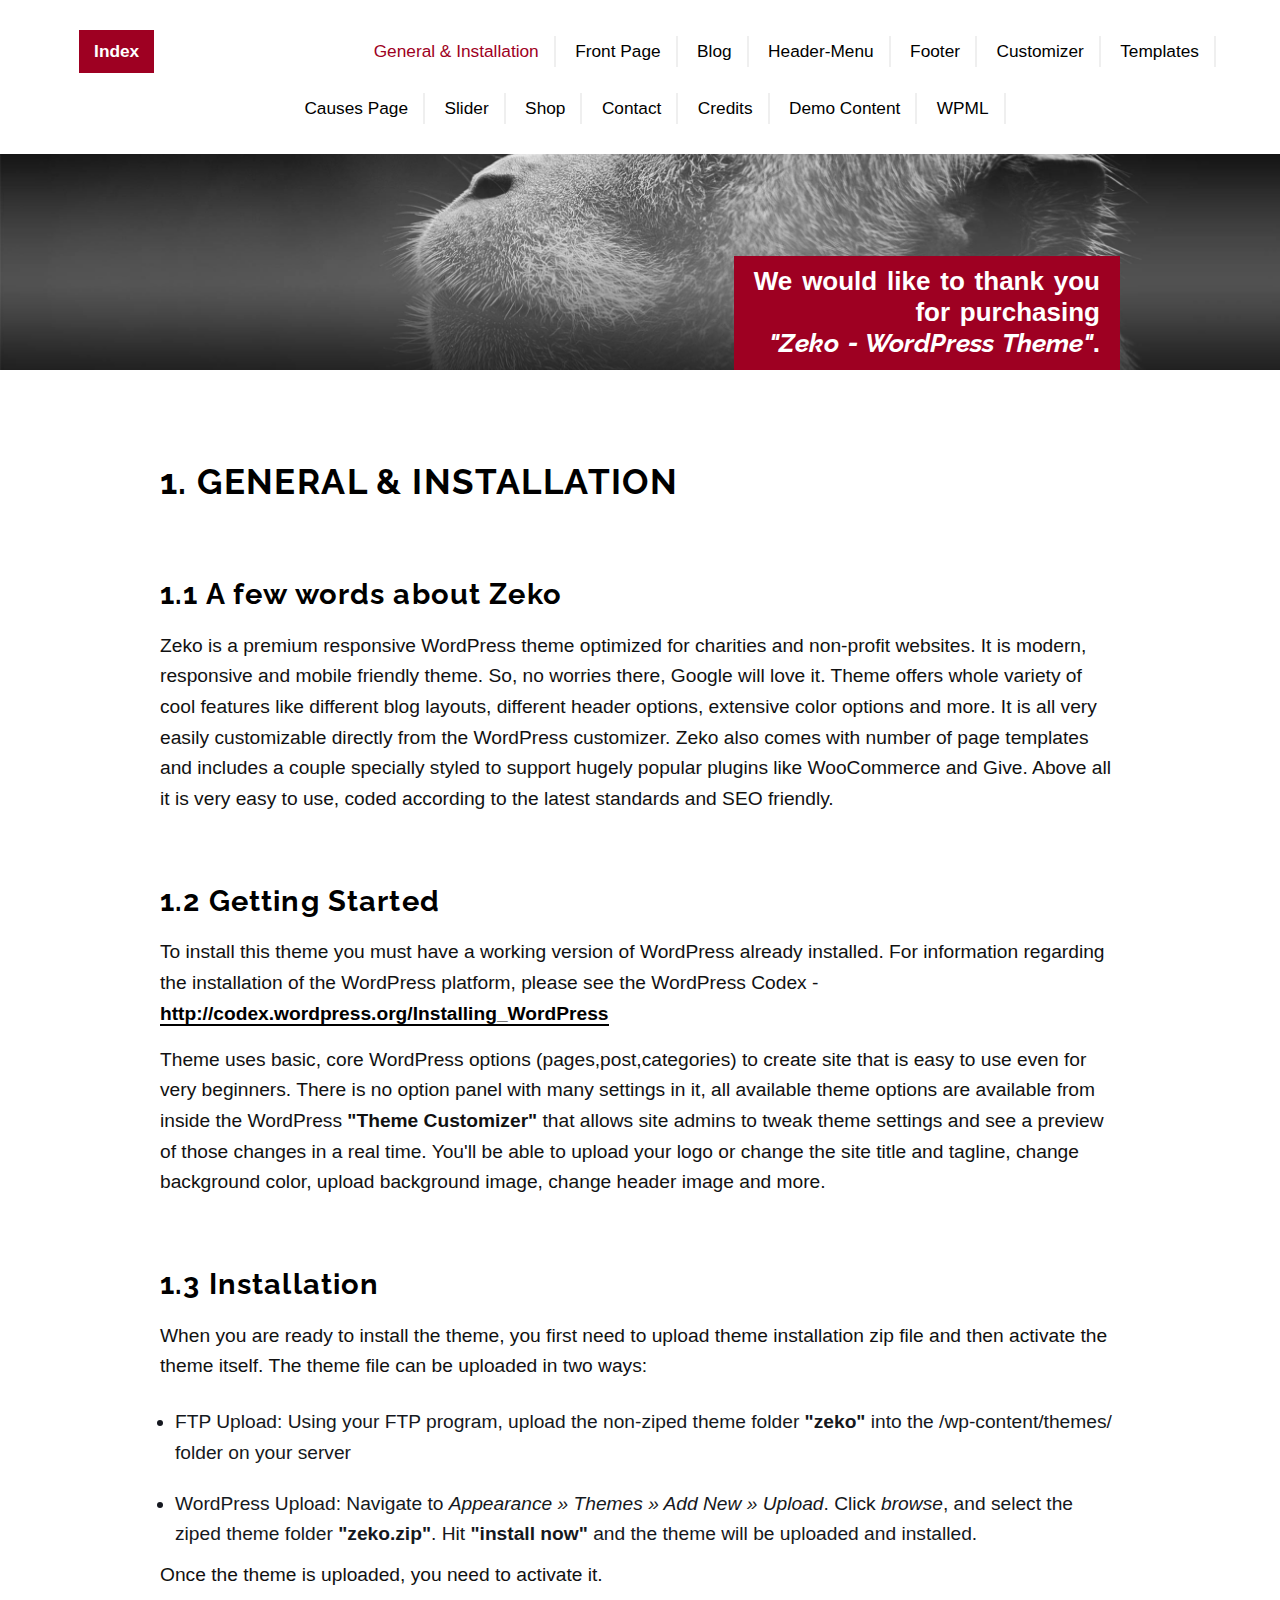
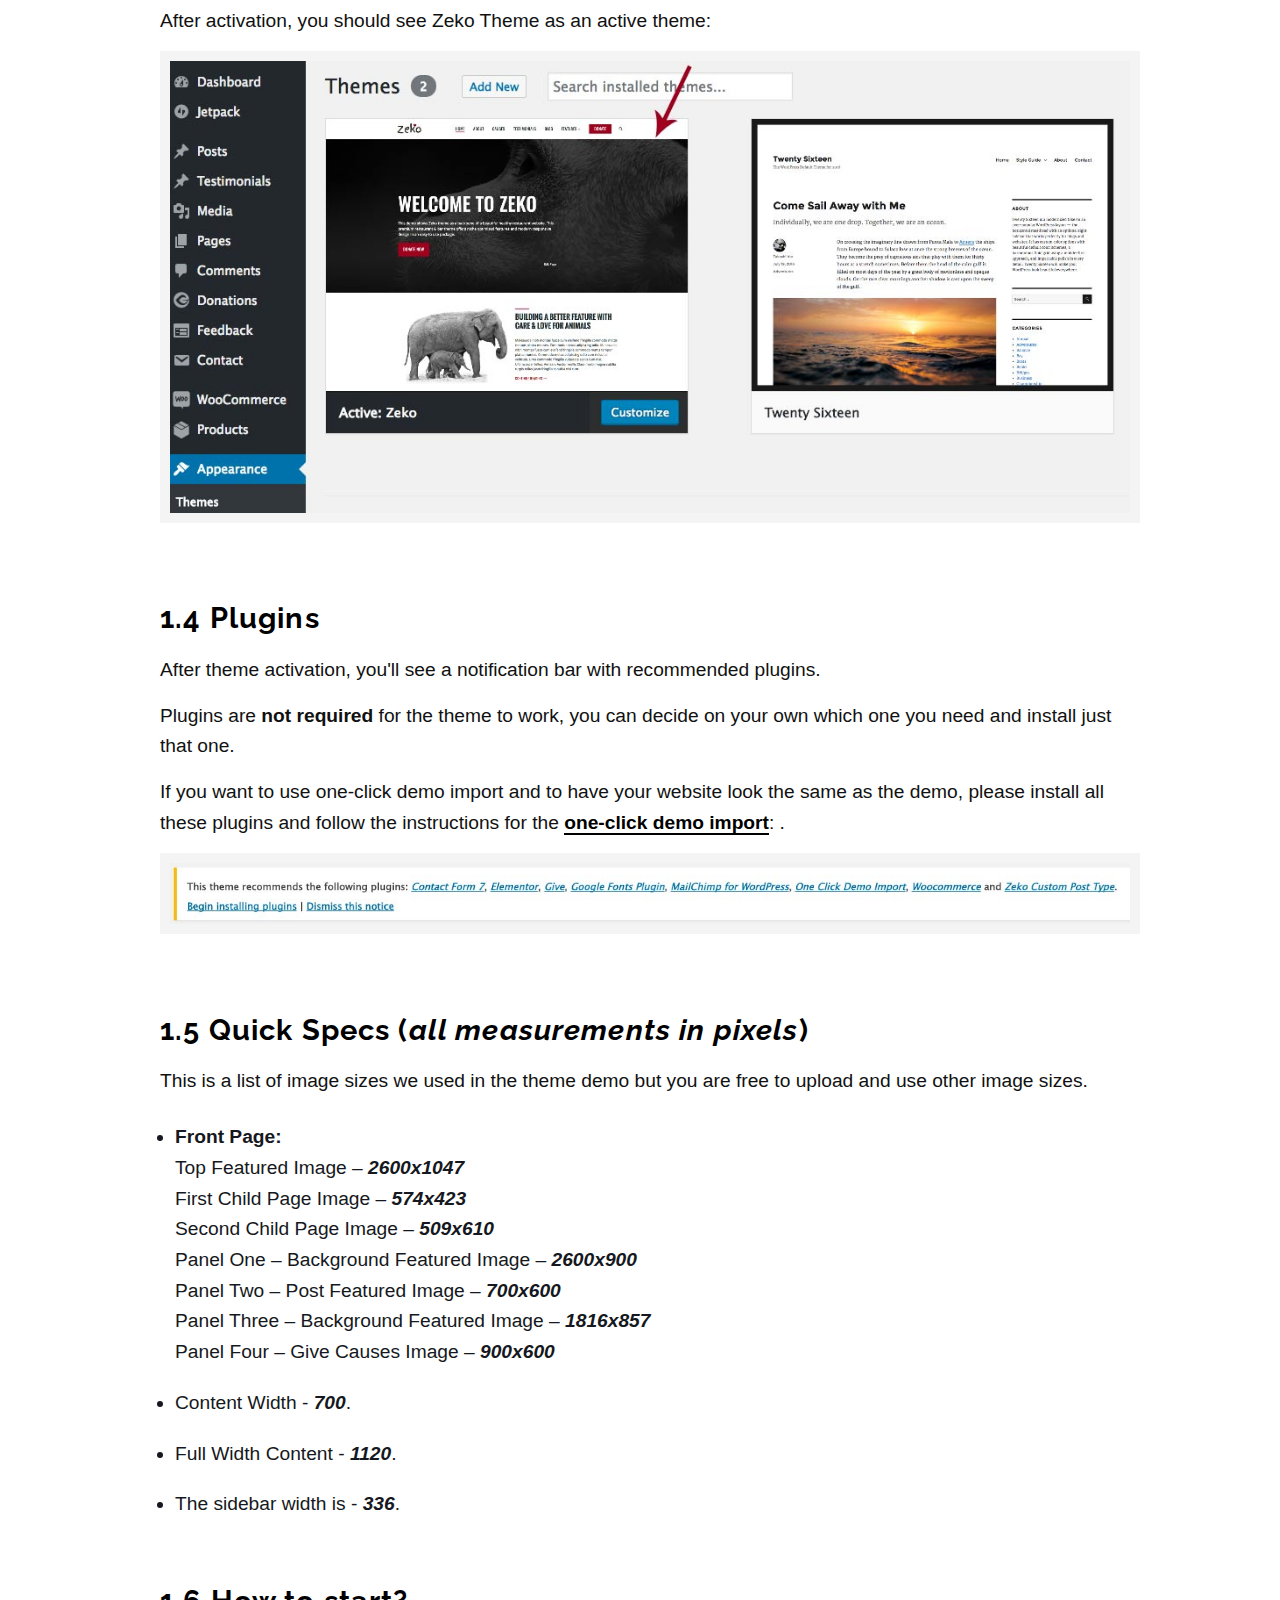
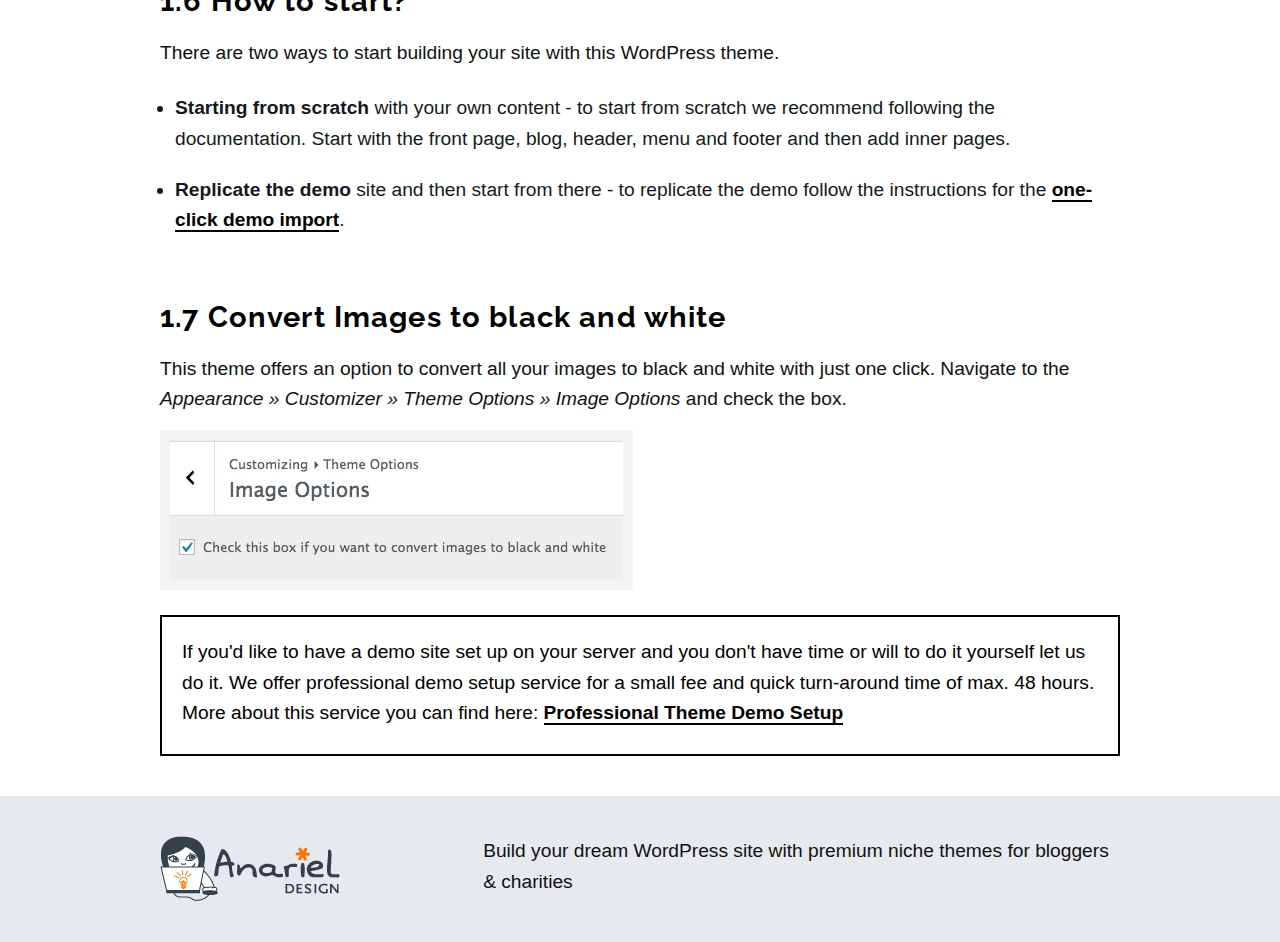
<file: documentation/index.html>
<!DOCTYPE html>
<!--[if lt IE 7 ]><html class="ie ie6" lang="en"> <![endif]-->
<!--[if IE 7 ]><html class="ie ie7" lang="en"> <![endif]-->
<!--[if IE 8 ]><html class="ie ie8" lang="en"> <![endif]-->
<!--[if (gte IE 9)|!(IE)]><!-->
<html lang="en">
<!--<![endif]-->
<head>

<!-- Basic Page Needs ================================================== 
================================================== -->

<meta charset="utf-8">
<title>Zeko - Premium WordPress Theme</title>
<meta name="description" content="Place to put your description text">
<meta name="author" content="">
<!--[if lt IE 9]>
		<script src="http://html5shim.googlecode.com/svn/trunk/html5.js"></script>
	<![endif]-->

<!-- Mobile Specific Metas ================================================== 
================================================== -->

<meta name="viewport" content="width=device-width, initial-scale=1, maximum-scale=1, user-scalable=0">

<!-- CSS ==================================================
================================================== -->
<link rel="stylesheet" href="css/skeleton.css">
<link rel="stylesheet" href="css/style.css">
<script src="js/modernizr.custom.js"></script>

</head>
<body>

<!-- Navigation and Logo ==================================================
================================================== -->
<div id="headertop">
    <ul id="cbp-tm-menu" class="cbp-tm-menu">
      <li class="introbutton"><a href="content.html">Index</a></li>
      <li class="current"><a href="index.html">General & Installation</a></li>
      <li><a href="front.html">Front Page</a></li>
      <li><a href="blog.html">Blog</a></li>
      <li><a href="header.html">Header-Menu</a></li>
      <li><a href="footer.html">Footer</a></li>
      <li><a href="customizer.html">Customizer</a></li>
      <li><a href="templates.html">Templates</a></li>
      <li><a href="causes.html">Causes Page</a></li>
      <li><a href="slider.html">Slider</a></li>
      <li><a href="shop.html">Shop</a></li>
      <li><a href="contact.html">Contact</a></li>
      <li><a href="credits.html">Credits</a></li>
      <li><a href="demo.html">Demo Content</a></li>
      <li><a href="wpml.html">WPML</a></li>
    </ul>
    <!-- Responsive Menu -->
    <div class="responsive">
      <form id="responsive-menu" action="#" method="post">
        <select>
          <option value="">Menu</option>
          <option value="index.html">General & Installation</option>
          <option value="front.html">Front Page</option>
          <option value="blog.html">Blog</option>
          <option value="header.html">Header/Menu</option>
          <option value="footer.html">Footer</option>
          <option value="customizer.html">Customizer</option>
          <option value="templates.html">Templates</option>
          <option value="causes.html">Causes Page</option>
          <option value="slider.html">Slider</option>
          <option value="shop.html">Shop</option>
          <option value="contact.html">Contact</option>
          <option value="credits.html">Credits</option>
          <option value="demo.html">Demo Content</option>
          <option value="wpml.html">WPML</option>
        </select>
      </form>
    </div>
    <!-- /responsive --> 
</div>
<!-- /headertop --> 
<!-- Image Cover ==================================================
================================================== -->
<div class="header-cover">
  <div class="header section">
    <div class="container">
      <div class="header-inner section-inner">
        <div class="blog-info letter">
          <p id="ef-main-description">We would like to thank you<br>
            for purchasing<br>
            <em class="ef-fancy">"Zeko - WordPress Theme"</em>. </p>
        </div>
        <!-- /blog-info --> 
      </div>
      <!-- /header-inner --> 
    </div>
    <!-- /container --> 
  </div>
  <!-- /header-section --> 
</div>
<!-- /header-cover --> 

<div class="offer">
<div class="container">
  <div id="content">
    <h2>1. General &amp; Installation</h2>
    <p>&nbsp; </p>
    <h3>1.1 A few words about Zeko</h3>
    <p>Zeko is a premium responsive WordPress theme optimized for charities and non-profit websites. It is modern, responsive and mobile friendly theme. So, no worries there, Google will love it. Theme offers whole variety of cool features like different blog layouts, different header options, extensive color options and more. It is all very easily customizable directly from the WordPress customizer. Zeko also comes with number of page templates and includes a couple specially styled to support hugely popular plugins like WooCommerce and Give. Above all it is very easy to use, coded according to the latest standards and SEO friendly.</p> 
    <p>&nbsp; </p>
    <h3>1.2 Getting Started</h3>
    <p>To install this theme you must have a working version of WordPress already installed. For information regarding the installation of the WordPress platform, please see the WordPress Codex - <strong><a href="http://codex.wordpress.org/Installing_WordPress">http://codex.wordpress.org/Installing_WordPress</a></strong></p>
    <p>Theme uses basic, core WordPress options (pages,post,categories) to create site that is easy to use even for very beginners. 
      There is no option panel with many settings in it,  all available theme options are available from inside the WordPress <strong>"Theme Customizer"</strong> that allows site admins to tweak theme settings and see a preview of those changes in a real time.
      You'll be able to upload your logo or change the site title and tagline, change background color, upload background image, change header image and more.</p>
    <p>&nbsp;</p>
    <h3>1.3 Installation</h3>
    <p>When you are ready to install the theme, you first need to upload theme installation zip file and then activate the theme itself. The theme file can be uploaded in two ways:</p>
    <ul>
      <li>FTP Upload: Using your FTP program, upload the non-ziped theme folder <strong>"zeko"</strong> into the <span class="colored">/wp-content/themes/</span> folder on your server</li>
      <li>WordPress Upload: Navigate to <em>Appearance » Themes » Add New » Upload</em>. Click <em>browse</em>, and select the ziped theme folder <strong>"zeko.zip"</strong>. Hit <strong>"install now"</strong> and the theme will be uploaded and installed.</li>
    </ul>
    <p>Once the theme is uploaded, you need to activate it.</p>
    <p>After activation, you should see Zeko Theme as an active theme:</p>
    <p><img src="img/1.jpg" alt="image" /></p>
    <p>&nbsp; </p>
    <h3>1.4 Plugins</h3>
    <p>After theme activation, you'll see a notification bar with recommended plugins.</p>
    <p>Plugins are <strong>not required</strong> for the theme to work, you can decide on your own which one you need and install just that one.</p> 
    <p>If you want to use one-click demo import and to have your website look the same as the demo, please install all these plugins and follow the instructions for the <strong><a href="demo.html">one-click demo import</a></strong>: .</p>
    <p><img src="img/2.jpg" alt="image" /></p> 
    <p>&nbsp; </p>
    <h3>1.5 Quick Specs (<em>all measurements in pixels</em>)</h3>
    <p>This is a list of image sizes we used in the theme demo but you are free to upload and use other image sizes.</p>
    <ul>
    <li><strong>Front Page:</strong><br>
    Top Featured Image – <code>2600x1047</code><br>
    First Child Page Image – <code>574x423</code><br>
    Second Child Page Image – <code>509x610</code><br>
    Panel One – Background Featured Image – <code>2600x900</code><br>
    Panel Two – Post Featured Image – <code>700x600</code><br>
    Panel Three – Background Featured Image – <code>1816x857</code><br>
    Panel Four – Give Causes Image – <code>900x600</code></li>
    <li>Content Width - <code>700</code>.</li>
    <li>Full Width Content - <code>1120</code>.</li>
    <li>The sidebar width is - <code>336</code>.</li>
    </ul>
    <p>&nbsp; </p>
    <h3>1.6 How to start?</h3>
    <p>There are two ways to start building your site with this WordPress theme.</p>
    <ul>
    <li> <strong>Starting from scratch</strong> with your own content - to start from scratch we recommend following the documentation. Start with the front page, blog, header, menu and footer and then add inner pages.</li>
    <li> <strong>Replicate the demo</strong> site and then start from there - to replicate the demo follow the instructions for the <strong><a href="demo.html">one-click demo import</a></strong>.</li>
    </ul>
     <p>&nbsp; </p>
    <h3>1.7 Convert Images to black and white</h3>
    <p>This theme offers an option to convert all your images to black and white with just one click. Navigate to the <em>Appearance » Customizer » Theme Options » Image Options</em> and check the box.</p>
    <p><img src="img/18.jpg" alt="" /></p>
    <div class="note_box">
    <p>If you'd like to have a demo site set up on your server and you don't have time or will to do it yourself let us do it. We offer professional demo setup service for a small fee and quick turn-around time of max. 48 hours. More about this service you can find here: <strong><a href="http://www.anarieldesign.com/services/">Professional Theme Demo Setup</a></strong></p>
    </div>
  </div>
  </div>
</div>

<!--Footer ==================================================
================================================== -->
<div id="footerblock">
  <div class="container footer">
  <div class="one_third">
  <a href="http://www.anarieldesign.com/"><img src="img/logo.png" alt="" /></a>
  </div>
  <div class="two_third lastcolumn">
  <p>Build your dream WordPress site with premium niche themes for bloggers & charities</p>
  </div>
    
  </div>
  <!-- /container --> 
</div>
<!-- /footerblock --> 

<!-- Scripts ==================================================
================================================== --> 
<script src="http://code.jquery.com/jquery-1.9.1.min.js"></script> 
<script src="js/screen.js"></script> 
<script src="js/cbpTooltipMenu.min.js"></script>
</body>
</html>
</file>
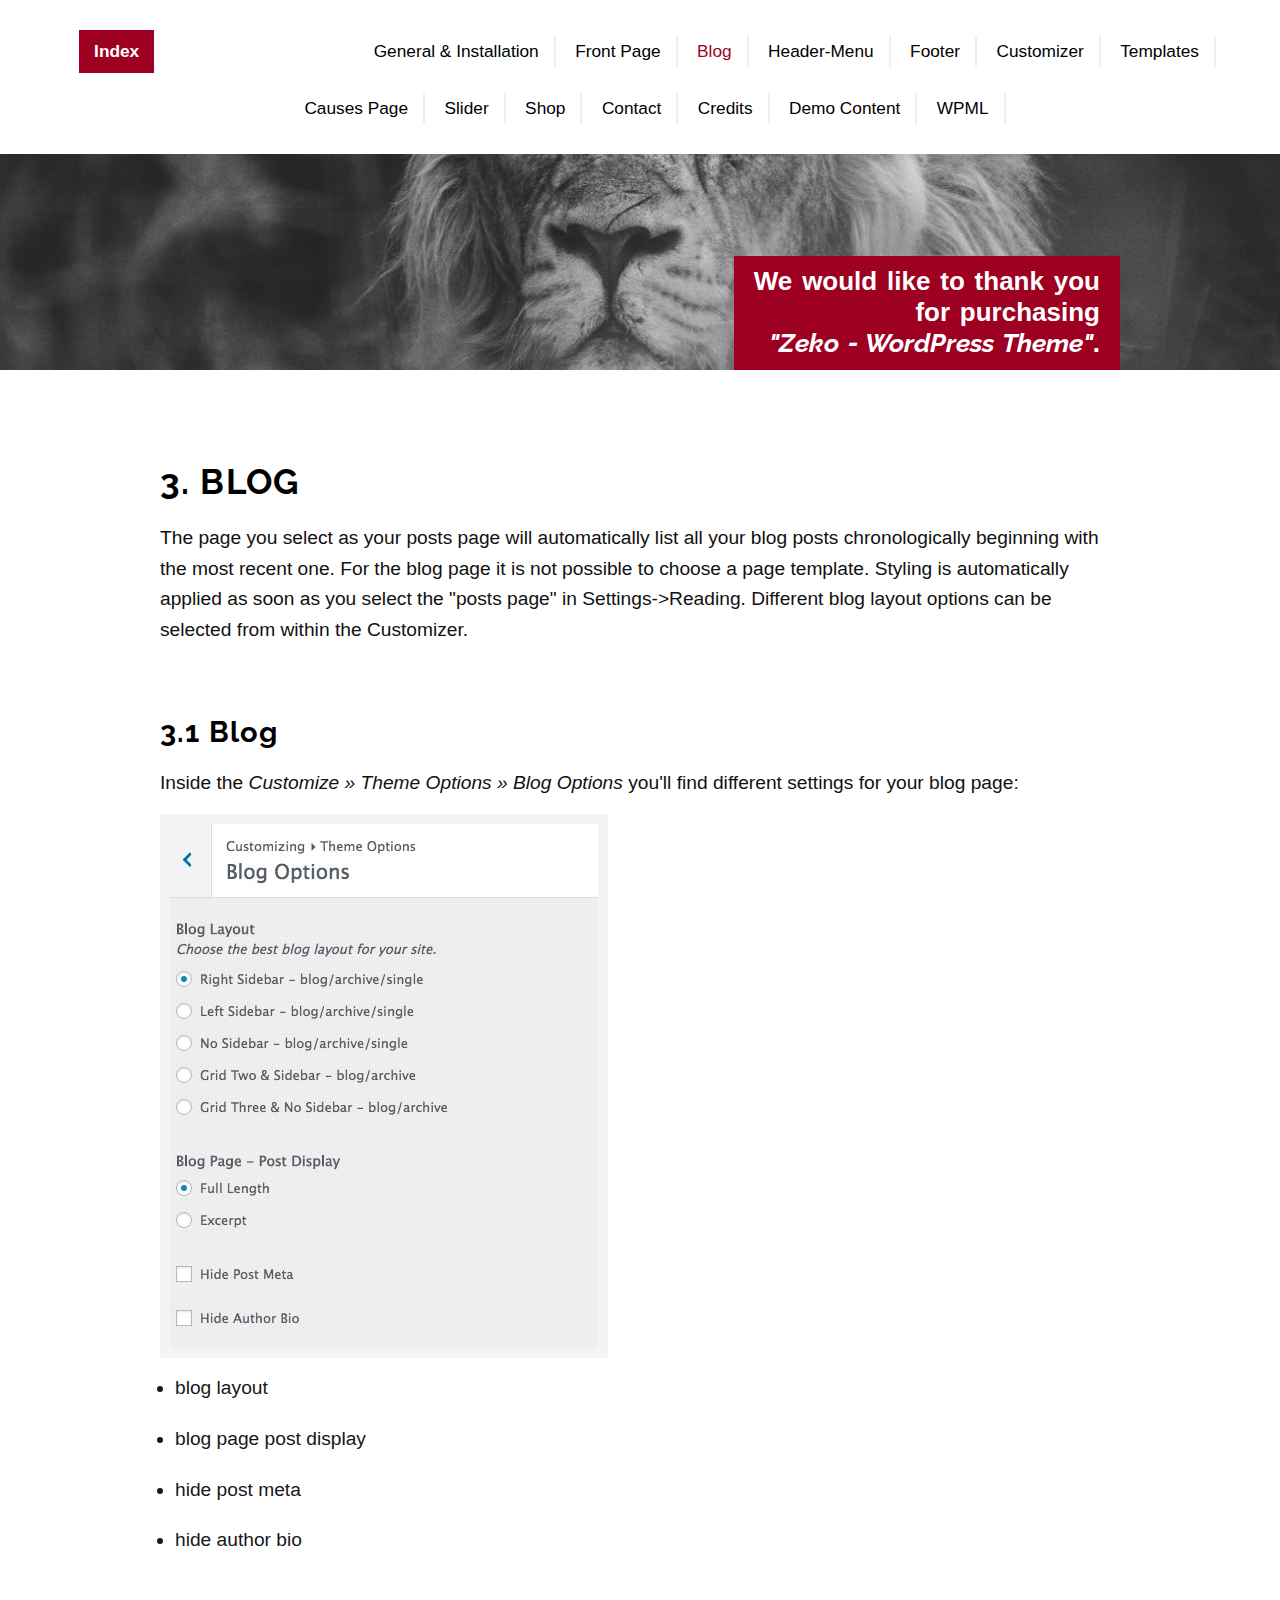
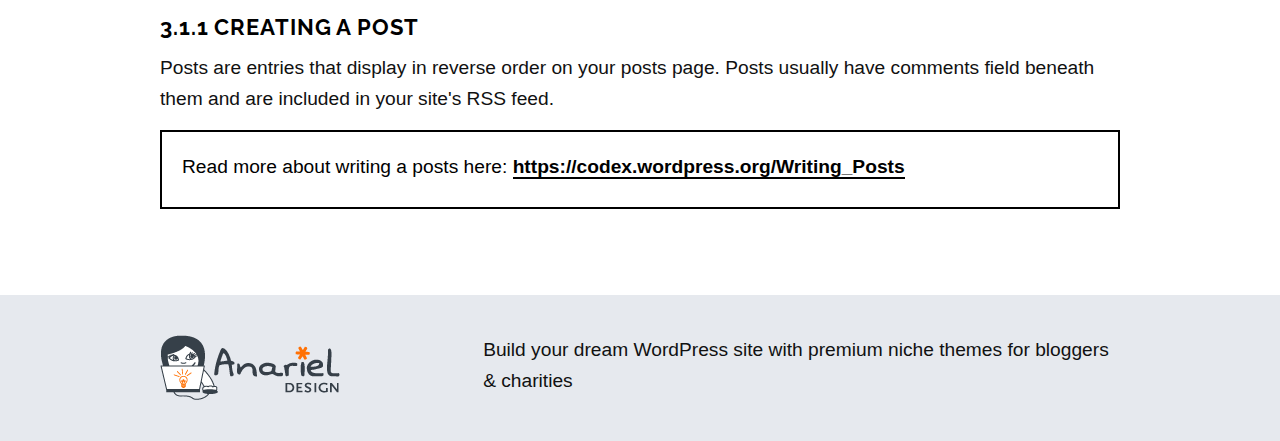
<file: documentation/blog.html>
<!DOCTYPE html>
<!--[if lt IE 7 ]><html class="ie ie6" lang="en"> <![endif]-->
<!--[if IE 7 ]><html class="ie ie7" lang="en"> <![endif]-->
<!--[if IE 8 ]><html class="ie ie8" lang="en"> <![endif]-->
<!--[if (gte IE 9)|!(IE)]><!-->
<html lang="en">
<!--<![endif]-->
<head>

<!-- Basic Page Needs ================================================== 
================================================== -->

<meta charset="utf-8">
<title>Zeko - Premium WordPress Theme</title>
<meta name="description" content="Place to put your description text">
<meta name="author" content="">
<!--[if lt IE 9]>
		<script src="http://html5shim.googlecode.com/svn/trunk/html5.js"></script>
	<![endif]-->

<!-- Mobile Specific Metas ================================================== 
================================================== -->

<meta name="viewport" content="width=device-width, initial-scale=1, maximum-scale=1, user-scalable=0">

<!-- CSS ==================================================
================================================== -->
<link rel="stylesheet" href="css/skeleton.css">
<link rel="stylesheet" href="css/style.css">
<script src="js/modernizr.custom.js"></script>

</head>
<body>

<!-- Navigation and Logo ==================================================
================================================== -->
<div id="headertop">
    <ul id="cbp-tm-menu" class="cbp-tm-menu">
      <li class="introbutton"><a href="content.html">Index</a></li>
      <li><a href="index.html">General & Installation</a></li>
      <li><a href="front.html">Front Page</a></li>
      <li class="current"><a href="blog.html">Blog</a></li>
      <li><a href="header.html">Header-Menu</a></li>
      <li><a href="footer.html">Footer</a></li>
      <li><a href="customizer.html">Customizer</a></li>
      <li><a href="templates.html">Templates</a></li>
      <li><a href="causes.html">Causes Page</a></li>
      <li><a href="slider.html">Slider</a></li>
      <li><a href="shop.html">Shop</a></li>
      <li><a href="contact.html">Contact</a></li>
      <li><a href="credits.html">Credits</a></li>
      <li><a href="demo.html">Demo Content</a></li>
      <li><a href="wpml.html">WPML</a></li>
    </ul>
    <!-- Responsive Menu -->
    <div class="responsive">
      <form id="responsive-menu" action="#" method="post">
        <select>
          <option value="">Menu</option>
          <option value="index.html">General & Installation</option>
          <option value="front.html">Front Page</option>
          <option value="blog.html">Blog</option>
          <option value="header.html">Header/Menu</option>
          <option value="footer.html">Footer</option>
          <option value="customizer.html">Customizer</option>
          <option value="templates.html">Templates</option>
          <option value="causes.html">Causes Page</option>
          <option value="slider.html">Slider</option>
          <option value="shop.html">Shop</option>
          <option value="contact.html">Contact</option>
          <option value="credits.html">Credits</option>
          <option value="demo.html">Demo Content</option>
          <option value="wpml.html">WPML</option>
        </select>
      </form>
    </div>
    <!-- /responsive --> 
</div>
<!-- /headertop --> 
<!-- Image Cover ==================================================
================================================== -->
<div class="header-cover">
  <div class="header templates section">
    <div class="container">
      <div class="header-inner section-inner">
        <div class="blog-info letter">
          <p id="ef-main-description">We would like to thank you<br>
            for purchasing<br>
            <em class="ef-fancy">"Zeko - WordPress Theme"</em>. </p>
        </div>
        <!-- /blog-info --> 
      </div>
      <!-- /header-inner --> 
    </div>
    <!-- /container --> 
  </div>
  <!-- /header-section --> 
</div>
<!-- /header-cover --> 

<div class="offer">
<div class="container">
  <div id="content">
    <h2>3. Blog</h2>
    <p>The page you select as your posts page will automatically list all your blog posts chronologically beginning with the most recent one. For the blog page it is not possible to choose a page template. Styling is automatically applied as soon as you select the "posts page" in Settings->Reading. Different blog layout options can be selected from within the Customizer.</p>
    <p>&nbsp;</p>
    <h3>3.1 Blog</h3>
    <p>Inside the <em>Customize » Theme Options » Blog Options</em> you'll find different settings for your blog page:</p>
    <img src="img/17.jpg" alt="" />
    <ul>
    <li>blog layout</li>
    <li>blog page post display</li>
    <li>hide post meta</li> 
    <li>hide author bio</li>
    </ul> 
    <p>&nbsp;</p>
    <h4>3.1.1 Creating a post</h4>
    <p>Posts are entries that display in reverse order on your posts page. Posts usually have comments field beneath them and are included in your site's RSS feed.</p>
    <div class="note_box">
    <p>Read more about writing a posts here: <strong><a href="https://codex.wordpress.org/Writing_Posts">https://codex.wordpress.org/Writing_Posts</a></strong></p>
    </div>
    <p>&nbsp;</p>
  </div>
  </div>
</div>

<!--Footer ==================================================
================================================== -->
<div id="footerblock">
  <div class="container footer">
  <div class="one_third">
  <a href="http://www.anarieldesign.com/"><img src="img/logo.png" alt="" /></a>
  </div>
  <div class="two_third lastcolumn">
  <p>Build your dream WordPress site with premium niche themes for bloggers & charities</p>
  </div>
    
  </div>
  <!-- /container --> 
</div>
<!-- /footerblock --> 

<!-- Scripts ==================================================
================================================== --> 
<script src="http://code.jquery.com/jquery-1.9.1.min.js"></script> 
<script src="js/screen.js"></script> 
<script src="js/cbpTooltipMenu.min.js"></script>
</body>
</html>
</file>
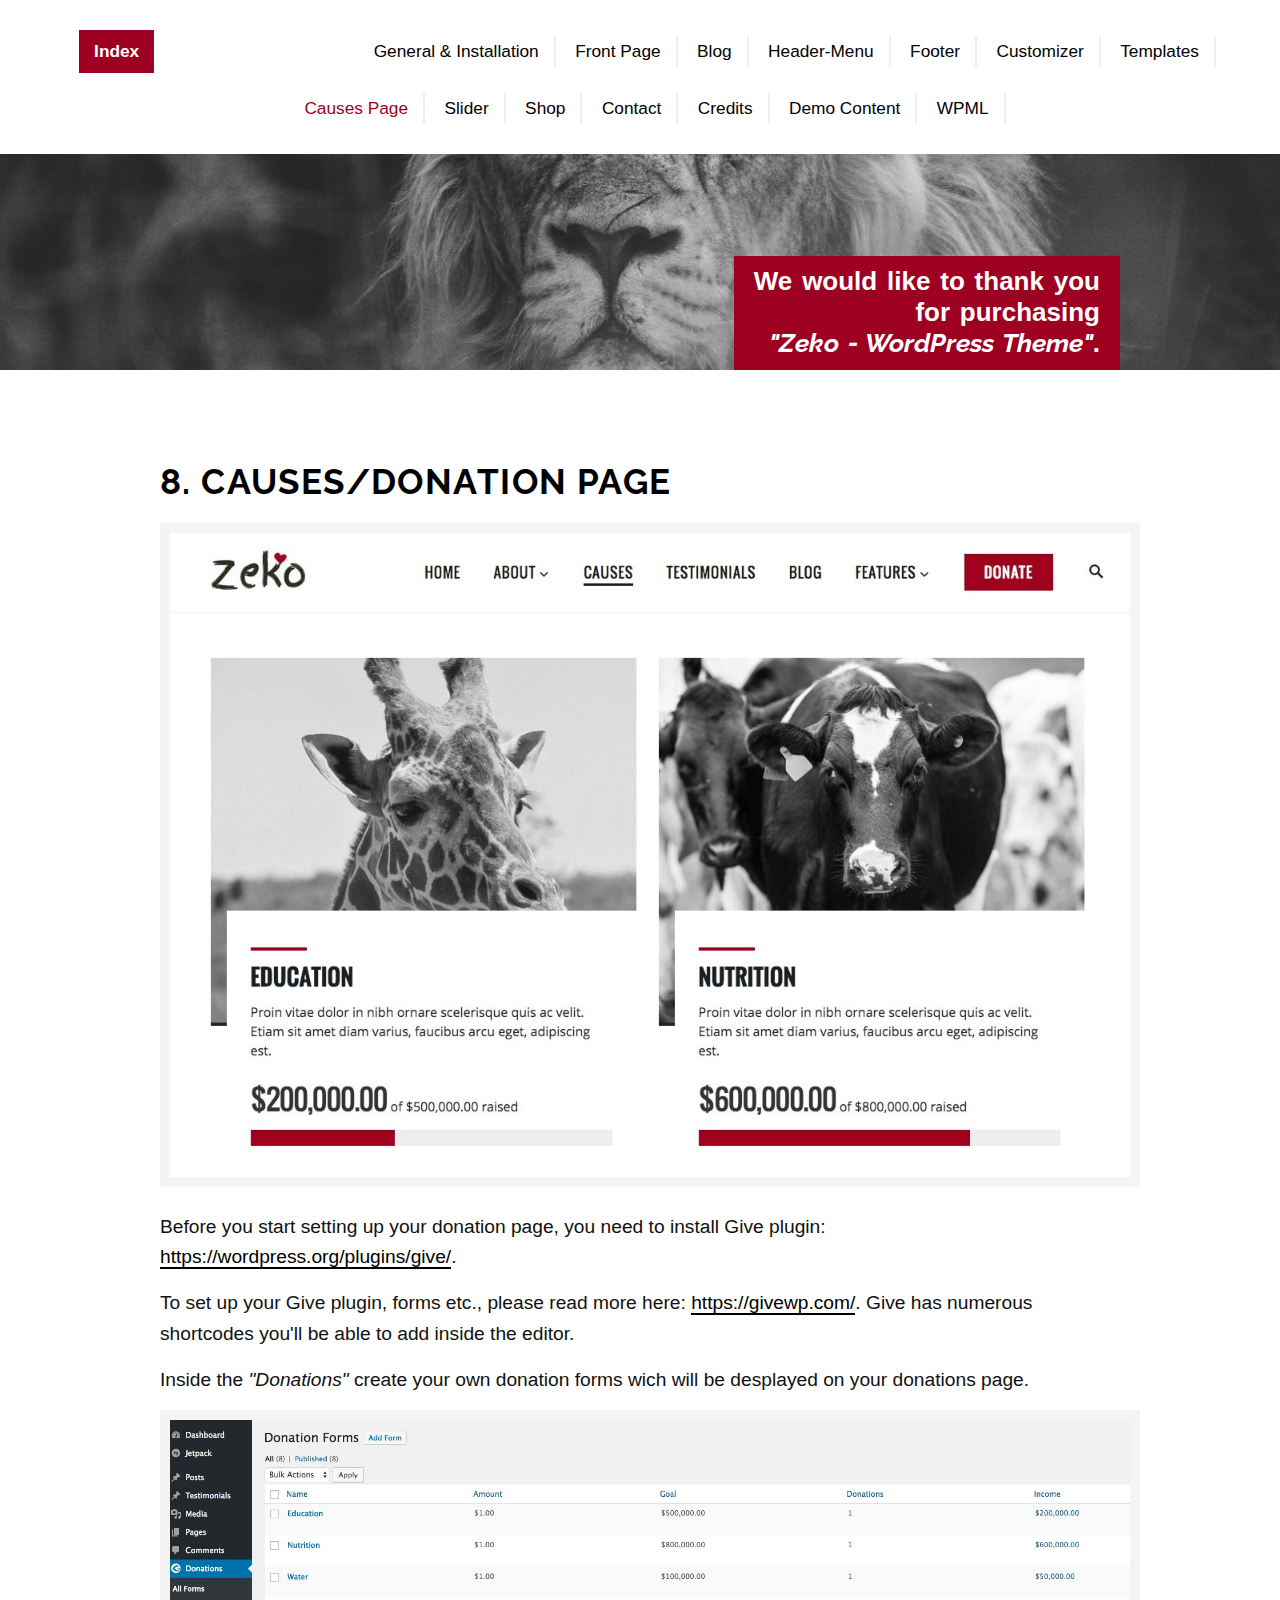
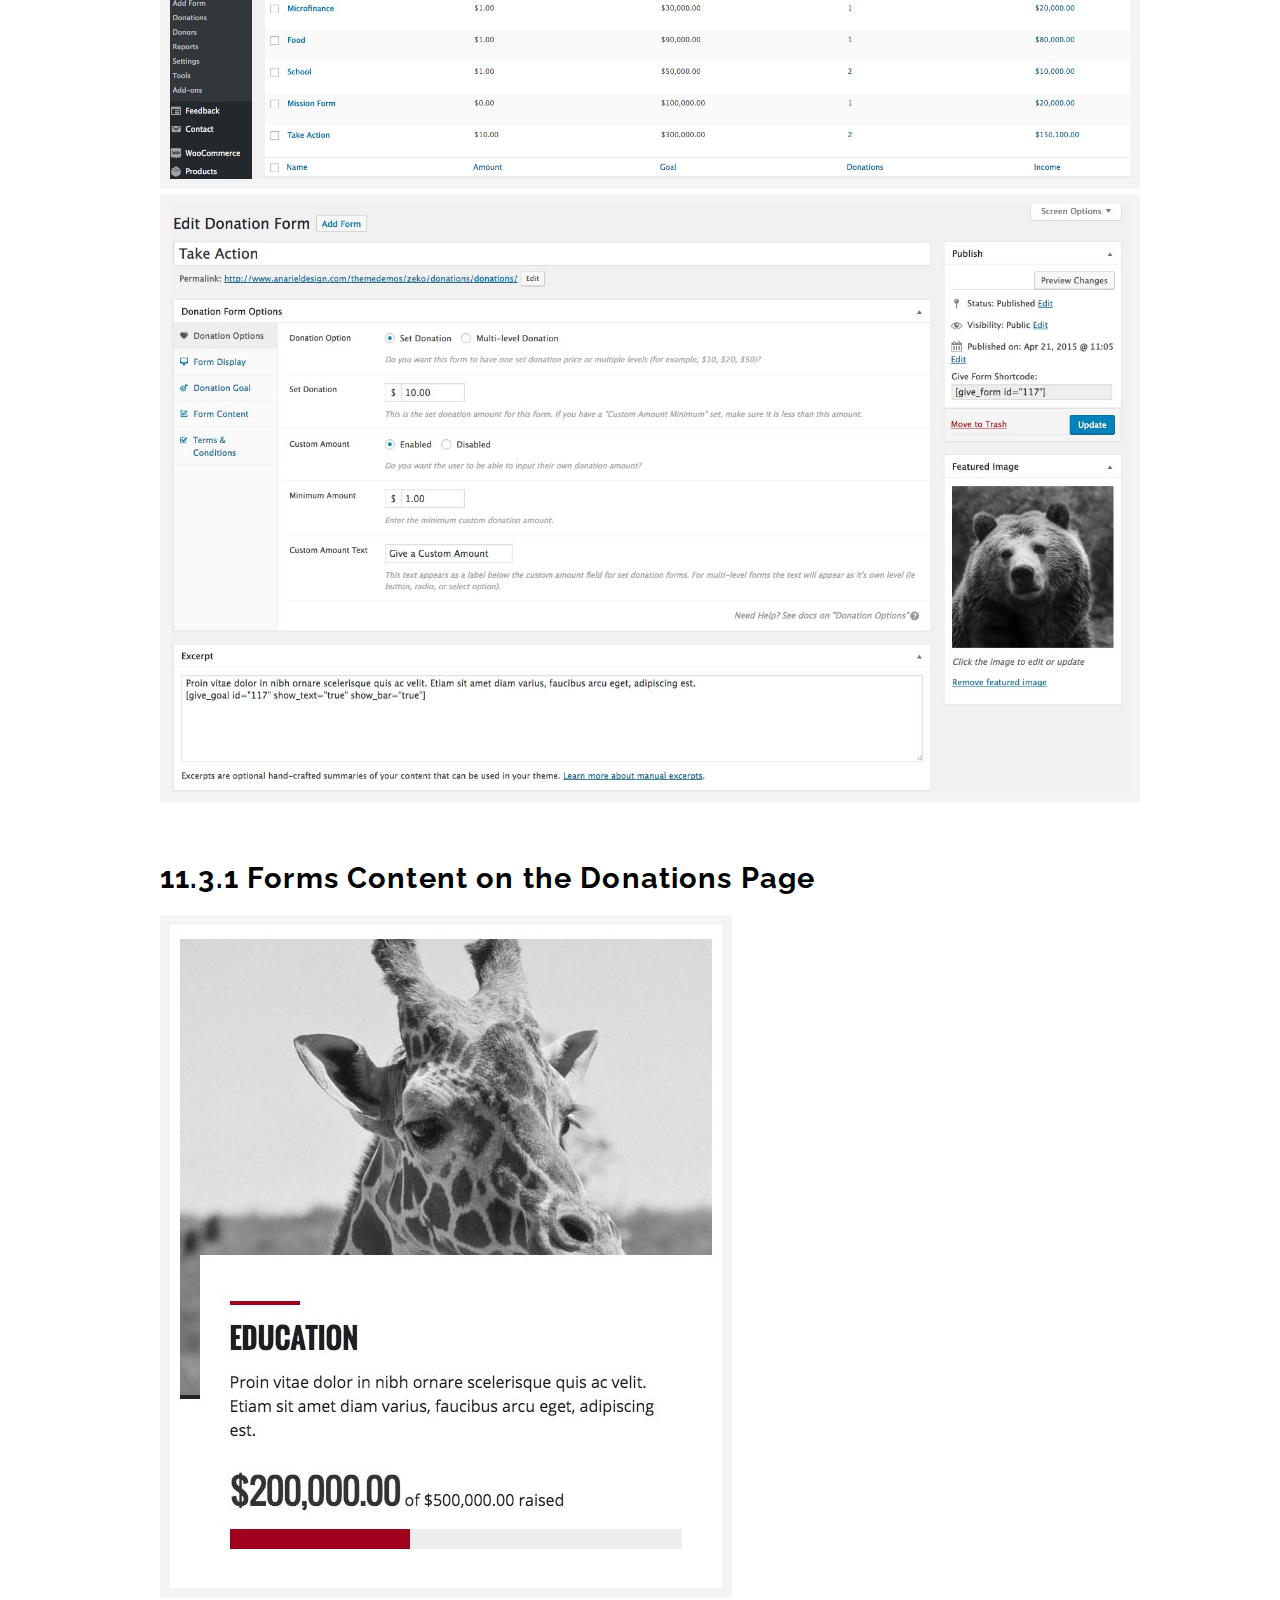
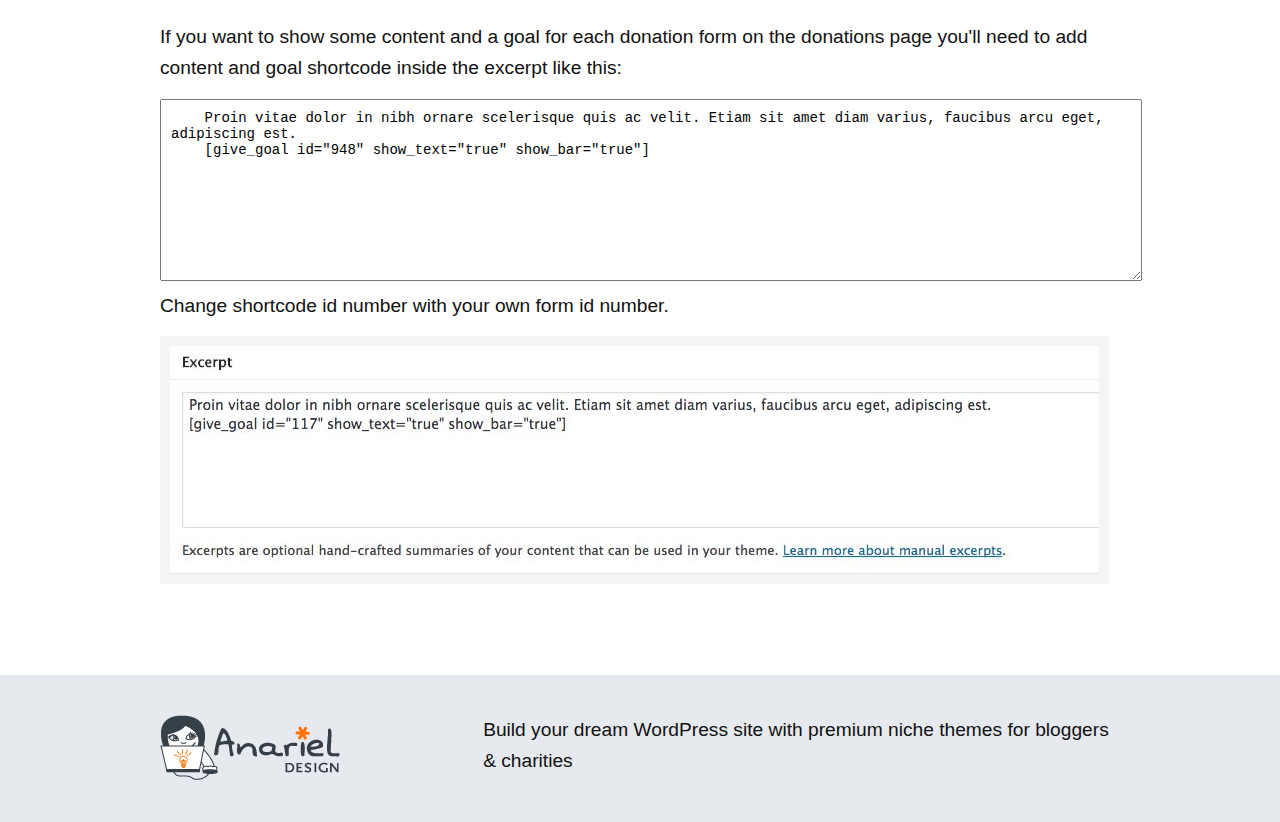
<file: documentation/causes.html>
<!DOCTYPE html>
<!--[if lt IE 7 ]><html class="ie ie6" lang="en"> <![endif]-->
<!--[if IE 7 ]><html class="ie ie7" lang="en"> <![endif]-->
<!--[if IE 8 ]><html class="ie ie8" lang="en"> <![endif]-->
<!--[if (gte IE 9)|!(IE)]><!-->
<html lang="en">
<!--<![endif]-->
<head>

<!-- Basic Page Needs ================================================== 
================================================== -->

<meta charset="utf-8">
<title>Zeko - Premium WordPress Theme</title>
<meta name="description" content="Place to put your description text">
<meta name="author" content="">
<!--[if lt IE 9]>
		<script src="http://html5shim.googlecode.com/svn/trunk/html5.js"></script>
	<![endif]-->

<!-- Mobile Specific Metas ================================================== 
================================================== -->

<meta name="viewport" content="width=device-width, initial-scale=1, maximum-scale=1, user-scalable=0">

<!-- CSS ==================================================
================================================== -->
<link rel="stylesheet" href="css/skeleton.css">
<link rel="stylesheet" href="css/style.css">
<script src="js/modernizr.custom.js"></script>

</head>
<body>

<!-- Navigation and Logo ==================================================
================================================== -->
<div id="headertop">
    <ul id="cbp-tm-menu" class="cbp-tm-menu">
      <li class="introbutton"><a href="content.html">Index</a></li>
      <li><a href="index.html">General & Installation</a></li>
      <li><a href="front.html">Front Page</a></li>
      <li><a href="blog.html">Blog</a></li>
      <li><a href="header.html">Header-Menu</a></li>
      <li><a href="footer.html">Footer</a></li>
      <li><a href="customizer.html">Customizer</a></li>
      <li><a href="templates.html">Templates</a></li>
      <li class="current"><a href="causes.html">Causes Page</a></li>
      <li><a href="slider.html">Slider</a></li>
      <li><a href="shop.html">Shop</a></li>
      <li><a href="contact.html">Contact</a></li>
      <li><a href="credits.html">Credits</a></li>
      <li><a href="demo.html">Demo Content</a></li>
      <li><a href="wpml.html">WPML</a></li>
    </ul>
    <!-- Responsive Menu -->
    <div class="responsive">
      <form id="responsive-menu" action="#" method="post">
        <select>
          <option value="">Menu</option>
          <option value="index.html">General & Installation</option>
          <option value="front.html">Front Page</option>
          <option value="blog.html">Blog</option>
          <option value="header.html">Header/Menu</option>
          <option value="footer.html">Footer</option>
          <option value="customizer.html">Customizer</option>
          <option value="templates.html">Templates</option>
          <option value="causes.html">Causes Page</option>
          <option value="slider.html">Slider</option>
          <option value="shop.html">Shop</option>
          <option value="contact.html">Contact</option>
          <option value="credits.html">Credits</option>
          <option value="demo.html">Demo Content</option>
          <option value="wpml.html">WPML</option>
        </select>
      </form>
    </div>
    <!-- /responsive --> 
</div>
<!-- /headertop --> 
<!-- Image Cover ==================================================
================================================== -->
<div class="header-cover">
  <div class="header templates section">
    <div class="container">
      <div class="header-inner section-inner">
        <div class="blog-info letter">
          <p id="ef-main-description">We would like to thank you<br>
            for purchasing<br>
            <em class="ef-fancy">"Zeko - WordPress Theme"</em>. </p>
        </div>
        <!-- /blog-info --> 
      </div>
      <!-- /header-inner --> 
    </div>
    <!-- /container --> 
  </div>
  <!-- /header-section --> 
</div>
<!-- /header-cover --> 

<div class="offer">
<div class="container">
  <div id="content">
    <h2>8. Causes/Donation Page</h2>
    <p><img src="img/53.jpg" alt="" /></p>
    <p>Before you start  setting up your donation page, you need to install Give plugin: <a href="https://wordpress.org/plugins/give/" target="_blank">https://wordpress.org/plugins/give/</a>.</p>
    <p>To set up your Give plugin, forms etc., please read more here: <a href="https://givewp.com/" target="_blank">https://givewp.com/</a>. Give has numerous shortcodes you'll be able to add inside the editor. </p>
    <p>Inside the <em>"Donations"</em> create your own donation forms wich will be desplayed on your donations page.</p>
    <img src="img/54.jpg" alt="" />
    <img src="img/55.jpg" alt="" />
    <p>&nbsp; </p>
    <h3>11.3.1 Forms Content on the Donations Page</h3>
    <p><img src="img/56.jpg" alt="" /></p>
    <p>If you want to show some content and a goal for each donation form on the donations page you'll need to add content and goal shortcode inside the excerpt like this:</p>
    <textarea cols="300" rows="10">
    Proin vitae dolor in nibh ornare scelerisque quis ac velit. Etiam sit amet diam varius, faucibus arcu eget, adipiscing est. 
    [give_goal id="948" show_text="true" show_bar="true"]
    </textarea>
    <p>Change shortcode id number with your own form id number.</p>
    <img src="img/57.jpg" alt="" />
    <p>&nbsp;</p>
    </div>
    </div>
  </div>
  </div>
</div>

<!--Footer ==================================================
================================================== -->
<div id="footerblock">
  <div class="container footer">
  <div class="one_third">
  <a href="http://www.anarieldesign.com/"><img src="img/logo.png" alt="" /></a>
  </div>
  <div class="two_third lastcolumn">
  <p>Build your dream WordPress site with premium niche themes for bloggers & charities</p>
  </div>
    
  </div>
  <!-- /container --> 
</div>
<!-- /footerblock --> 

<!-- Scripts ==================================================
================================================== --> 
<script src="http://code.jquery.com/jquery-1.9.1.min.js"></script> 
<script src="js/screen.js"></script> 
<script src="js/cbpTooltipMenu.min.js"></script>
</body>
</html>
</file>
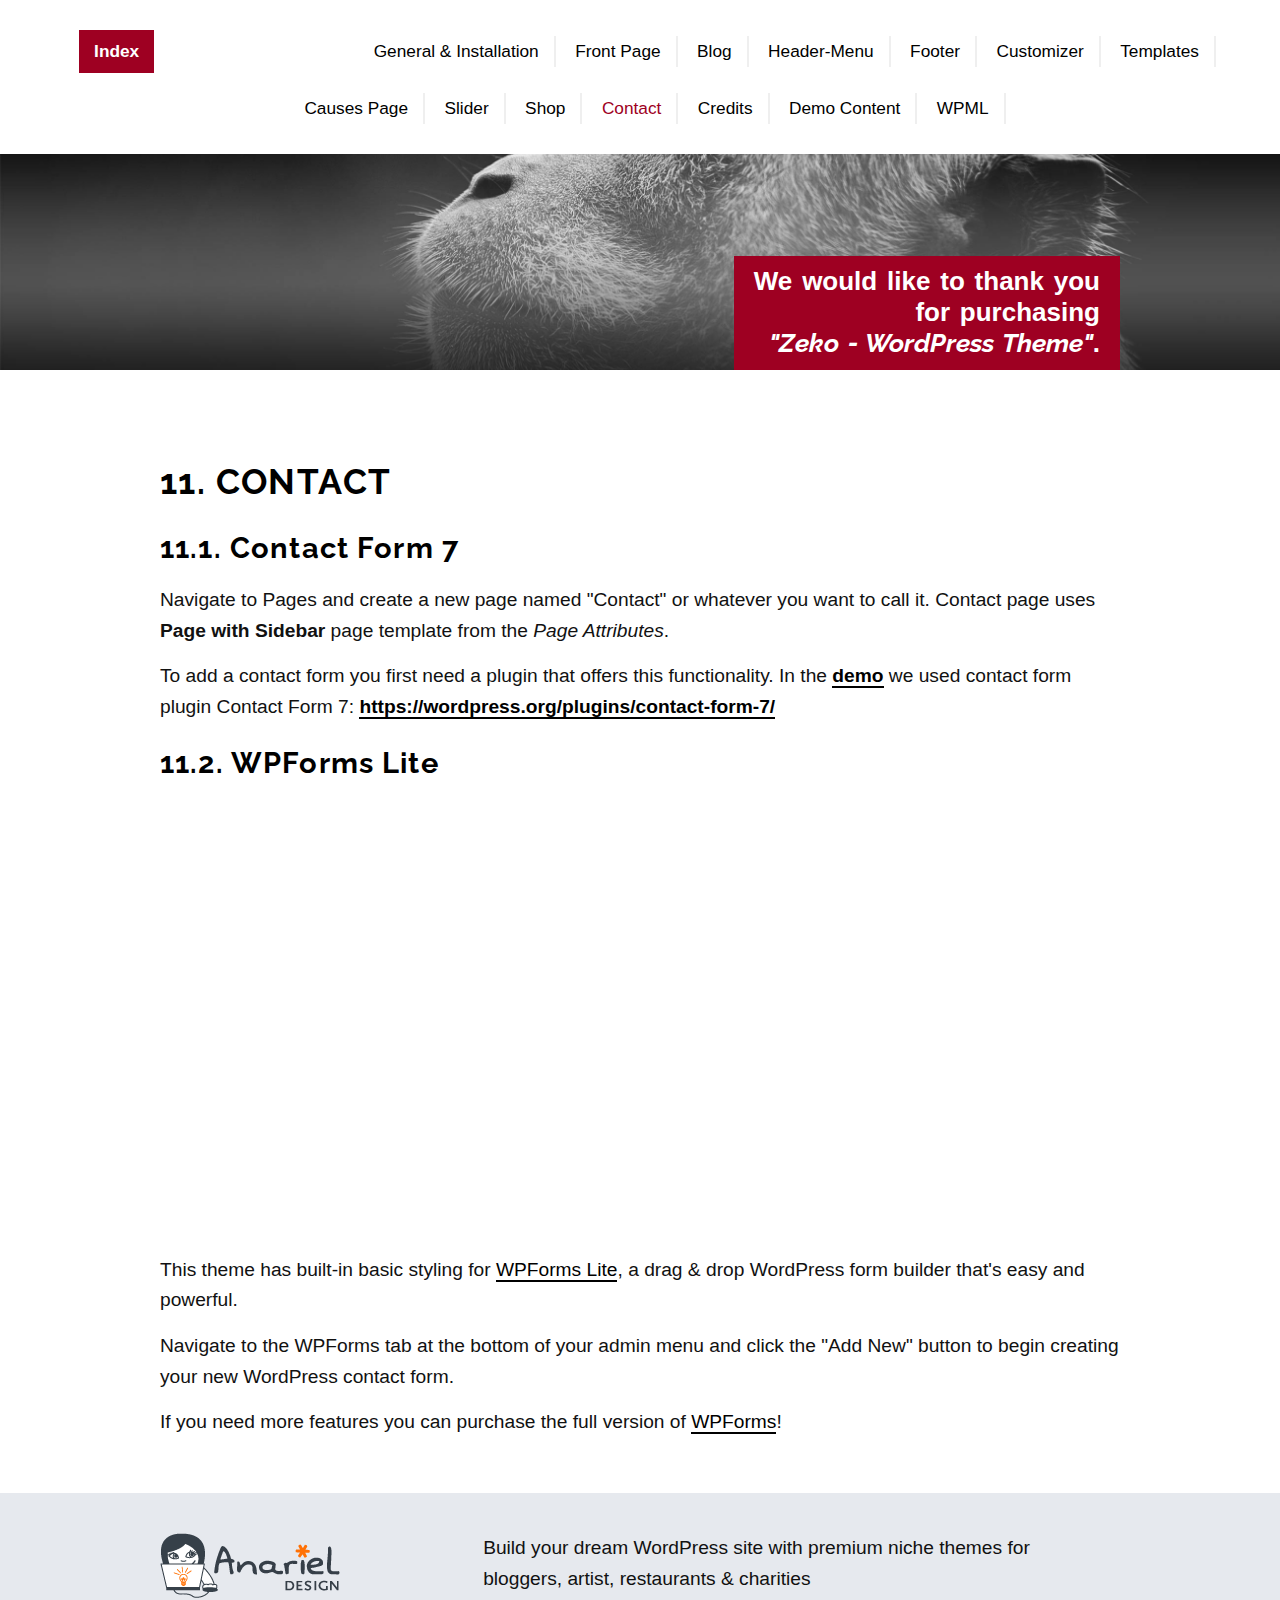
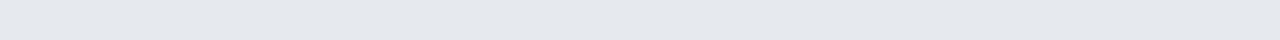
<file: documentation/contact.html>
<!DOCTYPE html>
<!--[if lt IE 7 ]><html class="ie ie6" lang="en"> <![endif]-->
<!--[if IE 7 ]><html class="ie ie7" lang="en"> <![endif]-->
<!--[if IE 8 ]><html class="ie ie8" lang="en"> <![endif]-->
<!--[if (gte IE 9)|!(IE)]><!-->
<html lang="en">
<!--<![endif]-->
<head>

<!-- Basic Page Needs ================================================== 
================================================== -->

<meta charset="utf-8">
<title>Zeko - Premium WordPress Theme</title>
<meta name="description" content="Place to put your description text">
<meta name="author" content="">
<!--[if lt IE 9]>
		<script src="http://html5shim.googlecode.com/svn/trunk/html5.js"></script>
	<![endif]-->

<!-- Mobile Specific Metas ================================================== 
================================================== -->

<meta name="viewport" content="width=device-width, initial-scale=1, maximum-scale=1, user-scalable=0">

<!-- CSS ==================================================
================================================== -->
<link rel="stylesheet" href="css/skeleton.css">
<link rel="stylesheet" href="css/style.css">
<script src="js/modernizr.custom.js"></script>

</head>
<body>

<!-- Navigation and Logo ==================================================
================================================== -->
<div id="headertop">
    <ul id="cbp-tm-menu" class="cbp-tm-menu">
      <li class="introbutton"><a href="content.html">Index</a></li>
      <li><a href="index.html">General & Installation</a></li>
      <li><a href="front.html">Front Page</a></li>
      <li><a href="blog.html">Blog</a></li>
      <li><a href="header.html">Header-Menu</a></li>
      <li><a href="footer.html">Footer</a></li>
      <li><a href="customizer.html">Customizer</a></li>
      <li><a href="templates.html">Templates</a></li>
      <li><a href="causes.html">Causes Page</a></li>
      <li><a href="slider.html">Slider</a></li>
      <li><a href="shop.html">Shop</a></li>
      <li class="current"><a href="contact.html">Contact</a></li>
      <li><a href="credits.html">Credits</a></li>
      <li><a href="demo.html">Demo Content</a></li>
      <li><a href="wpml.html">WPML</a></li>
    </ul>
    <!-- Responsive Menu -->
    <div class="responsive">
      <form id="responsive-menu" action="#" method="post">
        <select>
          <option value="">Menu</option>
          <option value="index.html">General & Installation</option>
          <option value="front.html">Front Page</option>
          <option value="blog.html">Blog</option>
          <option value="header.html">Header/Menu</option>
          <option value="footer.html">Footer</option>
          <option value="customizer.html">Customizer</option>
          <option value="templates.html">Templates</option>
          <option value="causes.html">Causes Page</option>
          <option value="slider.html">Slider</option>
          <option value="shop.html">Shop</option>
          <option value="contact.html">Contact</option>
          <option value="credits.html">Credits</option>
          <option value="demo.html">Demo Content</option>
          <option value="wpml.html">WPML</option><option value="wpml.html">WPML</option>
        </select>
      </form>
    </div>
    <!-- /responsive --> 
</div>
<!-- /headertop --> 
<!-- Image Cover ==================================================
================================================== -->
<div class="header-cover">
  <div class="header contact section">
    <div class="container">
      <div class="header-inner section-inner">
        <div class="blog-info letter">
          <p id="ef-main-description">We would like to thank you<br>
            for purchasing<br>
            <em class="ef-fancy">"Zeko - WordPress Theme"</em>. </p>
        </div>
        <!-- /blog-info --> 
      </div>
      <!-- /header-inner --> 
    </div>
    <!-- /container --> 
  </div>
  <!-- /header-section --> 
</div>
<!-- /header-cover --> 

<div class="offer">
<div class="container">
  <div id="content">
	<h2>11. Contact</h2>
	<h3>11.1. Contact Form 7</h3>
	<p>Navigate to  Pages and create a new page named "Contact" or whatever you want to call it. Contact page uses <strong>Page with Sidebar</strong> page template from the <em>Page Attributes</em>.</p>
	<p>To add a contact form you first need a plugin that offers this functionality. In the <strong><a href="http://www.anarieldesign.com/themedemos/zeko/contact/">demo</a></strong> we used contact form plugin Contact Form 7: <strong><a href="https://wordpress.org/plugins/contact-form-7/">https://wordpress.org/plugins/contact-form-7/</a></strong></p>
	<h3>11.2. WPForms Lite</h3>
	<iframe width="960" height="450" src="https://www.youtube.com/embed/eiQ3viAGung" frameborder="0" allow="autoplay; encrypted-media" allowfullscreen></iframe>

	<p>This theme has built-in basic styling for <a href="https://wordpress.org/plugins/wpforms-lite/">WPForms Lite</a>, a drag & drop WordPress form builder that's easy and powerful.</p>
	<p>Navigate to the WPForms tab at the bottom of your admin menu and click the "Add New" button to begin creating your new WordPress contact form.</p>
	<p>If you need more features you can purchase the full version of <a href="https://shareasale.com/r.cfm?b=837827&u=838005&m=64312&urllink=&afftrack=">WPForms</a>!</p>
</div>
</div>
</div>

<!--Footer ==================================================
================================================== -->
<div id="footerblock">
  <div class="container footer">
  <div class="one_third">
  <a href="http://www.anarieldesign.com/"><img src="img/logo.png" alt="" /></a>
  </div>
  <div class="two_third lastcolumn">
  <p>Build your dream WordPress site with premium niche themes for bloggers, artist, restaurants & charities</p>
  </div>
    
  </div>
  <!-- /container --> 
</div>
<!-- /footerblock --> 

<!-- Scripts ==================================================
================================================== --> 
<script src="http://code.jquery.com/jquery-1.9.1.min.js"></script> 
<script src="js/screen.js"></script> 
<script src="js/cbpTooltipMenu.min.js"></script>
</body>
</html>
</file>
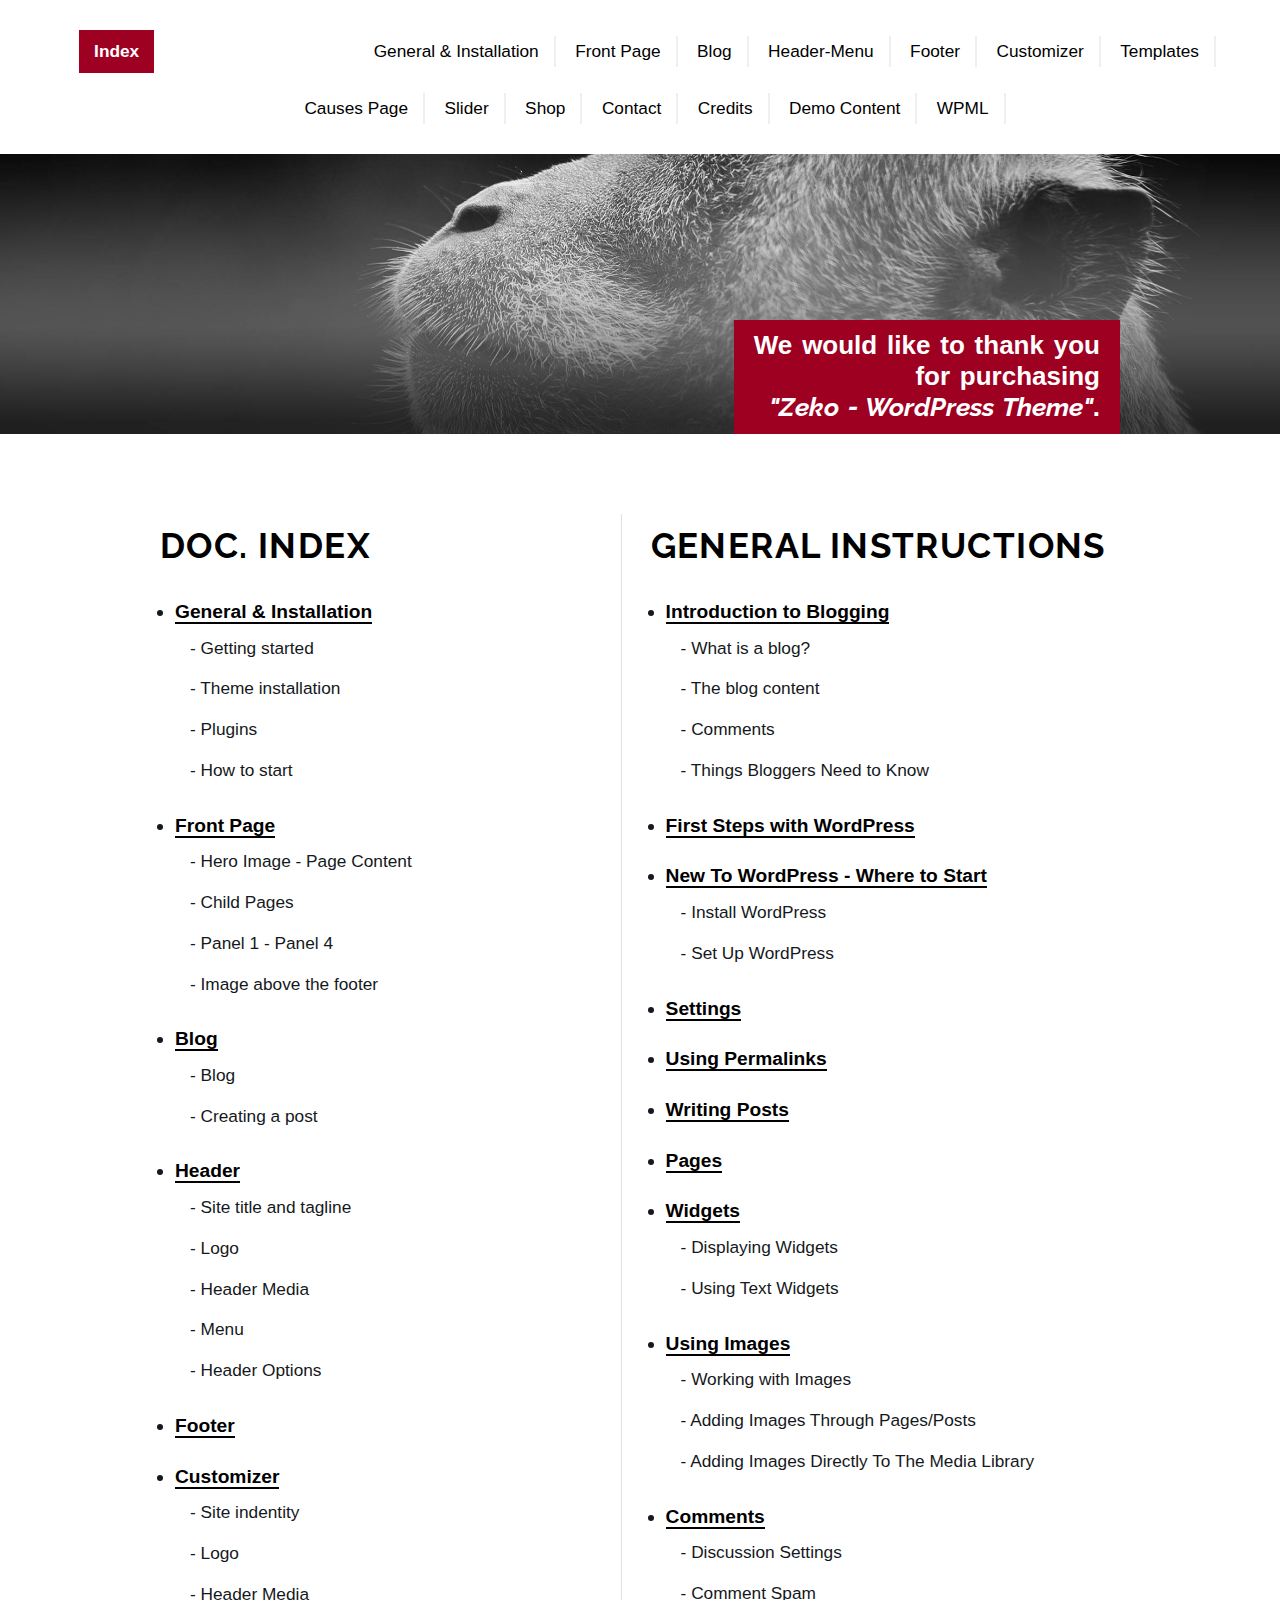
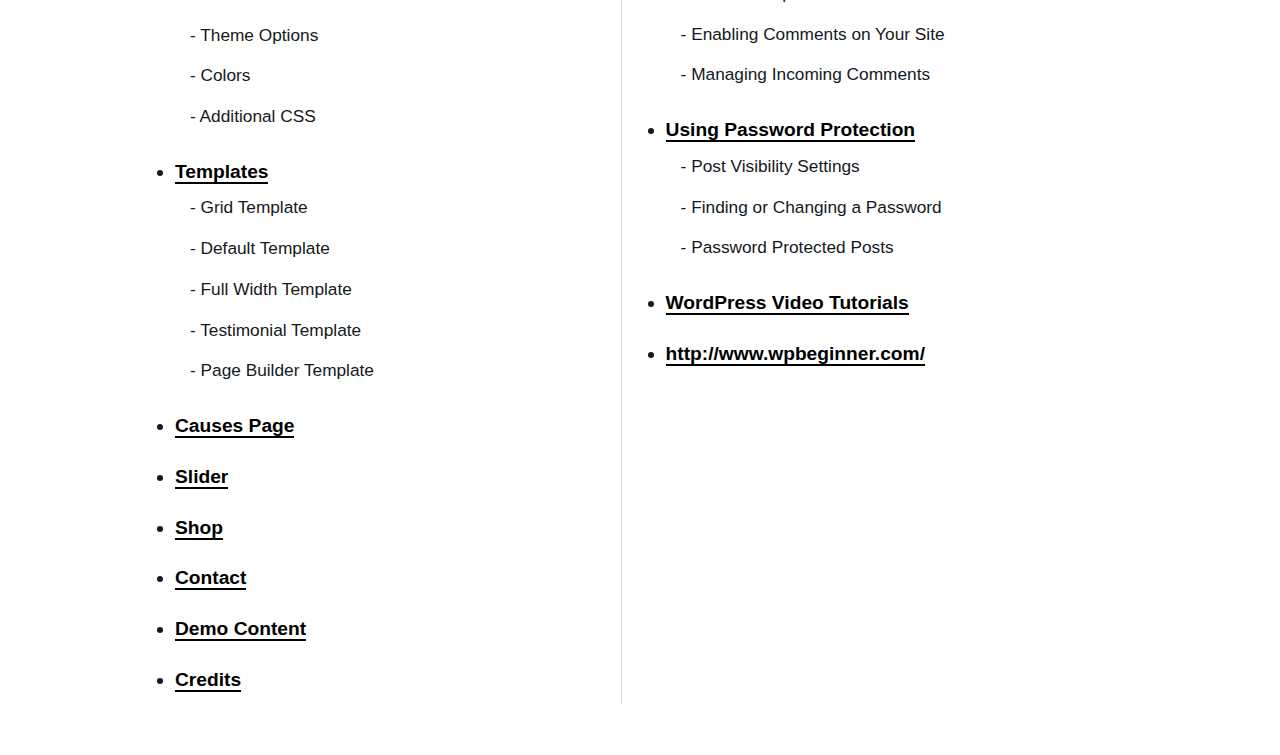
<file: documentation/content.html>
<!DOCTYPE html>
<!--[if lt IE 7 ]><html class="ie ie6" lang="en"> <![endif]-->
<!--[if IE 7 ]><html class="ie ie7" lang="en"> <![endif]-->
<!--[if IE 8 ]><html class="ie ie8" lang="en"> <![endif]-->
<!--[if (gte IE 9)|!(IE)]><!-->
<html lang="en">
<!--<![endif]-->
<head>

<!-- Basic Page Needs ================================================== 
================================================== -->

<meta charset="utf-8">
<title>Zeko - Premium WordPress Theme</title>
<meta name="description" content="Place to put your description text">
<meta name="author" content="">
<!--[if lt IE 9]>
		<script src="http://html5shim.googlecode.com/svn/trunk/html5.js"></script>
	<![endif]-->

<!-- Mobile Specific Metas ================================================== 
================================================== -->

<meta name="viewport" content="width=device-width, initial-scale=1, maximum-scale=1, user-scalable=0">

<!-- CSS ==================================================
================================================== -->
<link rel="stylesheet" href="css/skeleton.css">
<link rel="stylesheet" href="css/style.css">
<script src="js/modernizr.custom.js"></script>

</head>
<body>

<!-- Navigation and Logo ==================================================
================================================== -->
<div id="headertop">
    <ul id="cbp-tm-menu" class="cbp-tm-menu">
      <li class="introbutton"><a href="content.html">Index</a></li>
      <li><a href="index.html">General & Installation</a></li>
      <li><a href="front.html">Front Page</a></li>
      <li><a href="blog.html">Blog</a></li>
      <li><a href="header.html">Header-Menu</a></li>
      <li><a href="footer.html">Footer</a></li>
      <li><a href="customizer.html">Customizer</a></li>
      <li><a href="templates.html">Templates</a></li>
      <li><a href="causes.html">Causes Page</a></li>
      <li><a href="slider.html">Slider</a></li>
      <li><a href="shop.html">Shop</a></li>
      <li><a href="contact.html">Contact</a></li>
      <li><a href="credits.html">Credits</a></li>
      <li><a href="demo.html">Demo Content</a></li>
      <li><a href="wpml.html">WPML</a></li>
    </ul>
    <!-- Responsive Menu -->
    <div class="responsive">
      <form id="responsive-menu" action="#" method="post">
        <select>
          <option value="">Menu</option>
          <option value="index.html">General & Installation</option>
          <option value="front.html">Front Page</option>
          <option value="blog.html">Blog</option>
          <option value="header.html">Header/Menu</option>
          <option value="footer.html">Footer</option>
          <option value="customizer.html">Customizer</option>
          <option value="templates.html">Templates</option>
          <option value="causes.html">Causes Page</option>
          <option value="slider.html">Slider</option>
          <option value="shop.html">Shop</option>
          <option value="contact.html">Contact</option>
          <option value="credits.html">Credits</option>
          <option value="demo.html">Demo Content</option>
          <option value="wpml.html">WPML</option>
        </select>
      </form>
    </div>
    <!-- /responsive --> 
</div>
<!-- /headertop --> 

<!-- Image Cover ==================================================
================================================== -->
<div class="header-cover">
  <div class="header index section">
    <div class="container">
      <div class="header-inner section-inner">
        <div class="blog-info letter">
          <p id="ef-main-description">We would like to thank you<br>
            for purchasing<br>
            <em class="ef-fancy">"Zeko - WordPress Theme"</em>. </p>
        </div>
        <!-- /blog-info --> 
      </div>
      <!-- /header-inner --> 
    </div>
    <!-- /container --> 
  </div>
  <!-- /header-section --> 
</div>
<!-- /header-cover --> 

<div class="offer indexpage">
<div class="container">
  <div id="content">
    <div class="one_half line">
    <h2>Doc. Index</h2>
    <ul>
      <li><strong><a href="index.html">General & Installation</a></strong>
      <ul>
      <li>- Getting started</li>
      <li>- Theme installation</li>
      <li>- Plugins</li>
      <li>- How to start</li>
      </ul>
      </li>
      <li><strong><a href="front.html">Front Page</a></strong>
      <ul>
      <li>- Hero Image - Page Content</li>
      <li>- Child Pages</li>
      <li>- Panel 1 - Panel 4</li>
      <li>- Image above the footer</li>
      </ul>
      </li>
      <li><strong><a href="blog.html">Blog</a></strong>
      <ul>
      <li>- Blog</li>
      <li>- Creating a post</li>
      </ul>
      </li>
      <li><strong><a href="header.html">Header</a></strong> 
      <ul>
      <li>- Site title and tagline</li>
      <li>- Logo</li>
      <li>- Header Media</li>
      <li>- Menu</li>
      <li>- Header Options</li>
      </ul>
      </li>
      <li><strong><a href="footer.html">Footer</a></strong></li>
      <li><strong><a href="customizer.html">Customizer</a></strong>
      <ul>
      <li>- Site indentity</li>
      <li>- Logo</li>
      <li>- Header Media </li>
      <li>- Theme Options</li>
      <li>- Colors</li>
      <li>- Additional CSS</li>
      </ul>
      </li>
      <li><strong><a href="templates.html">Templates</a></strong>
      <ul>
      <li>- Grid Template</li>
      <li>- Default Template</li>
      <li>- Full Width Template</li>
      <li>- Testimonial Template</li>
      <li>- Page Builder Template</li>
      </ul>
      </li>
      <li><strong><a href="causes.html">Causes Page</a></strong></li>
      <li><strong><a href="slider.html">Slider</a></strong></li>
      <li><strong><a href="shop.html">Shop</a></strong></li>
      <li><strong><a href="contact.html">Contact</a></strong></li>
      <li><strong><a href="demo.html">Demo Content</a></strong></li>
      <li class="current"><strong><a href="credits.html">Credits</a></strong></li>
    </ul>
    </div>
    <div class="one_half lastcolumn">
    <h2>General Instructions</h2>
    <ul>
    <li><strong><a href="https://codex.wordpress.org/Introduction_to_Blogging" rel="nofollow">Introduction to Blogging</a></strong>
    <ul>
    <li>- What is a blog?</li>
    <li>- The blog content</li>
    <li>- Comments</li>
    <li>- Things Bloggers Need to Know</li>
    </ul>
    </li>
    <li><strong><a href="https://codex.wordpress.org/First_Steps_With_WordPress" rel="nofollow">First Steps with WordPress</a></strong></li>
    <li><strong><a href="https://codex.wordpress.org/New_To_WordPress_-_Where_to_Start" rel="nofollow">New To WordPress - Where to Start</a></strong>
    <ul>
    <li>- Install WordPress</li>
    <li>- Set Up WordPress</li>
    </ul>
    </li>
    <li><strong><a href="https://codex.wordpress.org/Settings_General_Screen" rel="nofollow">Settings</a></strong></li>
    <li><strong><a href="https://codex.wordpress.org/Using_Permalinks" rel="nofollow">Using Permalinks</a></strong></li>
    <li><strong><a href="https://codex.wordpress.org/Writing_Posts" rel="nofollow">Writing Posts</a></strong></li>
    <li><strong><a href="https://codex.wordpress.org/Pages" rel="nofollow">Pages</a></strong></li>
    <li><strong><a href="https://codex.wordpress.org/WordPress_Widgets" rel="nofollow">Widgets</a></strong>
    <ul>
    <li>- Displaying Widgets</li>
    <li>- Using Text Widgets</li>
    </ul>
    </li>
    <li><strong><a href="https://codex.wordpress.org/Using_Images" rel="nofollow">Using Images</a></strong>
    <ul>
    <li>- Working with Images</li>
    <li>- Adding Images Through Pages/Posts</li>
    <li>- Adding Images Directly To The Media Library</li>
    </ul>
    </li>
    <li><strong><a href="https://codex.wordpress.org/Comments_in_WordPress" rel="nofollow">Comments</a></strong>
    <ul>
    <li>- Discussion Settings</li>
    <li>- Comment Spam</li>
    <li>- Enabling Comments on Your Site</li>
    <li>- Managing Incoming Comments</li>
    </ul>
    </li>
    <li><strong><a href="https://codex.wordpress.org/Using_Password_Protection" rel="nofollow">Using Password Protection</a></strong>
    <ul>
    <li>- Post Visibility Settings</li>
    <li>- Finding or Changing a Password</li>
    <li>- Password Protected Posts</li>
    </ul>
    </li>
    <li><strong><a href="https://www.wp101.com/courses/wordpress101/" rel="nofollow">WordPress Video Tutorials</a></strong></li>
    <li><strong><a href="http://www.wpbeginner.com/" rel="nofollow">http://www.wpbeginner.com/</a></strong></li>
    </li>
    </ul>
    </div> 
    </div>
  </div>
  </div>
</div>

<!-- Scripts ==================================================
================================================== --> 
<script src="http://code.jquery.com/jquery-1.9.1.min.js"></script> 
<script src="js/screen.js"></script> 
<script src="js/cbpTooltipMenu.min.js"></script>
</body>
</html>
</file>
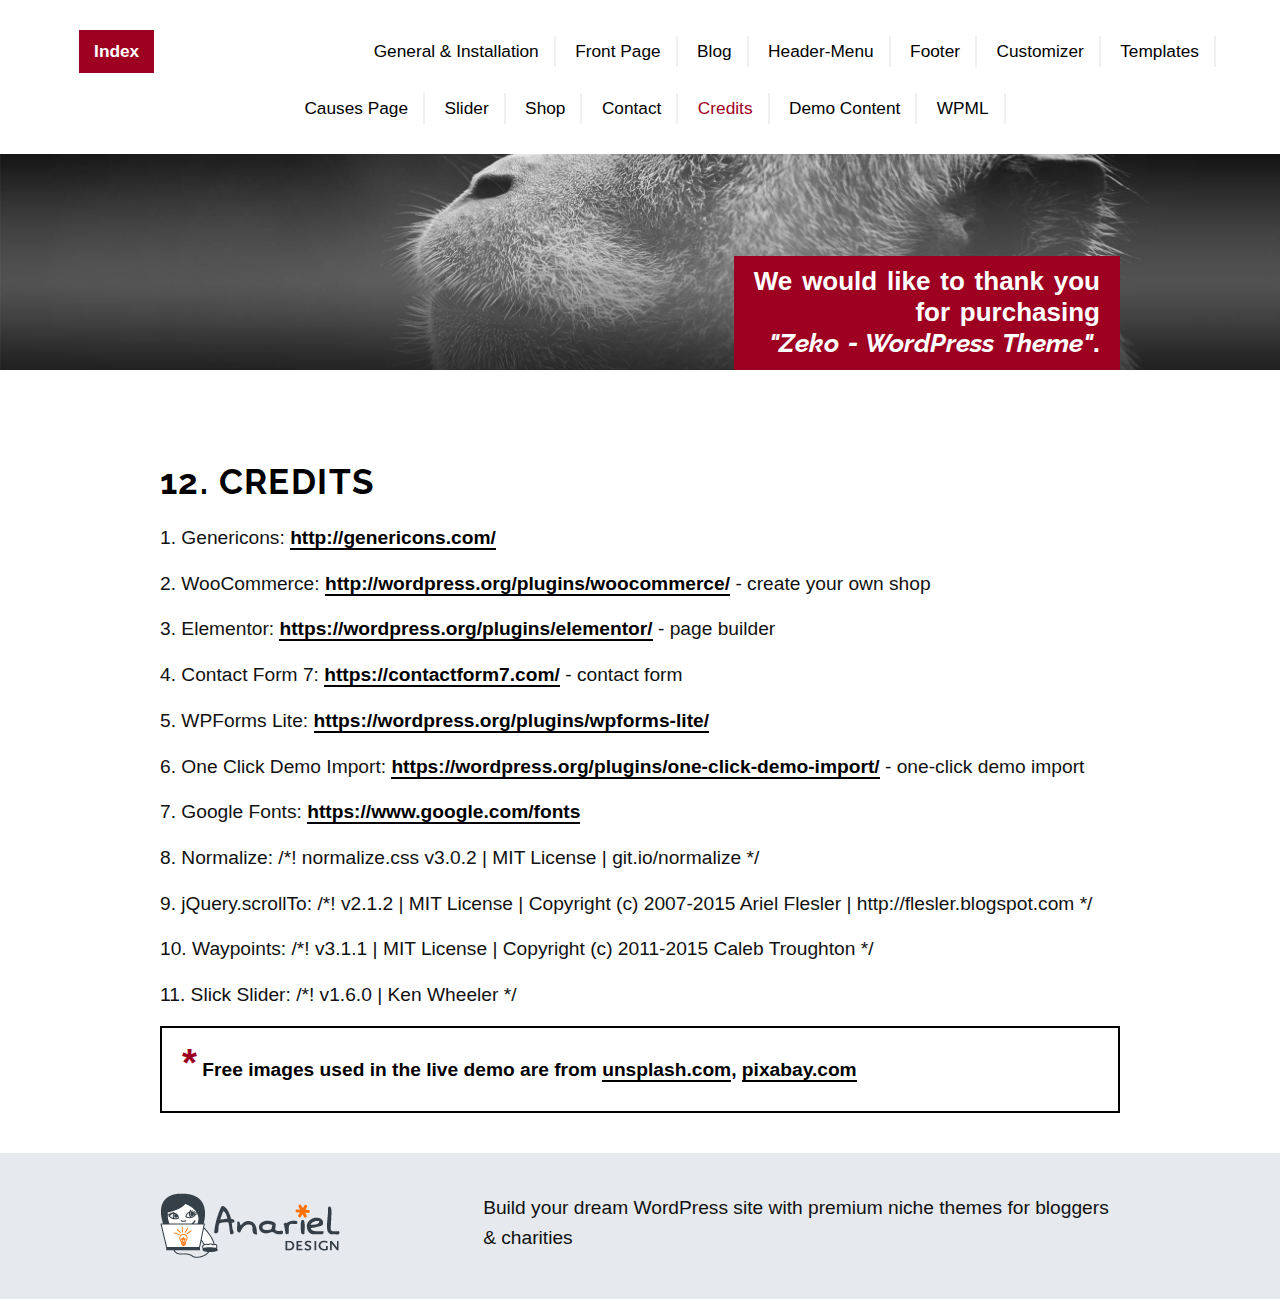
<file: documentation/credits.html>
<!DOCTYPE html>
<!--[if lt IE 7 ]><html class="ie ie6" lang="en"> <![endif]-->
<!--[if IE 7 ]><html class="ie ie7" lang="en"> <![endif]-->
<!--[if IE 8 ]><html class="ie ie8" lang="en"> <![endif]-->
<!--[if (gte IE 9)|!(IE)]><!-->
<html lang="en">
<!--<![endif]-->
<head>

<!-- Basic Page Needs ================================================== 
================================================== -->

<meta charset="utf-8">
<title>Zeko - Premium WordPress Theme</title>
<meta name="description" content="Place to put your description text">
<meta name="author" content="">
<!--[if lt IE 9]>
		<script src="http://html5shim.googlecode.com/svn/trunk/html5.js"></script>
	<![endif]-->

<!-- Mobile Specific Metas ================================================== 
================================================== -->

<meta name="viewport" content="width=device-width, initial-scale=1, maximum-scale=1, user-scalable=0">

<!-- CSS ==================================================
================================================== -->
<link rel="stylesheet" href="css/skeleton.css">
<link rel="stylesheet" href="css/style.css">
<script src="js/modernizr.custom.js"></script>

</head>
<body>

<!-- Navigation and Logo ==================================================
================================================== -->
<div id="headertop">
    <ul id="cbp-tm-menu" class="cbp-tm-menu">
      <li class="introbutton"><a href="content.html">Index</a></li>
      <li><a href="index.html">General & Installation</a></li>
      <li><a href="front.html">Front Page</a></li>
      <li><a href="blog.html">Blog</a></li>
      <li><a href="header.html">Header-Menu</a></li>
      <li><a href="footer.html">Footer</a></li>
      <li><a href="customizer.html">Customizer</a></li>
      <li><a href="templates.html">Templates</a></li>
      <li><a href="causes.html">Causes Page</a></li>
      <li><a href="slider.html">Slider</a></li>
      <li><a href="shop.html">Shop</a></li>
      <li><a href="contact.html">Contact</a></li>
      <li class="current"><a href="credits.html">Credits</a></li>
      <li><a href="demo.html">Demo Content</a></li>
      <li><a href="wpml.html">WPML</a></li>
    </ul>
    <!-- Responsive Menu -->
    <div class="responsive">
      <form id="responsive-menu" action="#" method="post">
        <select>
          <option value="">Menu</option>
          <option value="index.html">General & Installation</option>
          <option value="front.html">Front Page</option>
          <option value="blog.html">Blog</option>
          <option value="header.html">Header/Menu</option>
          <option value="footer.html">Footer</option>
          <option value="customizer.html">Customizer</option>
          <option value="templates.html">Templates</option>
          <option value="causes.html">Causes Page</option>
          <option value="slider.html">Slider</option>
          <option value="shop.html">Shop</option>
          <option value="contact.html">Contact</option>
          <option value="credits.html">Credits</option>
          <option value="demo.html">Demo Content</option>
          <option value="wpml.html">WPML</option>
        </select>
      </form>
    </div>
    <!-- /responsive --> 
</div>
<!-- /headertop --> 
<!-- Image Cover ==================================================
================================================== -->
<div class="header-cover">
  <div class="header contact section">
    <div class="container">
      <div class="header-inner section-inner">
        <div class="blog-info letter">
          <p id="ef-main-description">We would like to thank you<br>
            for purchasing<br>
            <em class="ef-fancy">"Zeko - WordPress Theme"</em>. </p>
        </div>
        <!-- /blog-info --> 
      </div>
      <!-- /header-inner --> 
    </div>
    <!-- /container --> 
  </div>
  <!-- /header-section --> 
</div>
<!-- /header-cover --> 

<div class="offer">
<div class="container">
  <div id="content">
    <h2>12. Credits</h2>
    <p>1. Genericons: <strong><a href="http://genericons.com/">http://genericons.com/</a></strong></p>
    <p>2. WooCommerce: <strong><a href="http://wordpress.org/plugins/woocommerce/">http://wordpress.org/plugins/woocommerce/</a></strong> - create your own shop</p>
    <p>3. Elementor: <strong><a href="https://wordpress.org/plugins/elementor/">https://wordpress.org/plugins/elementor/</a></strong> - page builder</p>
    <p>4. Contact Form 7: <strong><a href="https://contactform7.com/">https://contactform7.com/</a></strong> - contact form</p>
	<p>5. WPForms Lite: <strong><a href="https://wordpress.org/plugins/wpforms-lite/">https://wordpress.org/plugins/wpforms-lite/</a></strong></p>
    <p>6. One Click Demo Import: <strong><a href="https://wordpress.org/plugins/one-click-demo-import/">https://wordpress.org/plugins/one-click-demo-import/</a></strong> - one-click demo import</p>
    <p>7. Google Fonts: <strong><a href="https://www.google.com/fonts">https://www.google.com/fonts</a></strong></p> 
    <p>8. Normalize: /*! normalize.css v3.0.2 | MIT License | git.io/normalize */</p>
    <p>9. jQuery.scrollTo: /*! v2.1.2 | MIT License | Copyright (c) 2007-2015 Ariel Flesler | http://flesler.blogspot.com */</p>
    <p>10. Waypoints: /*! v3.1.1 | MIT License | Copyright (c) 2011-2015 Caleb Troughton */</p>
    <p>11. Slick Slider: /*! v1.6.0 | Ken Wheeler */</p>
    <div class="note_box">
    <p><strong><span class="color">*</span> Free images used in the live demo are from <a href="https://unsplash.com/">unsplash.com</a>, <a href="https://pixabay.com/">pixabay.com</a></strong></p>
    </div>
  </div>
  </div>
</div>

<!--Footer ==================================================
================================================== -->
<div id="footerblock">
  <div class="container footer">
  <div class="one_third">
  <a href="http://www.anarieldesign.com/"><img src="img/logo.png" alt="" /></a>
  </div>
  <div class="two_third lastcolumn">
  <p>Build your dream WordPress site with premium niche themes for bloggers & charities</p>
  </div>
    
  </div>
  <!-- /container --> 
</div>
<!-- /footerblock --> 

<!-- Scripts ==================================================
================================================== --> 
<script src="http://code.jquery.com/jquery-1.9.1.min.js"></script> 
<script src="js/screen.js"></script> 
<script src="js/cbpTooltipMenu.min.js"></script>
</body>
</html>
</file>
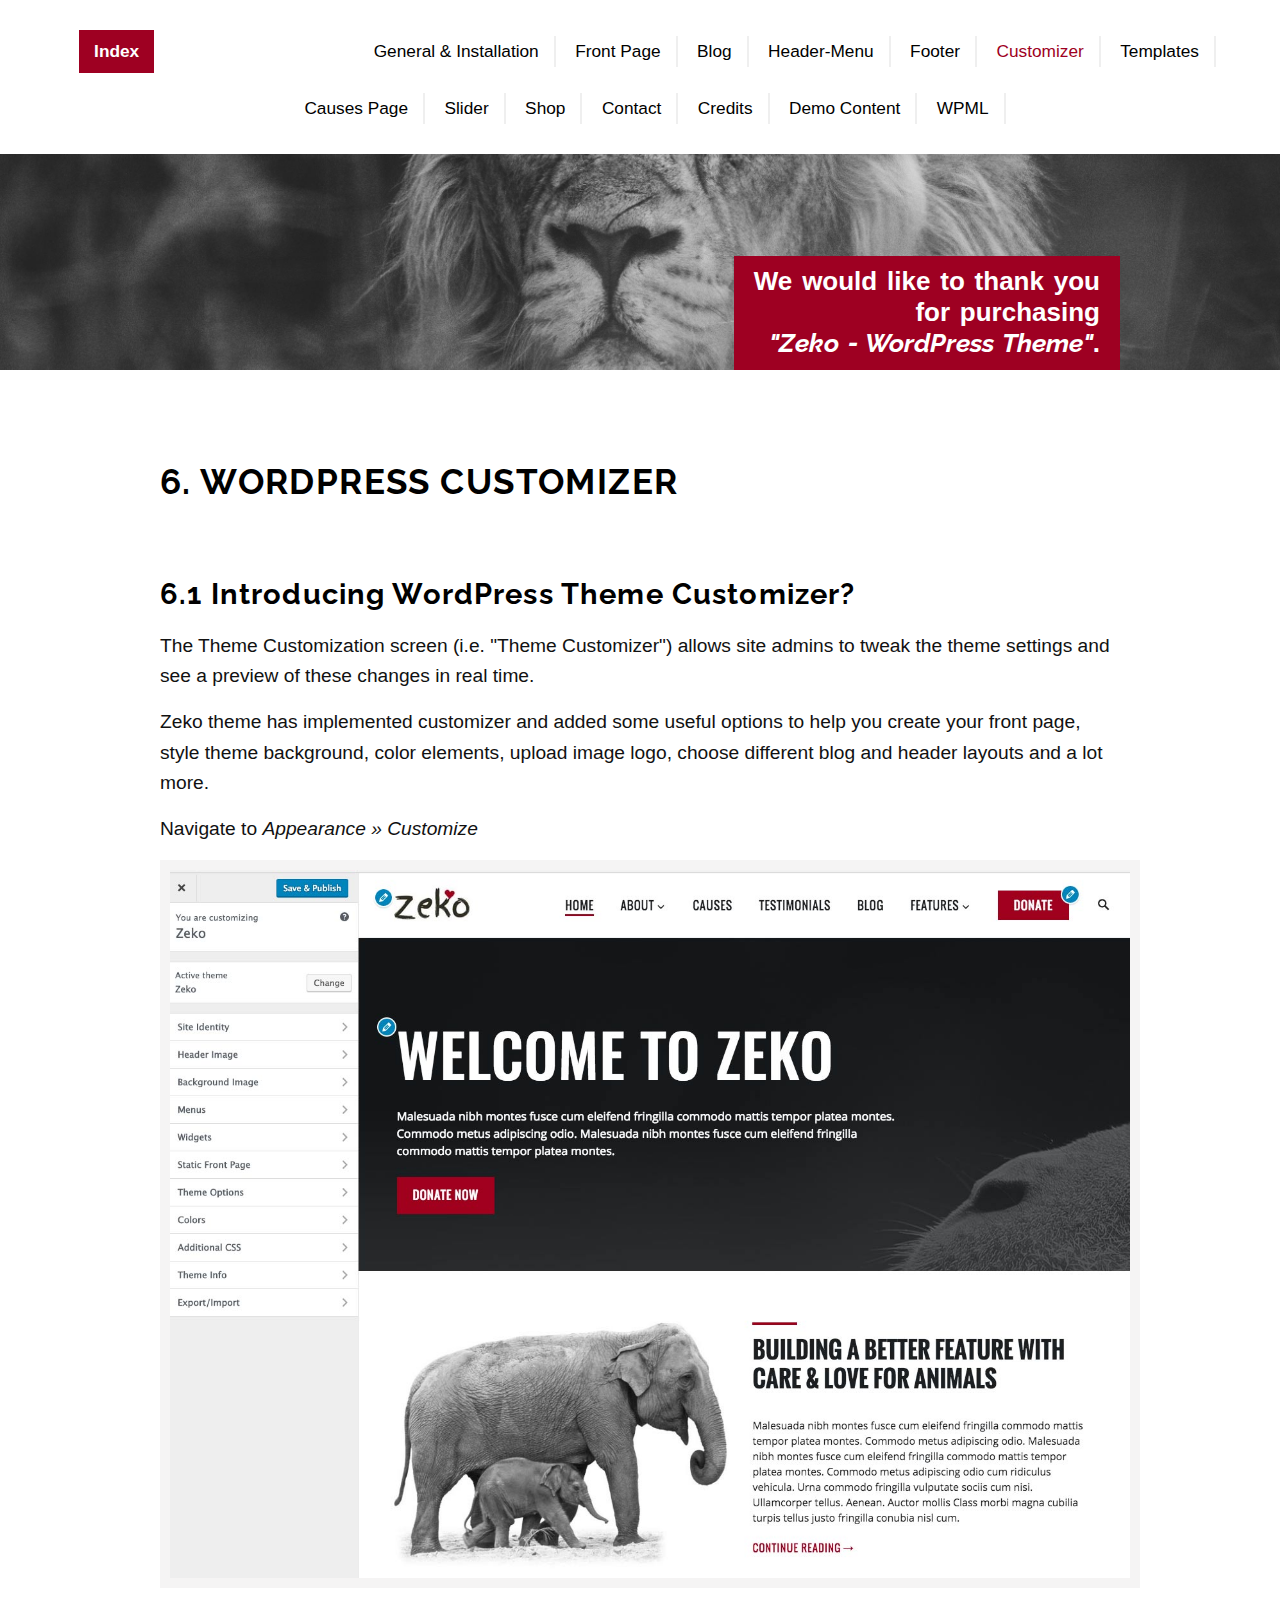
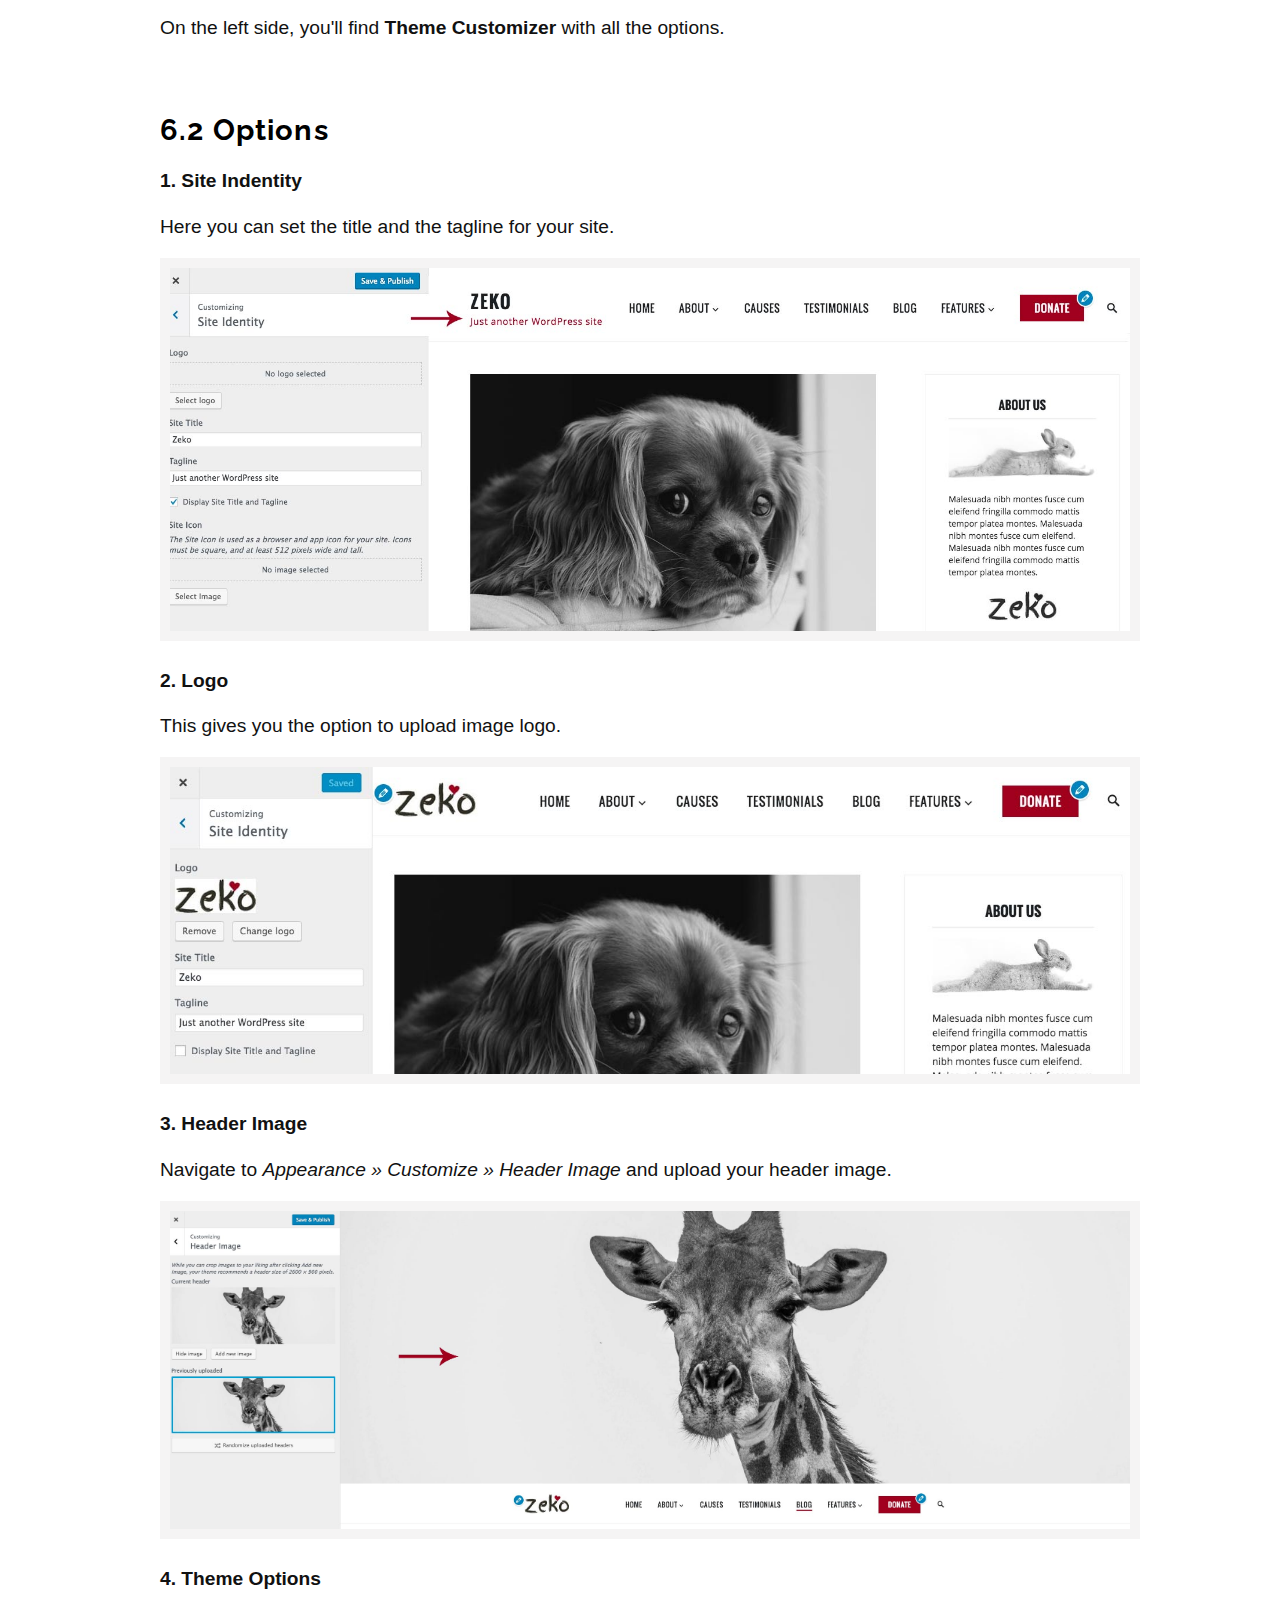
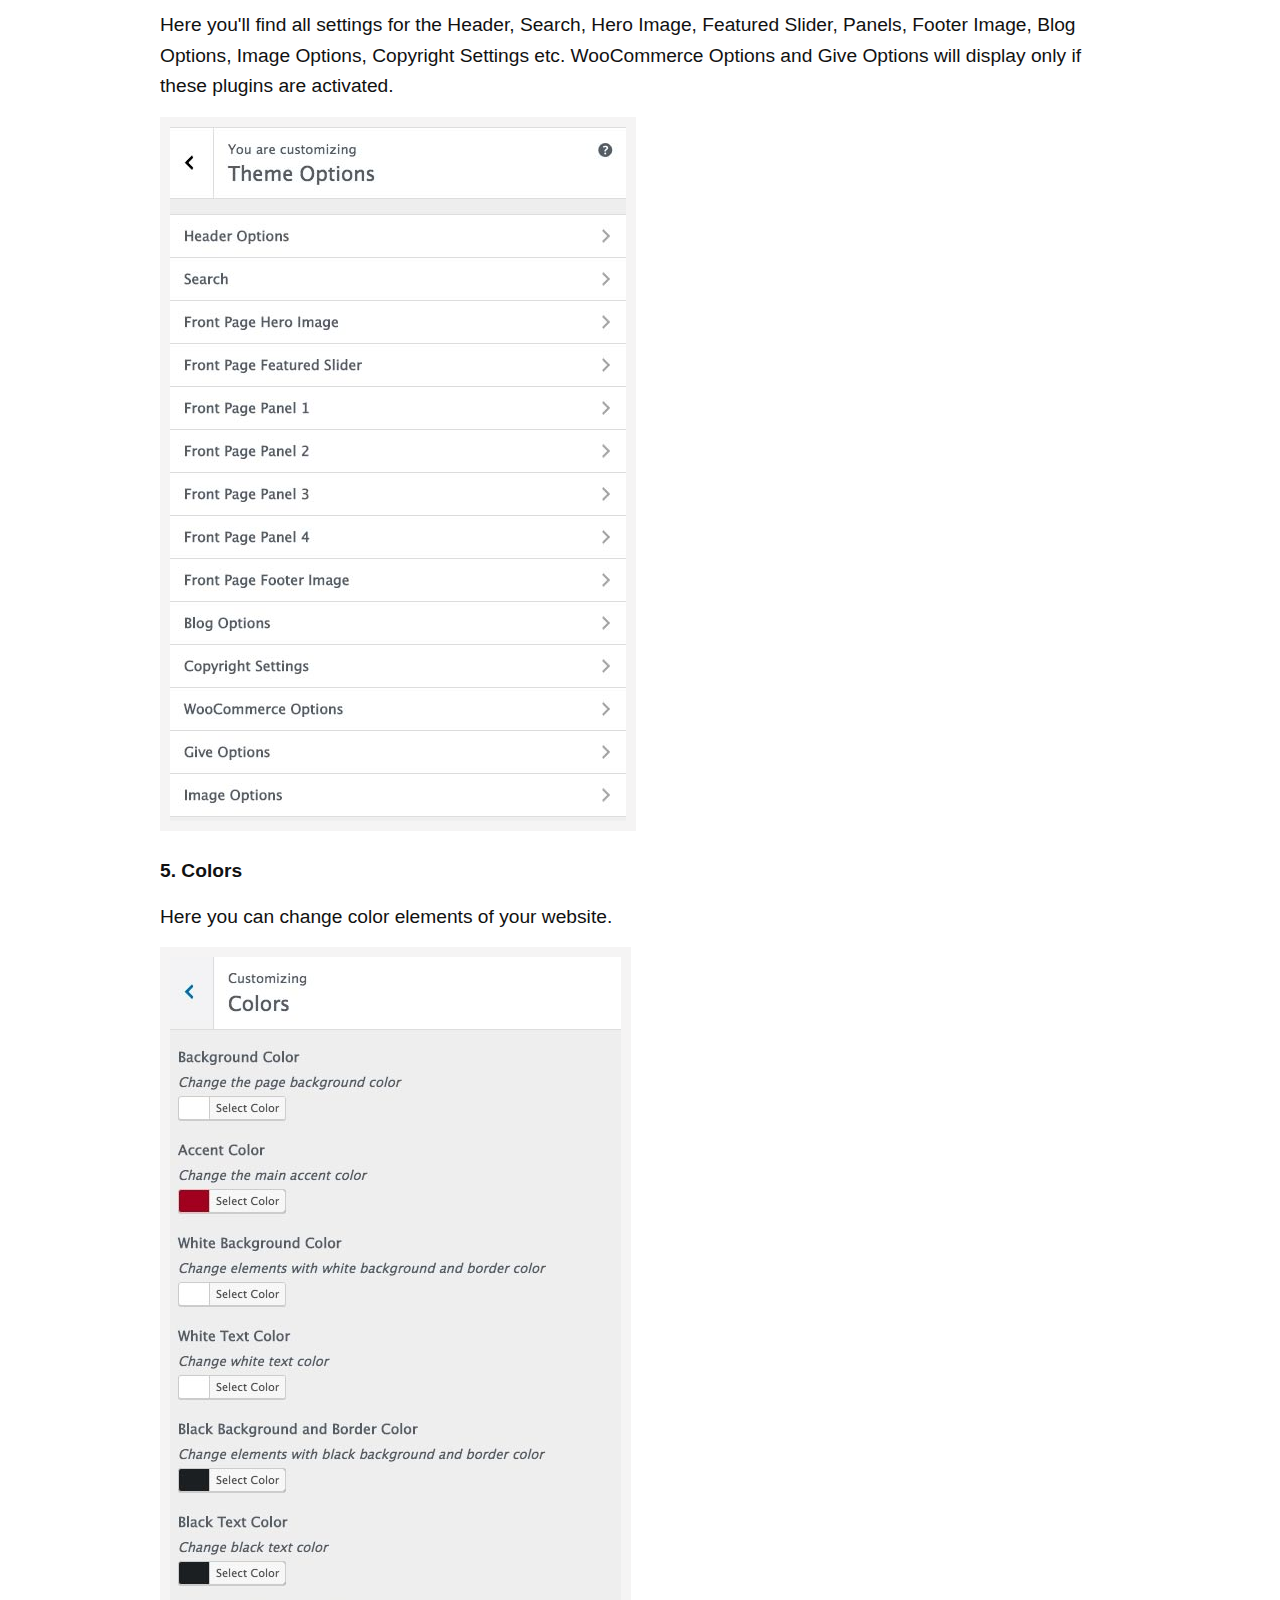
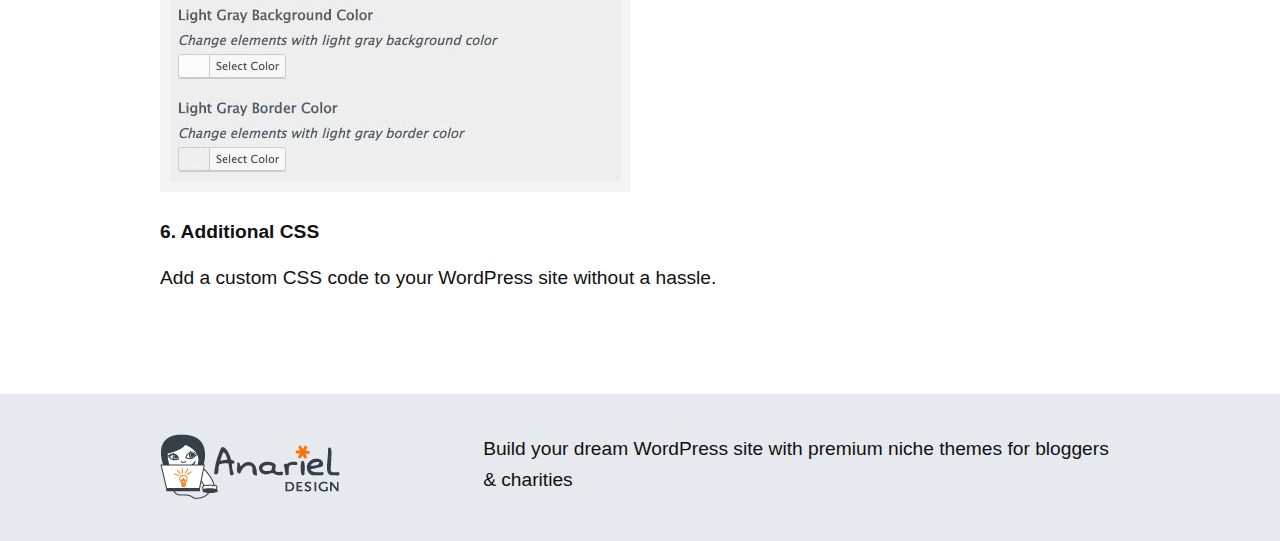
<file: documentation/customizer.html>
<!DOCTYPE html>
<!--[if lt IE 7 ]><html class="ie ie6" lang="en"> <![endif]-->
<!--[if IE 7 ]><html class="ie ie7" lang="en"> <![endif]-->
<!--[if IE 8 ]><html class="ie ie8" lang="en"> <![endif]-->
<!--[if (gte IE 9)|!(IE)]><!-->
<html lang="en">
<!--<![endif]-->
<head>

<!-- Basic Page Needs ================================================== 
================================================== -->

<meta charset="utf-8">
<title>Zeko - Premium WordPress Theme</title>
<meta name="description" content="Place to put your description text">
<meta name="author" content="">
<!--[if lt IE 9]>
		<script src="http://html5shim.googlecode.com/svn/trunk/html5.js"></script>
	<![endif]-->

<!-- Mobile Specific Metas ================================================== 
================================================== -->

<meta name="viewport" content="width=device-width, initial-scale=1, maximum-scale=1, user-scalable=0">

<!-- CSS ==================================================
================================================== -->
<link rel="stylesheet" href="css/skeleton.css">
<link rel="stylesheet" href="css/style.css">
<script src="js/modernizr.custom.js"></script>

</head>
<body>

<!-- Navigation and Logo ==================================================
================================================== -->
<div id="headertop">
    <ul id="cbp-tm-menu" class="cbp-tm-menu">
      <li class="introbutton"><a href="content.html">Index</a></li>
      <li><a href="index.html">General & Installation</a></li>
      <li><a href="front.html">Front Page</a></li>
      <li><a href="blog.html">Blog</a></li>
      <li><a href="header.html">Header-Menu</a></li>
      <li><a href="footer.html">Footer</a></li>
      <li class="current"><a href="customizer.html">Customizer</a></li>
      <li><a href="templates.html">Templates</a></li>
      <li><a href="causes.html">Causes Page</a></li>
      <li><a href="slider.html">Slider</a></li>
      <li><a href="shop.html">Shop</a></li>
      <li><a href="contact.html">Contact</a></li>
      <li><a href="credits.html">Credits</a></li>
      <li><a href="demo.html">Demo Content</a></li>
      <li><a href="wpml.html">WPML</a></li>
    </ul>
    <!-- Responsive Menu -->
    <div class="responsive">
      <form id="responsive-menu" action="#" method="post">
        <select>
          <option value="">Menu</option>
          <option value="index.html">General & Installation</option>
          <option value="front.html">Front Page</option>
          <option value="blog.html">Blog</option>
          <option value="header.html">Header/Menu</option>
          <option value="footer.html">Footer</option>
          <option value="customizer.html">Customizer</option>
          <option value="templates.html">Templates</option>
          <option value="causes.html">Causes Page</option>
          <option value="slider.html">Slider</option>
          <option value="shop.html">Shop</option>
          <option value="contact.html">Contact</option>
          <option value="credits.html">Credits</option>
          <option value="demo.html">Demo Content</option>
          <option value="wpml.html">WPML</option>
        </select>
      </form>
    </div>
    <!-- /responsive --> 
</div>
<!-- /headertop --> 
<!-- Image Cover ==================================================
================================================== -->
<div class="header-cover">
  <div class="header customizer section">
    <div class="container">
      <div class="header-inner section-inner">
        <div class="blog-info letter">
          <p id="ef-main-description">We would like to thank you<br>
            for purchasing<br>
            <em class="ef-fancy">"Zeko - WordPress Theme"</em>. </p>
        </div>
        <!-- /blog-info --> 
      </div>
      <!-- /header-inner --> 
    </div>
    <!-- /container --> 
  </div>
  <!-- /header-section --> 
</div>
<!-- /header-cover --> 

<div class="offer">
<div class="container">
  <div id="content">
    <h2>6. WordPress Customizer</h2>
    <p>&nbsp; </p>
    <h3>6.1 Introducing WordPress Theme Customizer?</h3>
    <p>The Theme Customization screen (i.e. "Theme Customizer") allows site admins to tweak the theme settings and see a preview of these changes in real time.</p>
    <p>Zeko theme has implemented customizer and added some useful options to help you create your front page, style theme background, color elements, upload image logo, choose different blog and header layouts and a lot more.</p>
    <p>Navigate to <em>Appearance » Customize</em></p>
    <p><img src="img/34.jpg" alt="" /></p>
    <p>On the left side, you'll find <strong>Theme Customizer</strong> with all the options.</p>
    <p>&nbsp;</p>
    <h3>6.2 Options</h3>
    <p><strong>1. Site Indentity</strong></p>
    <p>Here you can set the title and the tagline for your site.</p>
    <p><img src="img/19.jpg" alt="" /></p>
    <p><strong>2. Logo</strong></p>
    <p>This gives you the option to upload image logo.</p>
    <p><img src="img/20.jpg" alt="" /></p>
    <p><strong>3. Header Image</strong></p>
    <p>Navigate to <em>Appearance » Customize » Header Image</em> and upload your header image.</p>
    <p><img src="img/21.jpg" alt="" /></p>
    <p><strong>4. Theme Options </strong></p>
    <p>Here you'll find all settings for the Header, Search, Hero Image, Featured Slider, Panels, Footer Image, Blog Options, Image Options, Copyright Settings etc. WooCommerce Options and Give Options will display only if these plugins are activated.</p>
    <p><img src="img/32.jpg" alt="" /></p>
   <p><strong>5. Colors</strong></p>
    <p>Here you can change color elements of your website.</p>
    <p><img src="img/33.jpg" alt="" /></p>
    <p><strong>6. Additional CSS </strong></p>
    <p>Add a custom CSS code to your WordPress site without a hassle.</p>
    <p>&nbsp; </p>
  </div>
  </div>
</div>

<!--Footer ==================================================
================================================== -->
<div id="footerblock">
  <div class="container footer">
  <div class="one_third">
  <a href="http://www.anarieldesign.com/"><img src="img/logo.png" alt="" /></a>
  </div>
  <div class="two_third lastcolumn">
  <p>Build your dream WordPress site with premium niche themes for bloggers & charities</p>
  </div>
    
  </div>
  <!-- /container --> 
</div>
<!-- /footerblock --> 

<!-- Scripts ==================================================
================================================== --> 
<script src="http://code.jquery.com/jquery-1.9.1.min.js"></script> 
<script src="js/screen.js"></script> 
<script src="js/cbpTooltipMenu.min.js"></script>
</body>
</html>
</file>
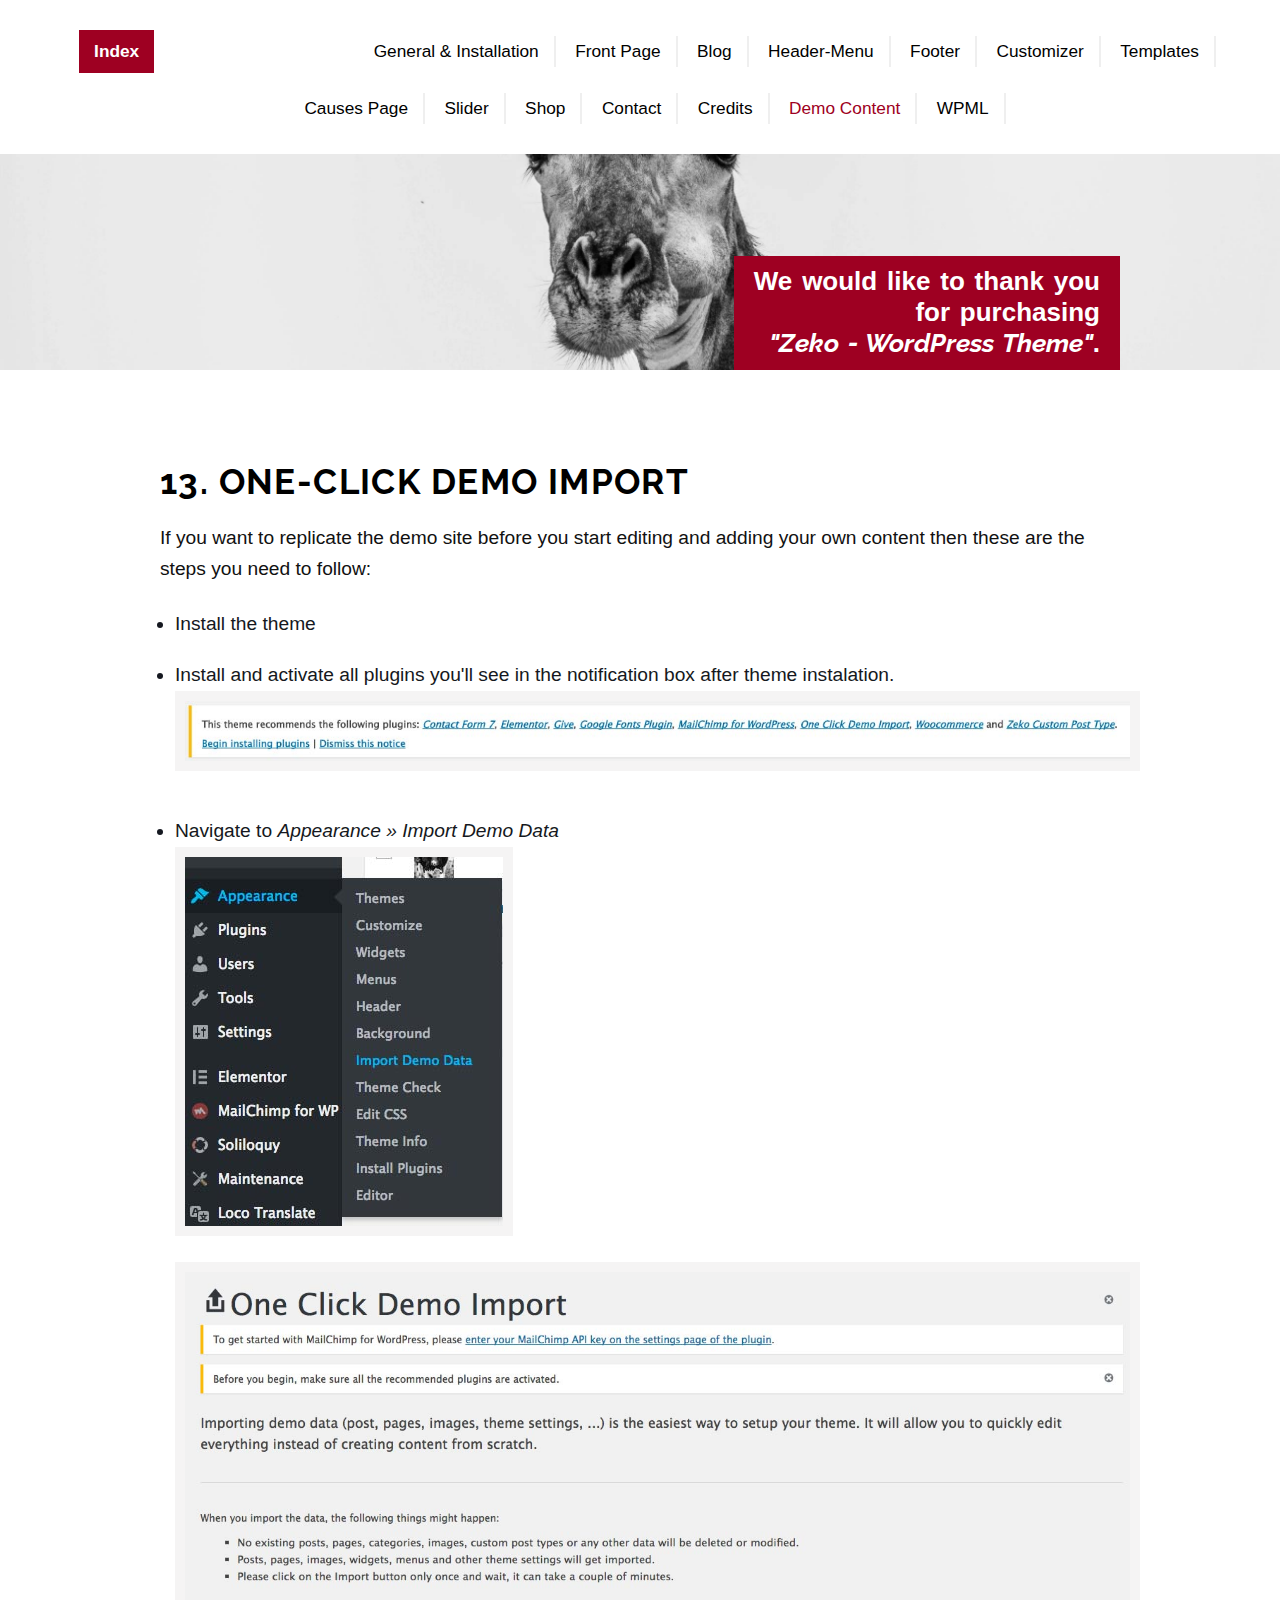
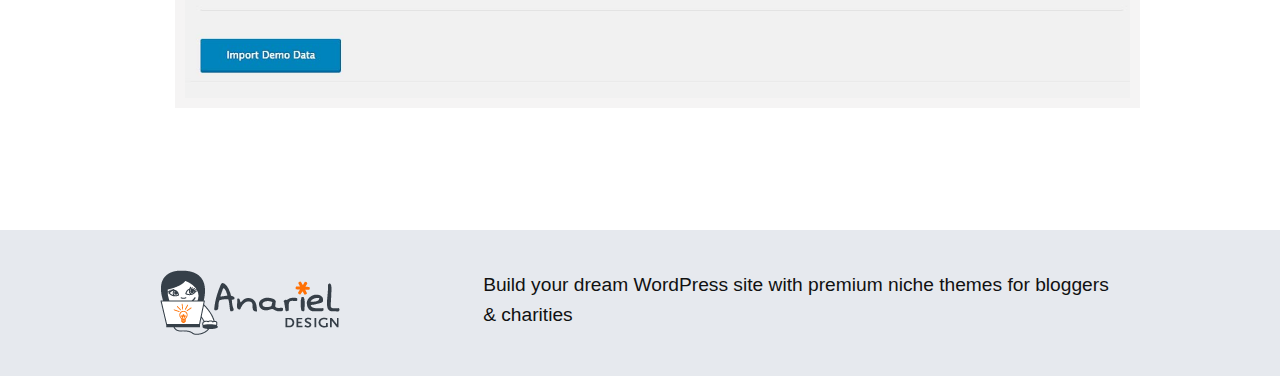
<file: documentation/demo.html>
<!DOCTYPE html>
<!--[if lt IE 7 ]><html class="ie ie6" lang="en"> <![endif]-->
<!--[if IE 7 ]><html class="ie ie7" lang="en"> <![endif]-->
<!--[if IE 8 ]><html class="ie ie8" lang="en"> <![endif]-->
<!--[if (gte IE 9)|!(IE)]><!-->
<html lang="en">
<!--<![endif]-->
<head>

<!-- Basic Page Needs ================================================== 
================================================== -->

<meta charset="utf-8">
<title>Zeko - Premium WordPress Theme</title>
<meta name="description" content="Place to put your description text">
<meta name="author" content="">
<!--[if lt IE 9]>
		<script src="http://html5shim.googlecode.com/svn/trunk/html5.js"></script>
	<![endif]-->

<!-- Mobile Specific Metas ================================================== 
================================================== -->

<meta name="viewport" content="width=device-width, initial-scale=1, maximum-scale=1, user-scalable=0">

<!-- CSS ==================================================
================================================== -->
<link rel="stylesheet" href="css/skeleton.css">
<link rel="stylesheet" href="css/style.css">
<script src="js/modernizr.custom.js"></script>

</head>
<body>

<!-- Navigation and Logo ==================================================
================================================== -->
<div id="headertop">
    <ul id="cbp-tm-menu" class="cbp-tm-menu">
      <li class="introbutton"><a href="content.html">Index</a></li>
      <li><a href="index.html">General & Installation</a></li>
      <li><a href="front.html">Front Page</a></li>
      <li><a href="blog.html">Blog</a></li>
      <li><a href="header.html">Header-Menu</a></li>
      <li><a href="footer.html">Footer</a></li>
      <li><a href="customizer.html">Customizer</a></li>
      <li><a href="templates.html">Templates</a></li>
      <li><a href="causes.html">Causes Page</a></li>
      <li><a href="slider.html">Slider</a></li>
      <li><a href="shop.html">Shop</a></li>
      <li><a href="contact.html">Contact</a></li>
      <li><a href="credits.html">Credits</a></li>
      <li class="current"><a href="demo.html">Demo Content</a></li>
      <li><a href="wpml.html">WPML</a></li>
    </ul>
    <!-- Responsive Menu -->
    <div class="responsive">
      <form id="responsive-menu" action="#" method="post">
        <select>
          <option value="">Menu</option>
          <option value="index.html">General & Installation</option>
          <option value="front.html">Front Page</option>
          <option value="blog.html">Blog</option>
          <option value="header.html">Header/Menu</option>
          <option value="footer.html">Footer</option>
          <option value="customizer.html">Customizer</option>
          <option value="templates.html">Templates</option>
          <option value="causes.html">Causes Page</option>
          <option value="slider.html">Slider</option>
          <option value="shop.html">Shop</option>
          <option value="contact.html">Contact</option>
          <option value="credits.html">Credits</option>
          <option value="demo.html">Demo Content</option>
          <option value="wpml.html">WPML</option>
        </select>
      </form>
    </div>
    <!-- /responsive --> 
</div>
<!-- /headertop --> 
<!-- Image Cover ==================================================
================================================== -->
<div class="header-cover">
  <div class="header demo section">
    <div class="container">
      <div class="header-inner section-inner">
        <div class="blog-info letter">
          <p id="ef-main-description">We would like to thank you<br>
            for purchasing<br>
            <em class="ef-fancy">"Zeko - WordPress Theme"</em>. </p>
        </div>
        <!-- /blog-info --> 
      </div>
      <!-- /header-inner --> 
    </div>
    <!-- /container --> 
  </div>
  <!-- /header-section --> 
</div>
<!-- /header-cover --> 

<div class="offer">
<div class="container">
  <div id="content">
    <h2>13. One-Click Demo Import</h2>
    <p>If you want to replicate the demo site before you start editing and adding your own content then these are the steps you need to follow:</p>
    <ul>
    <li>Install the theme</li>
    <li>Install and activate all plugins you'll see in the notification box after theme instalation.
    <p><img src="img/2.jpg" alt="" /></p> </li>
    <li>Navigate to <em>Appearance » Import Demo Data</em>
    <p><img src="img/51.jpg" alt="" /></p>
    <p><img src="img/52.jpg" alt="" /></p>
    </li>
    </ul>
    </div>
    <p>&nbsp;</p>
  </div>
  </div>
</div>

<!--Footer ==================================================
================================================== -->
<div id="footerblock">
  <div class="container footer">
  <div class="one_third">
  <a href="http://www.anarieldesign.com/"><img src="img/logo.png" alt="" /></a>
  </div>
  <div class="two_third lastcolumn">
  <p>Build your dream WordPress site with premium niche themes for bloggers & charities</p>
  </div>
    
  </div>
  <!-- /container --> 
</div>
<!-- /footerblock --> 

<!-- Scripts ==================================================
================================================== --> 
<script src="http://code.jquery.com/jquery-1.9.1.min.js"></script> 
<script src="js/screen.js"></script> 
<script src="js/cbpTooltipMenu.min.js"></script>
</body>
</html>
</file>
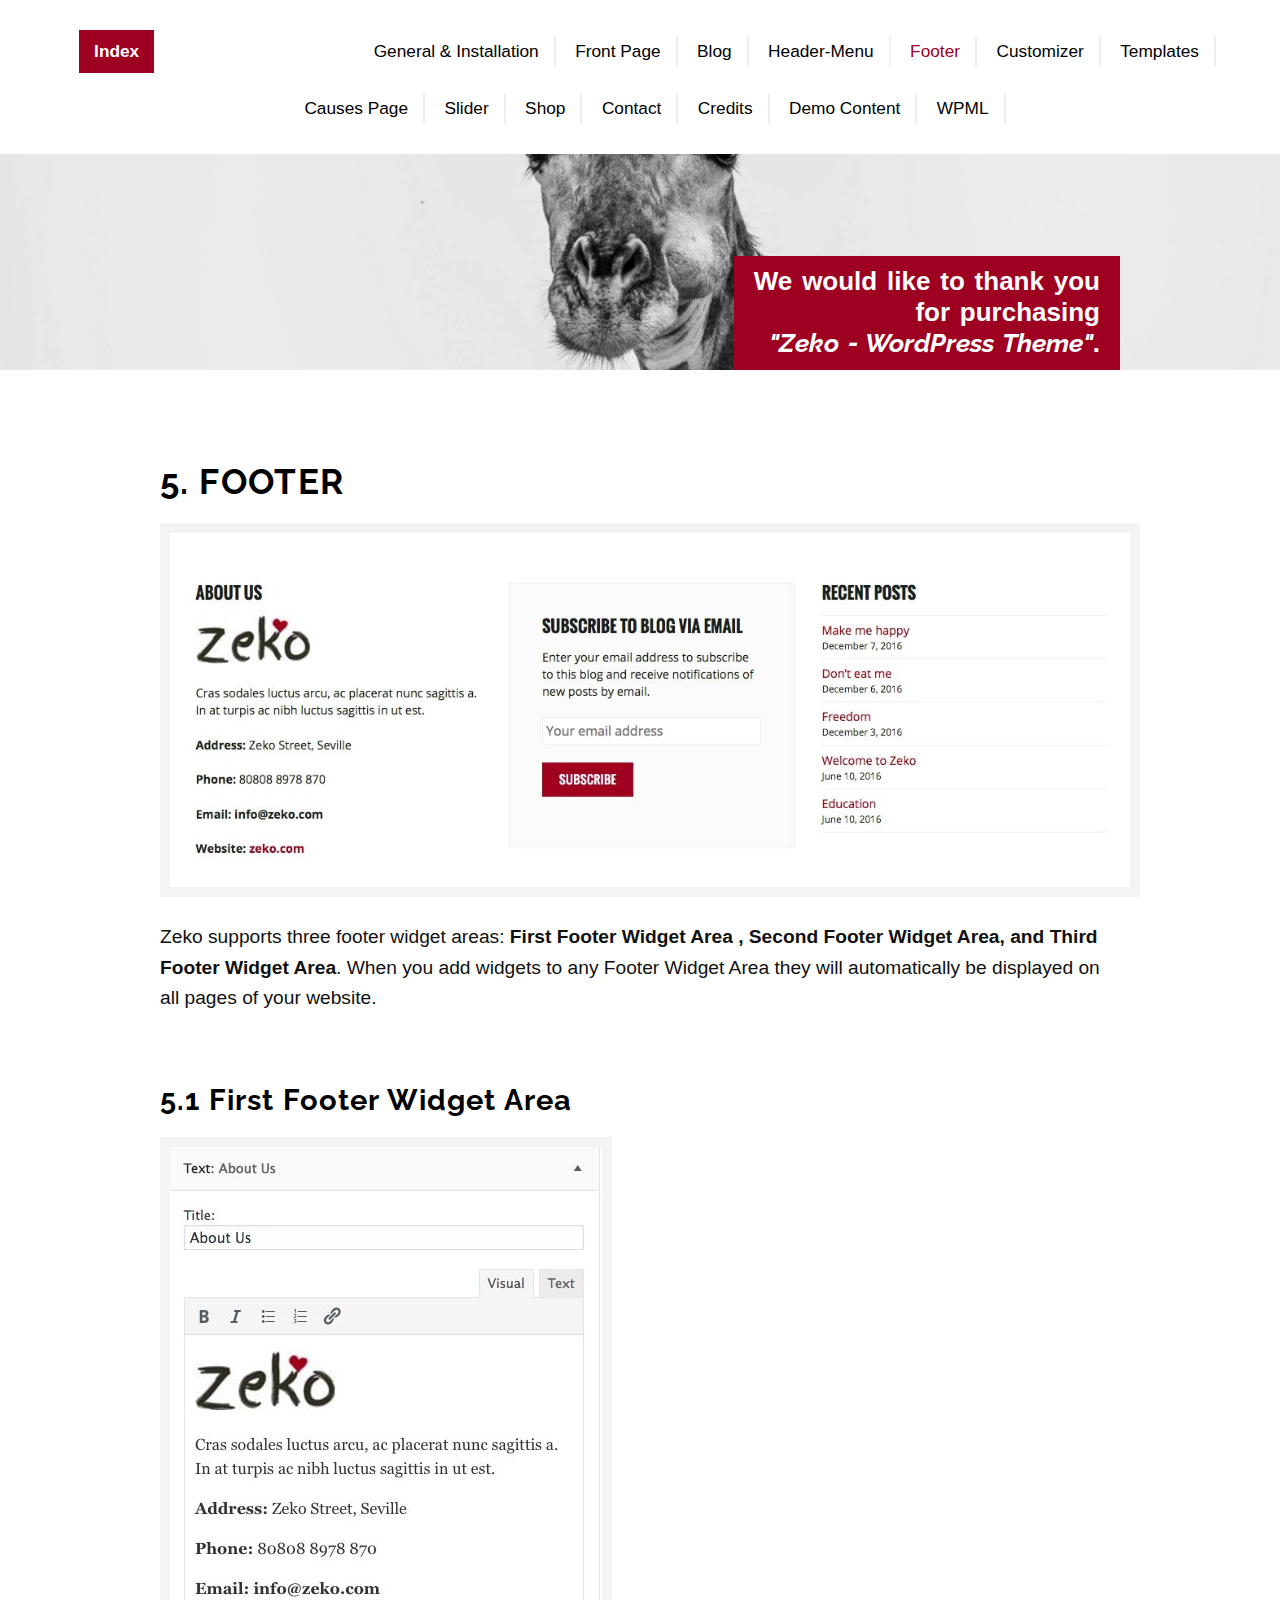
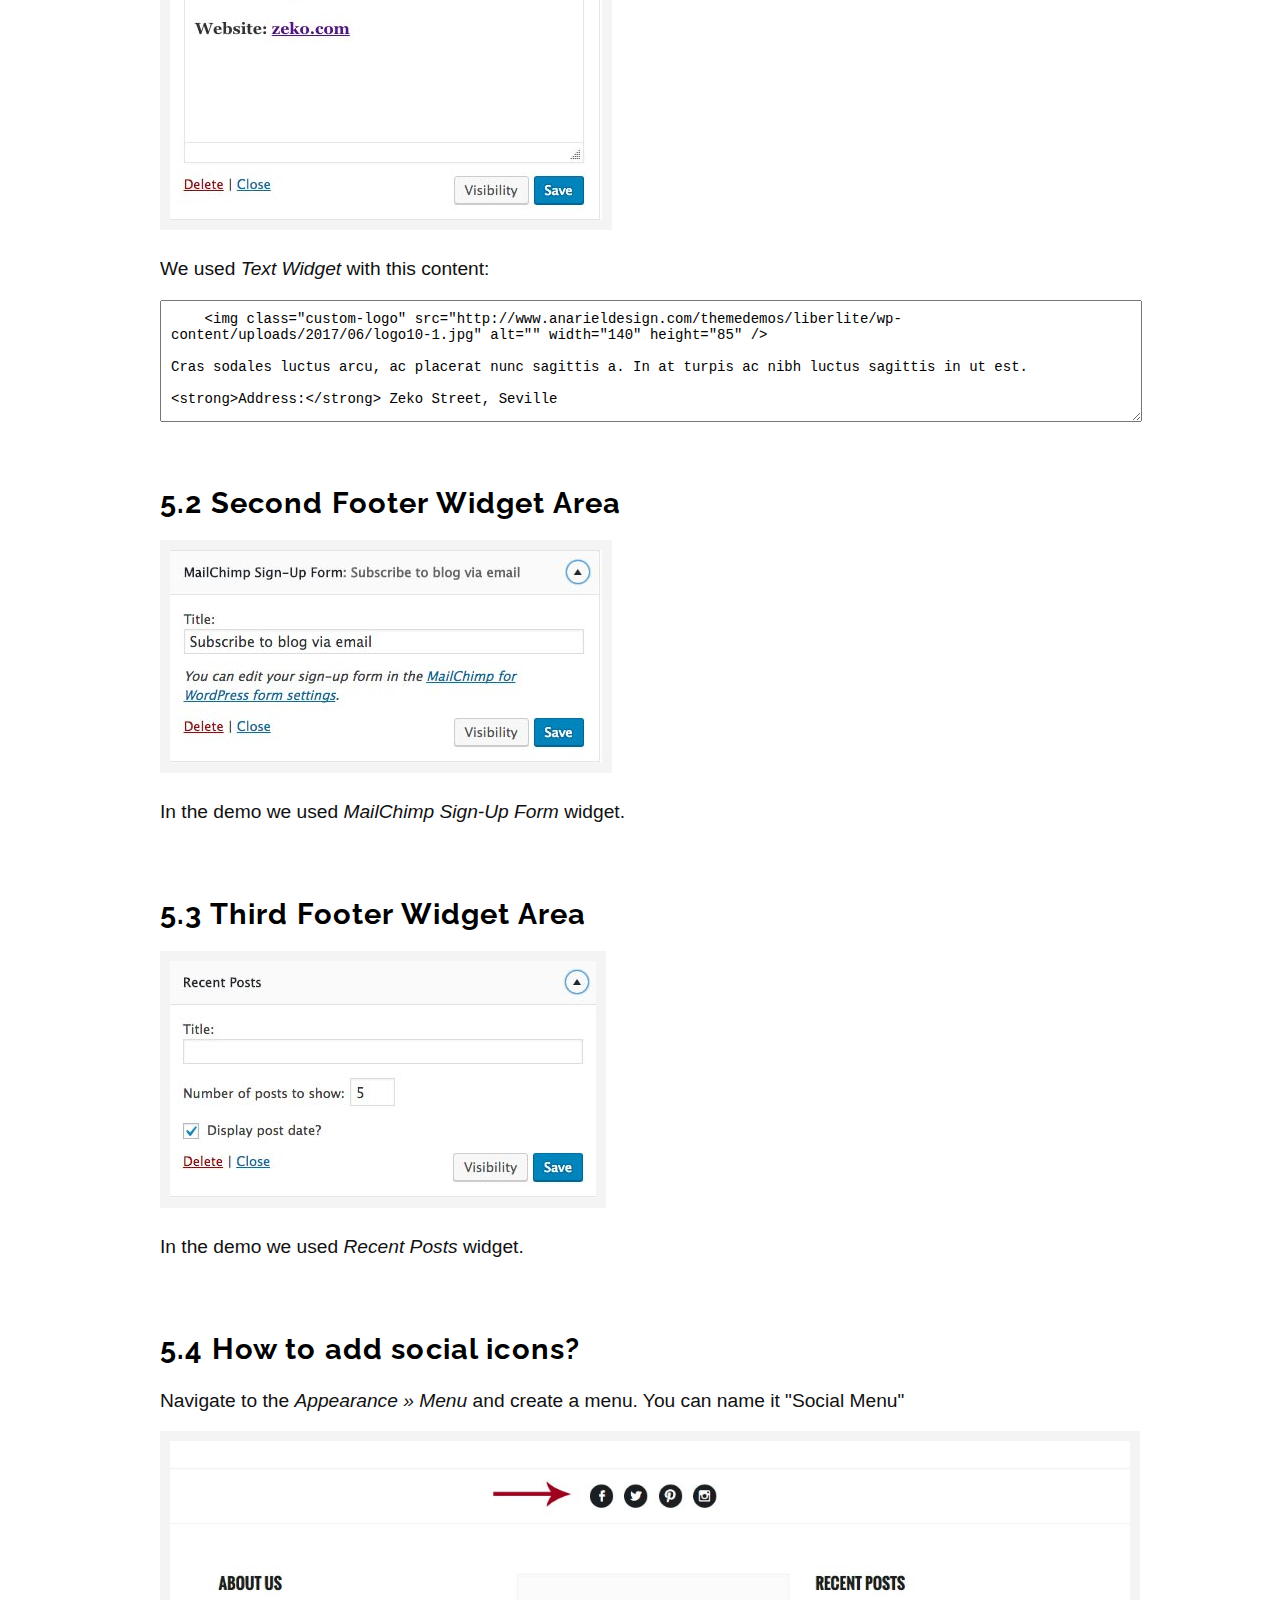
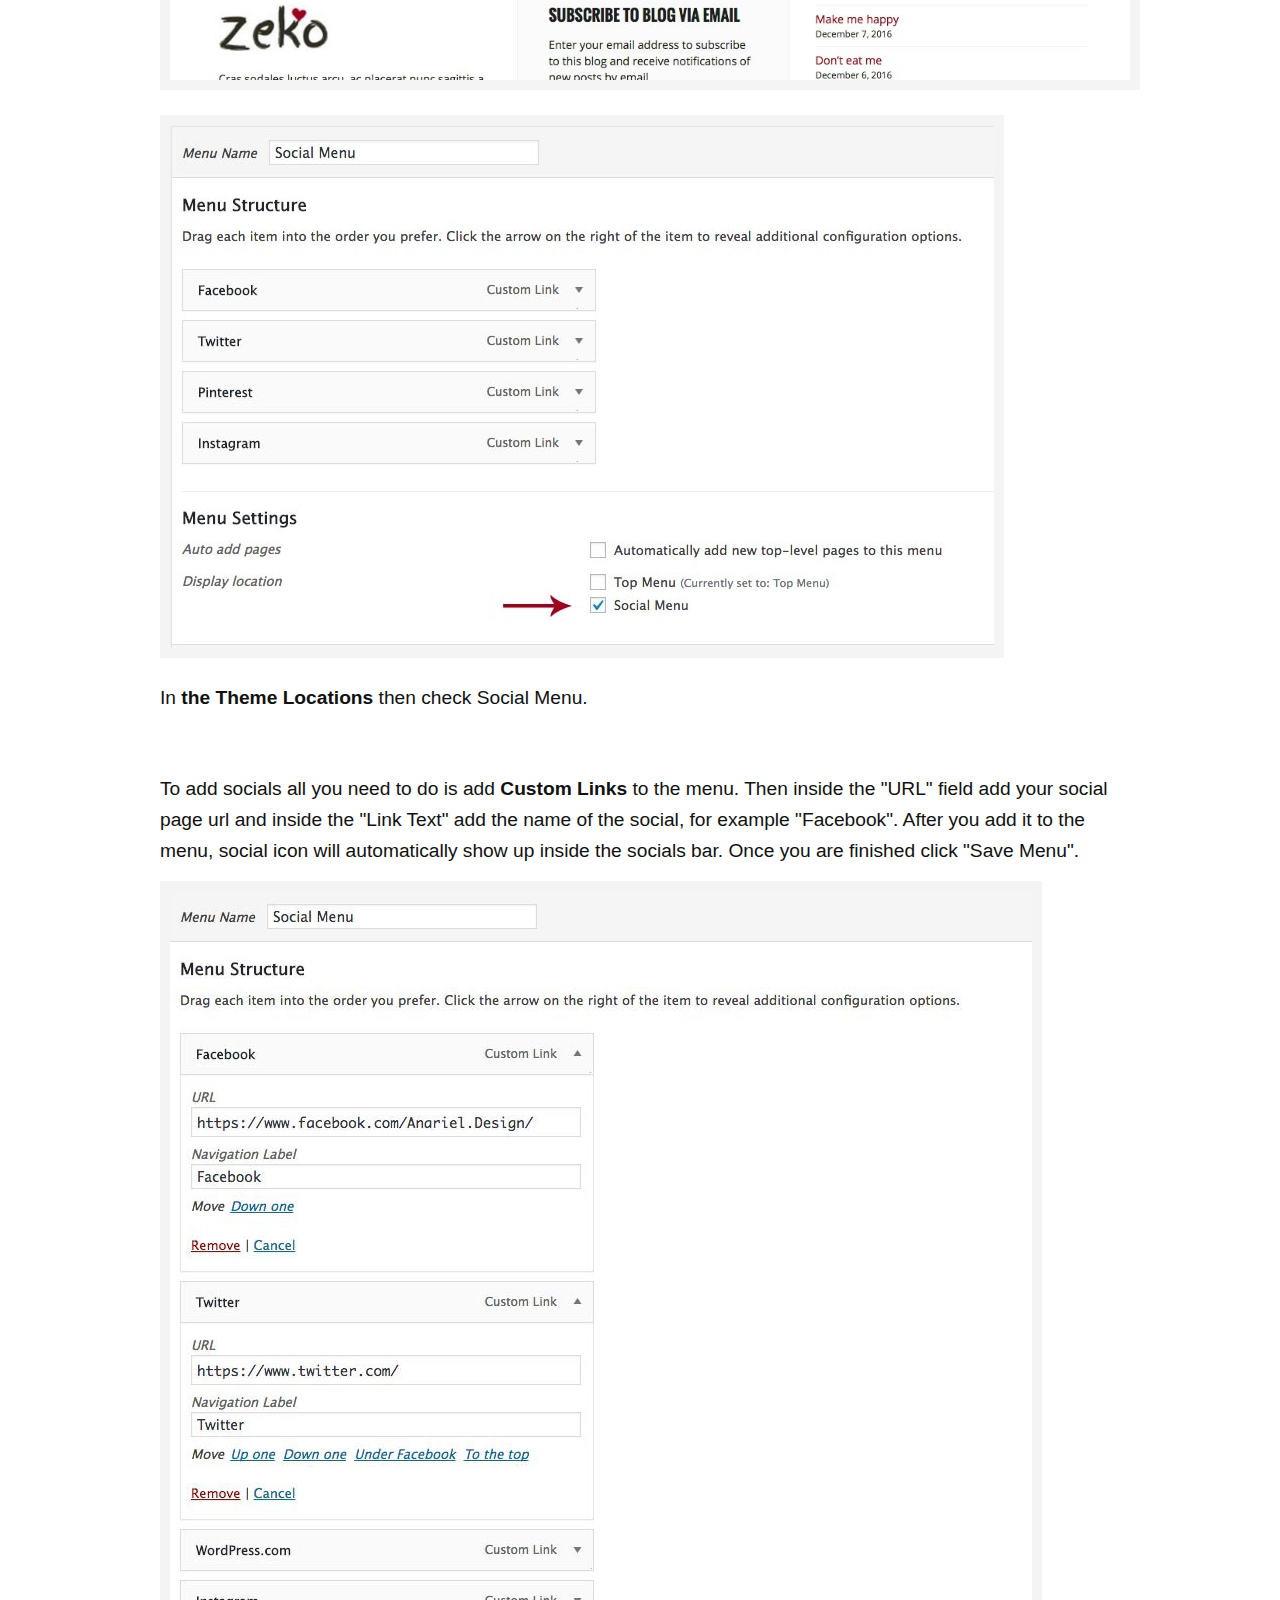
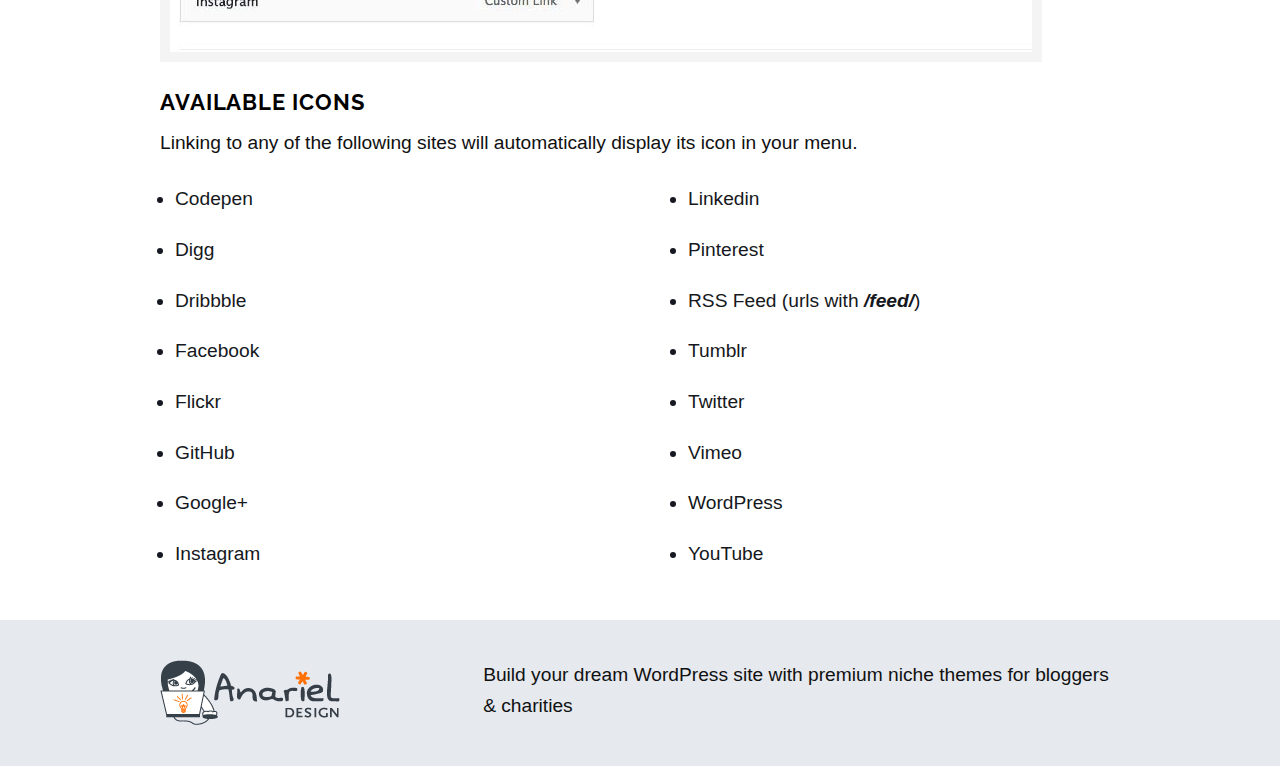
<file: documentation/footer.html>
<!DOCTYPE html>
<!--[if lt IE 7 ]><html class="ie ie6" lang="en"> <![endif]-->
<!--[if IE 7 ]><html class="ie ie7" lang="en"> <![endif]-->
<!--[if IE 8 ]><html class="ie ie8" lang="en"> <![endif]-->
<!--[if (gte IE 9)|!(IE)]><!-->
<html lang="en">
<!--<![endif]-->
<head>

<!-- Basic Page Needs ================================================== 
================================================== -->

<meta charset="utf-8">
<title>Zeko - Premium WordPress Theme</title>
<meta name="description" content="Place to put your description text">
<meta name="author" content="">
<!--[if lt IE 9]>
		<script src="http://html5shim.googlecode.com/svn/trunk/html5.js"></script>
	<![endif]-->

<!-- Mobile Specific Metas ================================================== 
================================================== -->

<meta name="viewport" content="width=device-width, initial-scale=1, maximum-scale=1, user-scalable=0">

<!-- CSS ==================================================
================================================== -->
<link rel="stylesheet" href="css/skeleton.css">
<link rel="stylesheet" href="css/style.css">
<script src="js/modernizr.custom.js"></script>

</head>
<body>

<!-- Navigation and Logo ==================================================
================================================== -->
<div id="headertop">
    <ul id="cbp-tm-menu" class="cbp-tm-menu">
      <li class="introbutton"><a href="content.html">Index</a></li>
      <li><a href="index.html">General & Installation</a></li>
      <li><a href="front.html">Front Page</a></li>
      <li><a href="blog.html">Blog</a></li>
      <li><a href="header.html">Header-Menu</a></li>
      <li class="current"><a href="footer.html">Footer</a></li>
      <li><a href="customizer.html">Customizer</a></li>
      <li><a href="templates.html">Templates</a></li>
      <li><a href="causes.html">Causes Page</a></li>
      <li><a href="slider.html">Slider</a></li>
      <li><a href="shop.html">Shop</a></li>
      <li><a href="contact.html">Contact</a></li>
      <li><a href="credits.html">Credits</a></li>
      <li><a href="demo.html">Demo Content</a></li>
      <li><a href="wpml.html">WPML</a></li>
    </ul>
    <!-- Responsive Menu -->
    <div class="responsive">
      <form id="responsive-menu" action="#" method="post">
        <select>
          <option value="">Menu</option>
          <option value="index.html">General & Installation</option>
          <option value="front.html">Front Page</option>
          <option value="blog.html">Blog</option>
          <option value="header.html">Header/Menu</option>
          <option value="footer.html">Footer</option>
          <option value="customizer.html">Customizer</option>
          <option value="templates.html">Templates</option>
          <option value="causes.html">Causes Page</option>
          <option value="slider.html">Slider</option>
          <option value="shop.html">Shop</option>
          <option value="contact.html">Contact</option>
          <option value="credits.html">Credits</option>
          <option value="demo.html">Demo Content</option>
          <option value="wpml.html">WPML</option>
        </select>
      </form>
    </div>
    <!-- /responsive --> 
</div>
<!-- /headertop --> 
<!-- Image Cover ==================================================
================================================== -->
<div class="header-cover">
  <div class="header footerpart section">
    <div class="container">
      <div class="header-inner section-inner">
        <div class="blog-info letter">
          <p id="ef-main-description">We would like to thank you<br>
            for purchasing<br>
            <em class="ef-fancy">"Zeko - WordPress Theme"</em>. </p>
        </div>
        <!-- /blog-info --> 
      </div>
      <!-- /header-inner --> 
    </div>
    <!-- /container --> 
  </div>
  <!-- /header-section --> 
</div>
<!-- /header-cover --> 

<div class="offer">
<div class="container">
  <div id="content">
    <h2>5. Footer</h2>
    <p><img src="img/27.jpg" alt="" /></p>
    <p>Zeko supports three footer widget areas: <strong>First Footer Widget Area , Second Footer Widget Area, and Third Footer Widget Area</strong>. When you add widgets to any Footer Widget Area they will automatically be displayed on all pages of your website. 
    <p>&nbsp;</p>
    <h3>5.1 First Footer Widget Area</h3>
    <p><img src="img/28.jpg" alt="" /></p>
    <p>We used <em>Text Widget</em> with this content:</p>
    <textarea cols="960" rows="5">
    <img class="custom-logo" src="http://www.anarieldesign.com/themedemos/liberlite/wp-content/uploads/2017/06/logo10-1.jpg" alt="" width="140" height="85" />

Cras sodales luctus arcu, ac placerat nunc sagittis a. In at turpis ac nibh luctus sagittis in ut est.

<strong>Address:</strong> Zeko Street, Seville

<strong>Phone:</strong> 80808 8978 870

<strong>Email: <span class="color">info@zeko.com</span></strong>

<strong>Website: <a href="http://www.anarieldesign.com/">zeko.com</a></strong>
    </textarea>
    <p>&nbsp;</p>
    <h3>5.2 Second Footer Widget Area</h3>
    <p><img src="img/29.jpg" alt="" /></p>
    <p>In the demo we used <em>MailChimp Sign-Up Form</em> widget.</p>
    <p>&nbsp;</p>
    <h3>5.3 Third Footer Widget Area</h3>
    <p><img src="img/30.jpg" alt="" /></p>
    <p>In the demo we used <em>Recent Posts</em> widget.</p>
    <p>&nbsp;</p>
    <h3>5.4 How to add social icons?</h3>
    <p>Navigate to the <em>Appearance » Menu</em> and create a menu. You can name it "Social Menu"</p>
    <p><img src="img/24.jpg" alt="" /></p>
    <p><img src="img/25.jpg" alt="" /></p>
    <p>In <strong>the Theme Locations</strong> then check <span class="colored">Social Menu</span>.</p>
    <p>&nbsp; </p>
    <p>To add socials all you need to do is add <strong>Custom Links</strong> to the menu. Then inside the "URL" field add your social page url and inside the "Link Text" add the name of the social, for example "Facebook". After you add it to the menu, social icon will automatically show up inside the socials bar. Once you are finished click &quot;Save Menu&quot;.</p>
    <p><img src="img/26.jpg" alt="" /></p>
    <h4>Available icons</h4>
    <p>Linking to any of the following sites will automatically display its icon in your menu.</p>
    <div class="clearfix">
    <ul style="width:45%;float:left;">
    <li>Codepen</li>
    <li>Digg</li>
    <li>Dribbble</li>
    <li>Facebook</li>
    <li>Flickr</li>
    <li>GitHub</li>
    <li>Google+</li>
    <li>Instagram</li>
    </ul>
    <ul style="width:45%;float:right;">
    <li>Linkedin</li>
    <li>Pinterest</li>
    <li>RSS Feed (urls with&nbsp;<code>/feed/</code>)</li>
    <li>Tumblr</li>
    <li>Twitter</li>
    <li>Vimeo</li>
    <li>WordPress</li>
    <li>YouTube</li>
    </ul>
    </div>
    </div>
    </div>
  </div>
  </div>
</div>

<!--Footer ==================================================
================================================== -->
<div id="footerblock">
  <div class="container footer">
  <div class="one_third">
  <a href="http://www.anarieldesign.com/"><img src="img/logo.png" alt="" /></a>
  </div>
  <div class="two_third lastcolumn">
  <p>Build your dream WordPress site with premium niche themes for bloggers & charities</p>
  </div>
    
  </div>
  <!-- /container --> 
</div>
<!-- /footerblock --> 

<!-- Scripts ==================================================
================================================== --> 
<script src="http://code.jquery.com/jquery-1.9.1.min.js"></script> 
<script src="js/screen.js"></script> 
<script src="js/cbpTooltipMenu.min.js"></script>
</body>
</html>
</file>
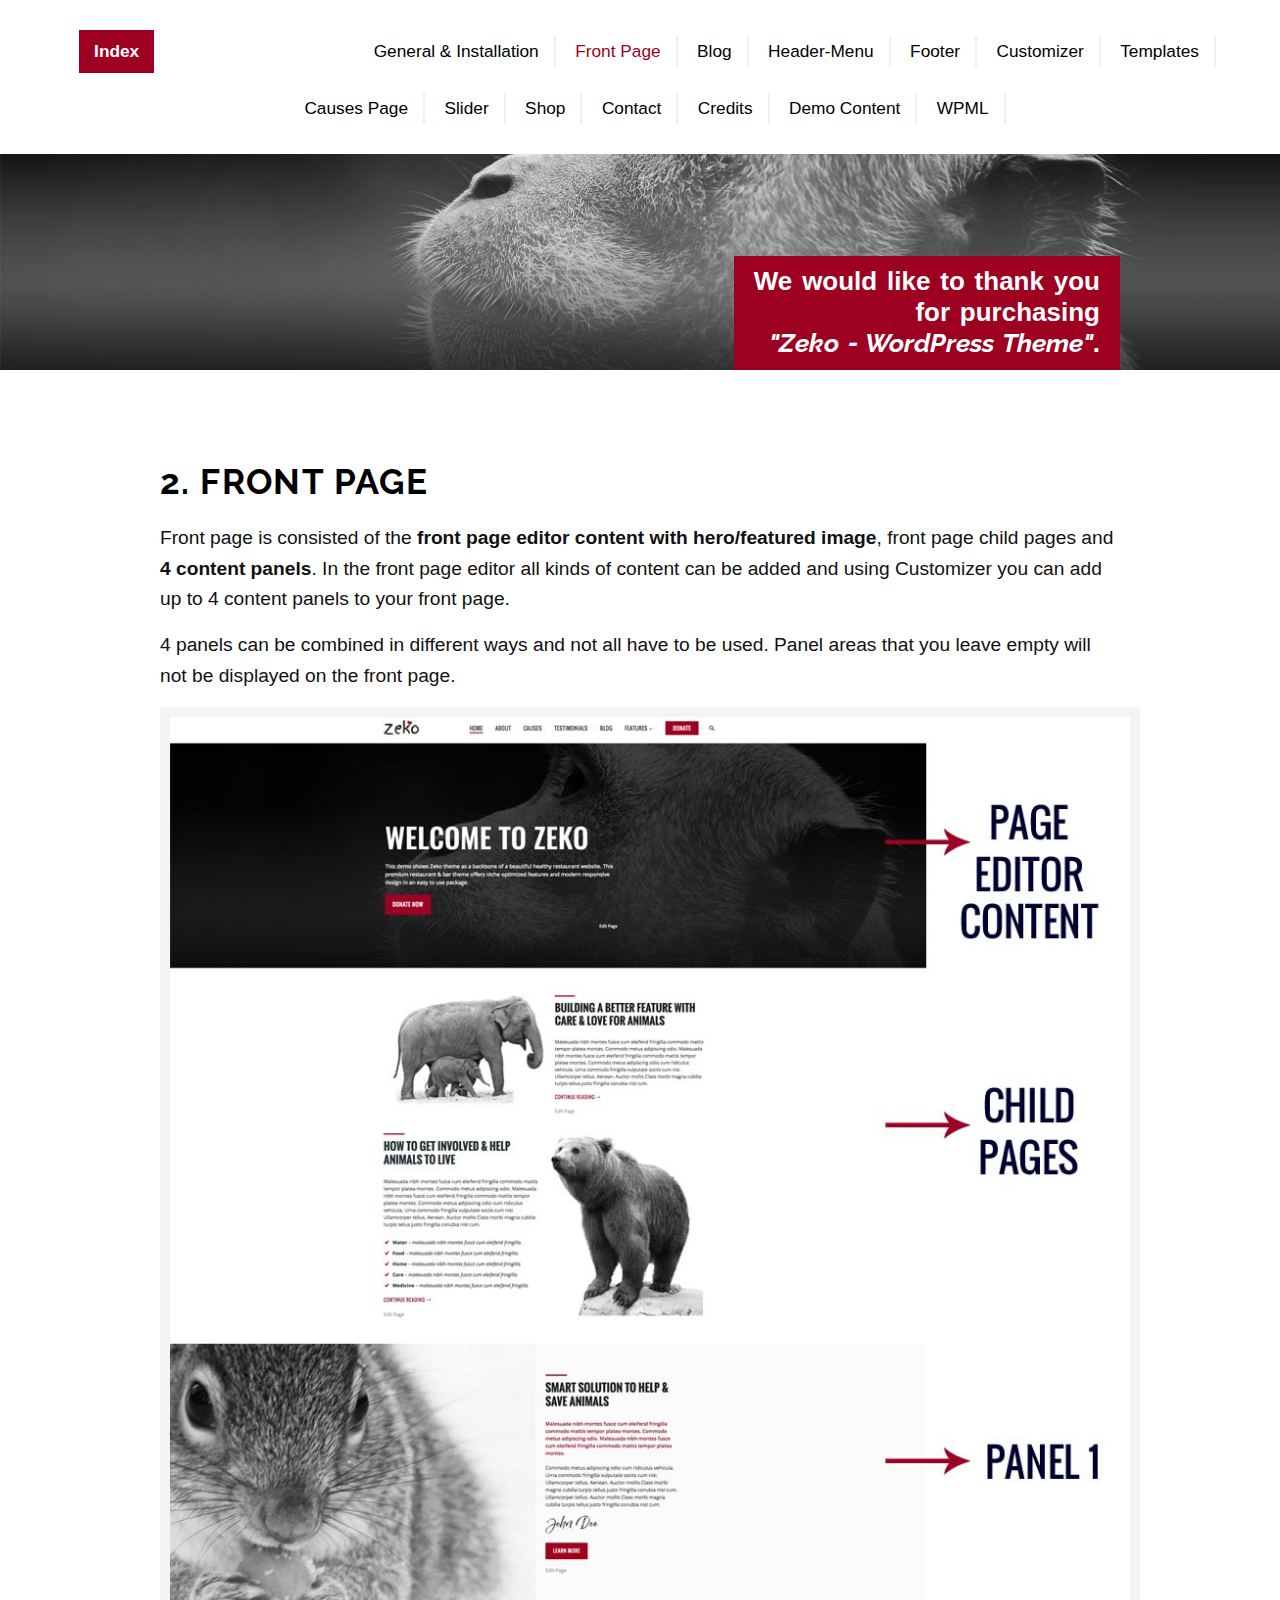
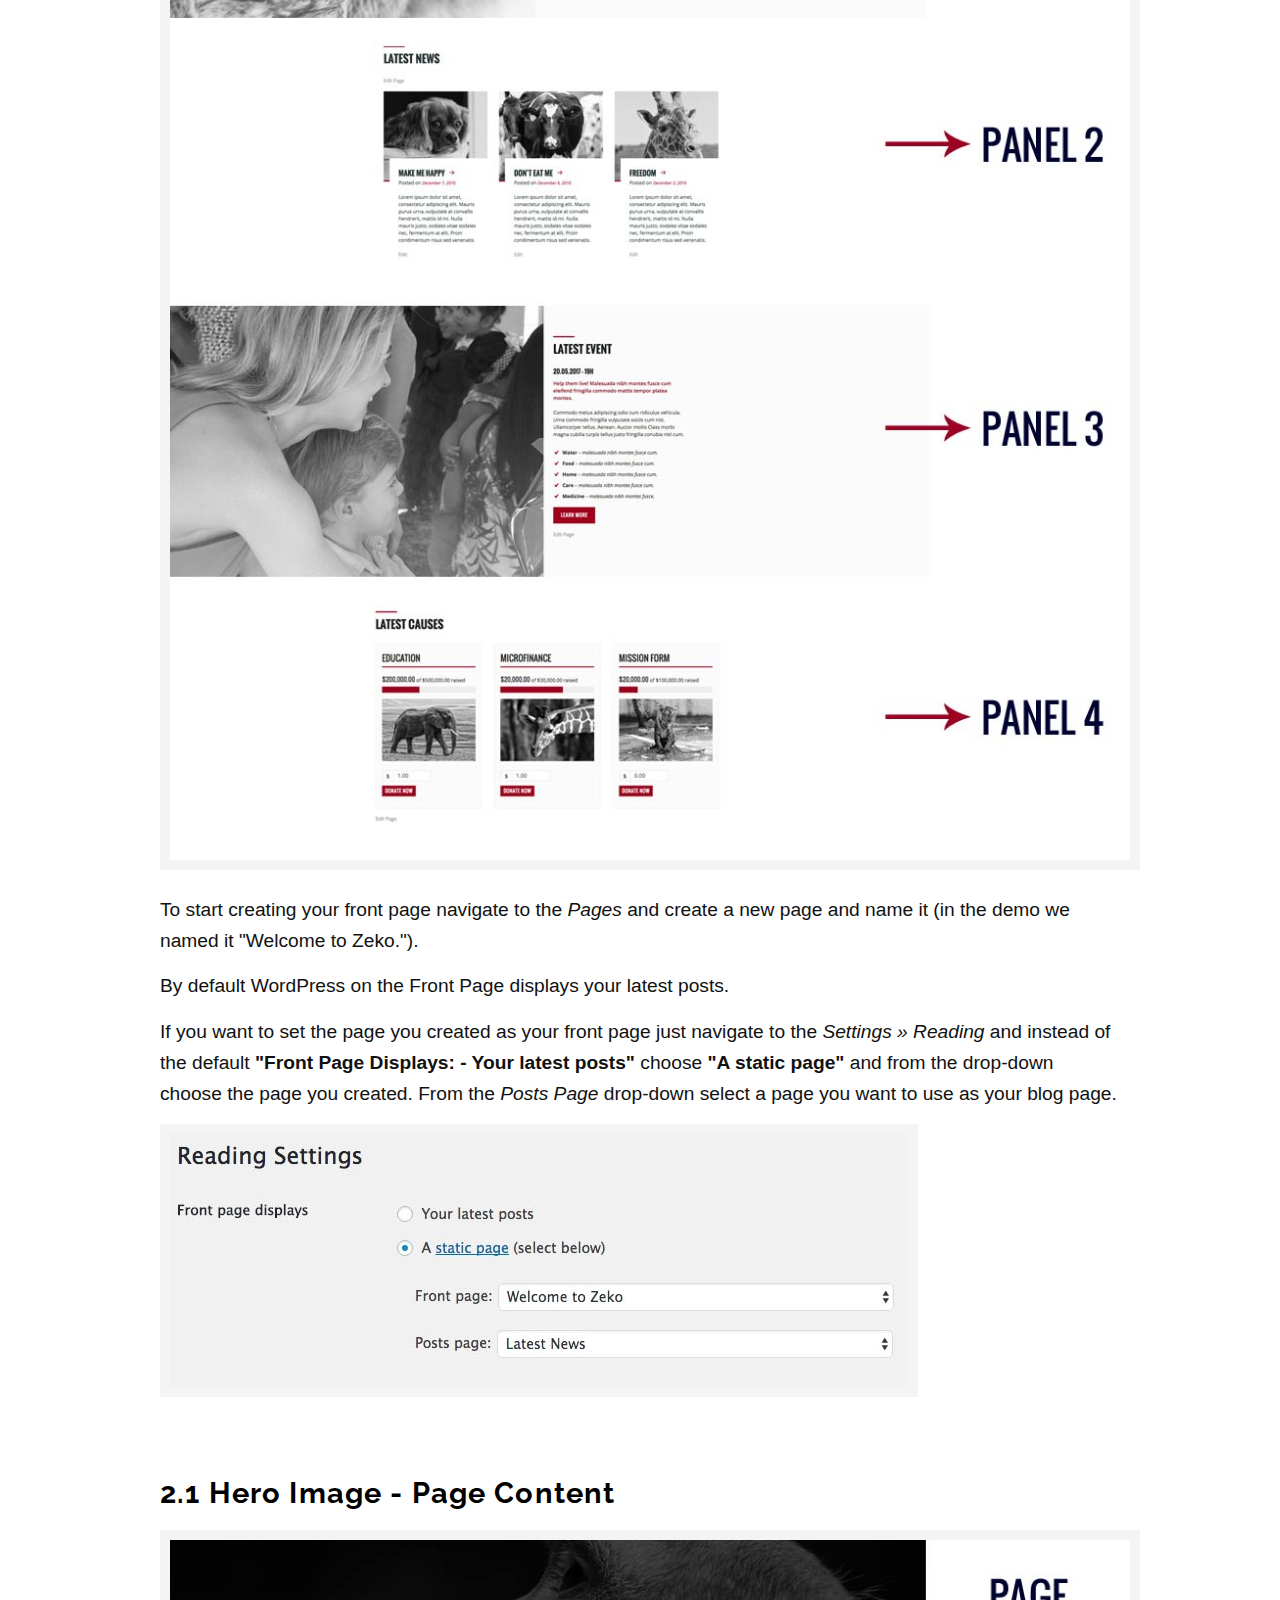
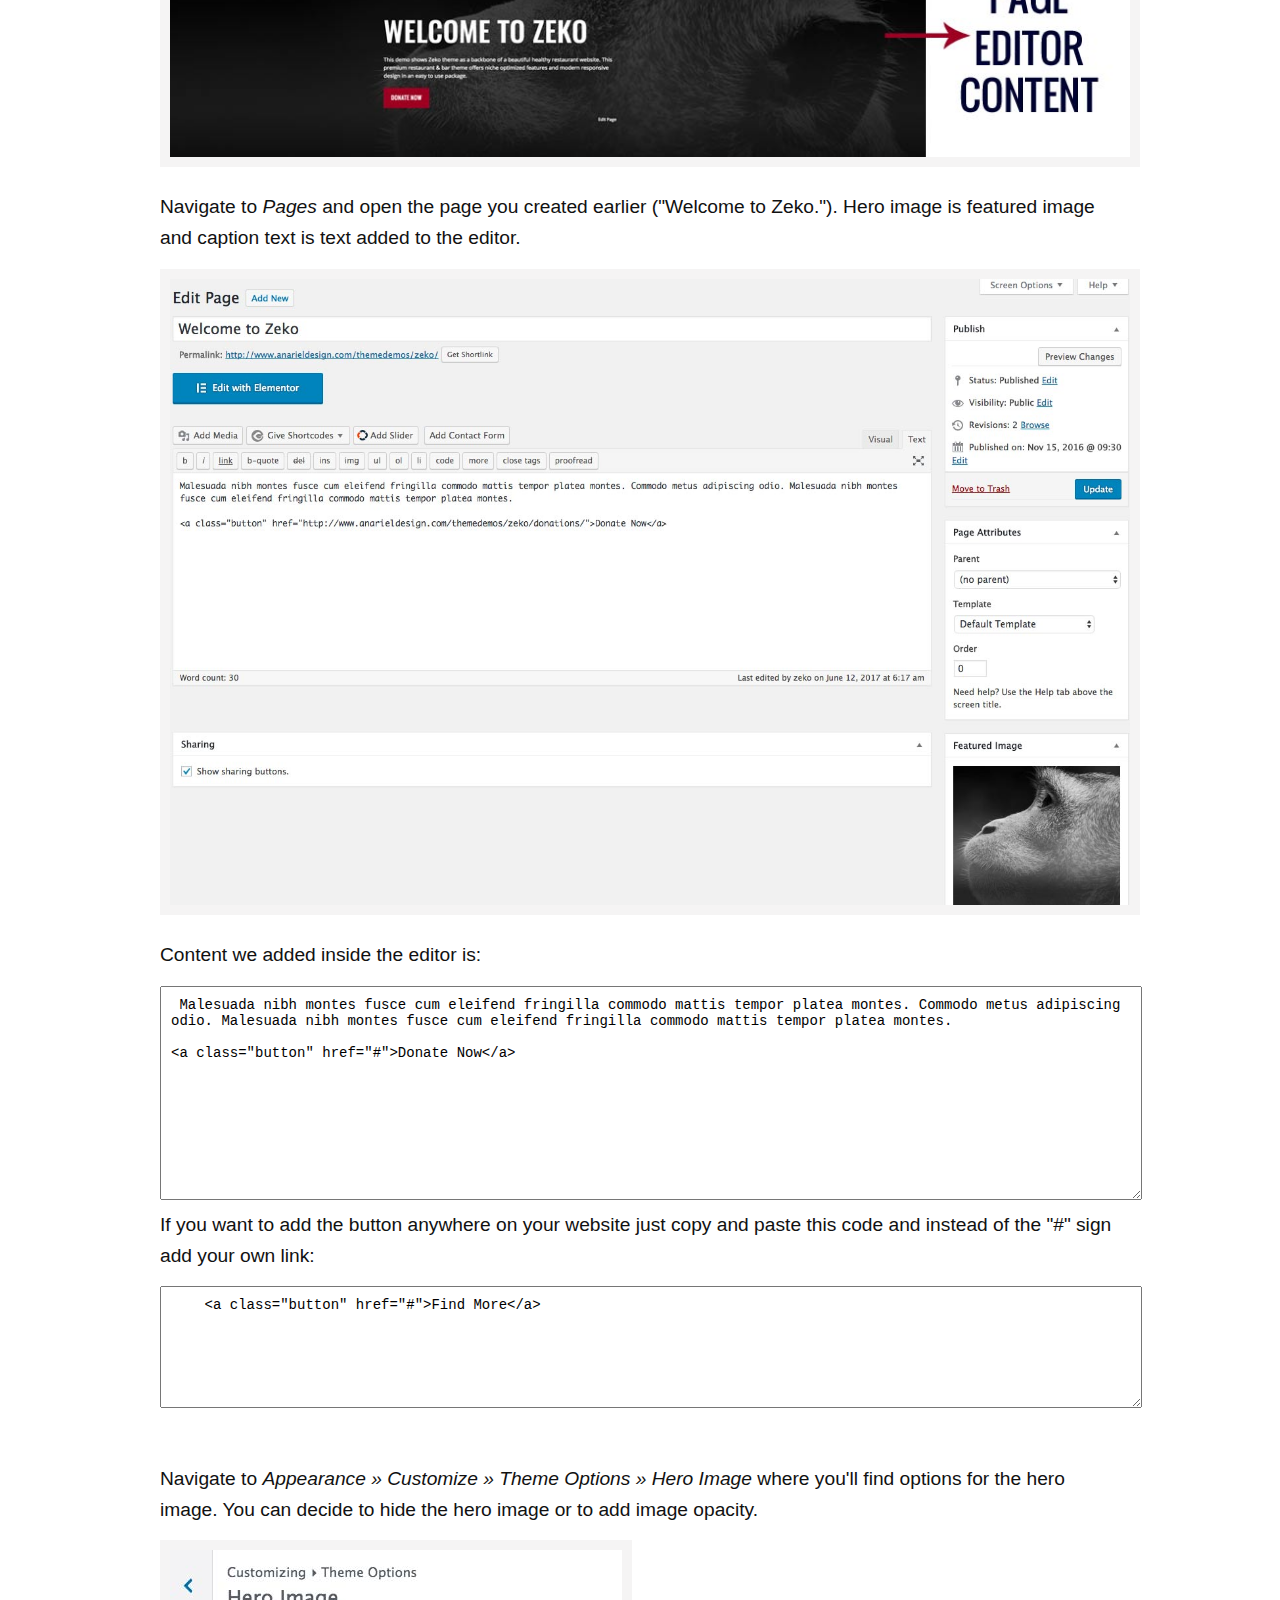
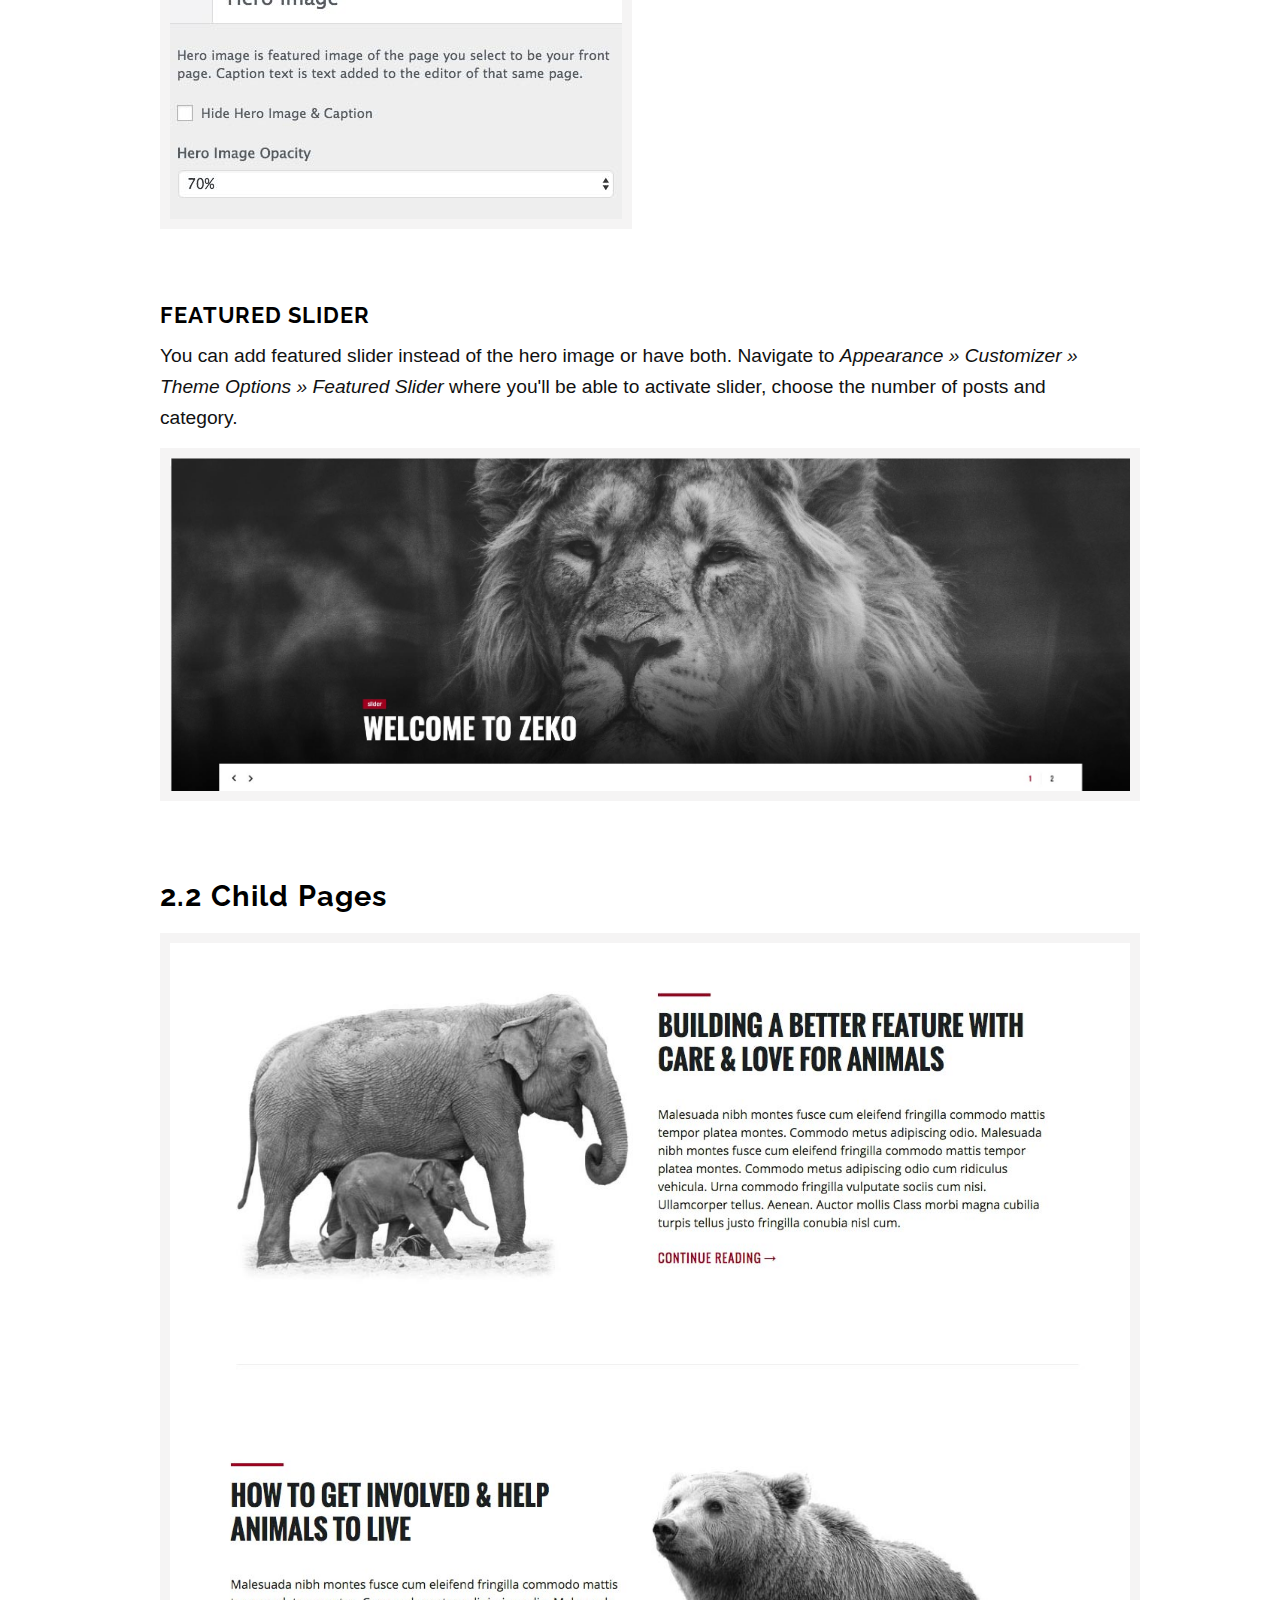
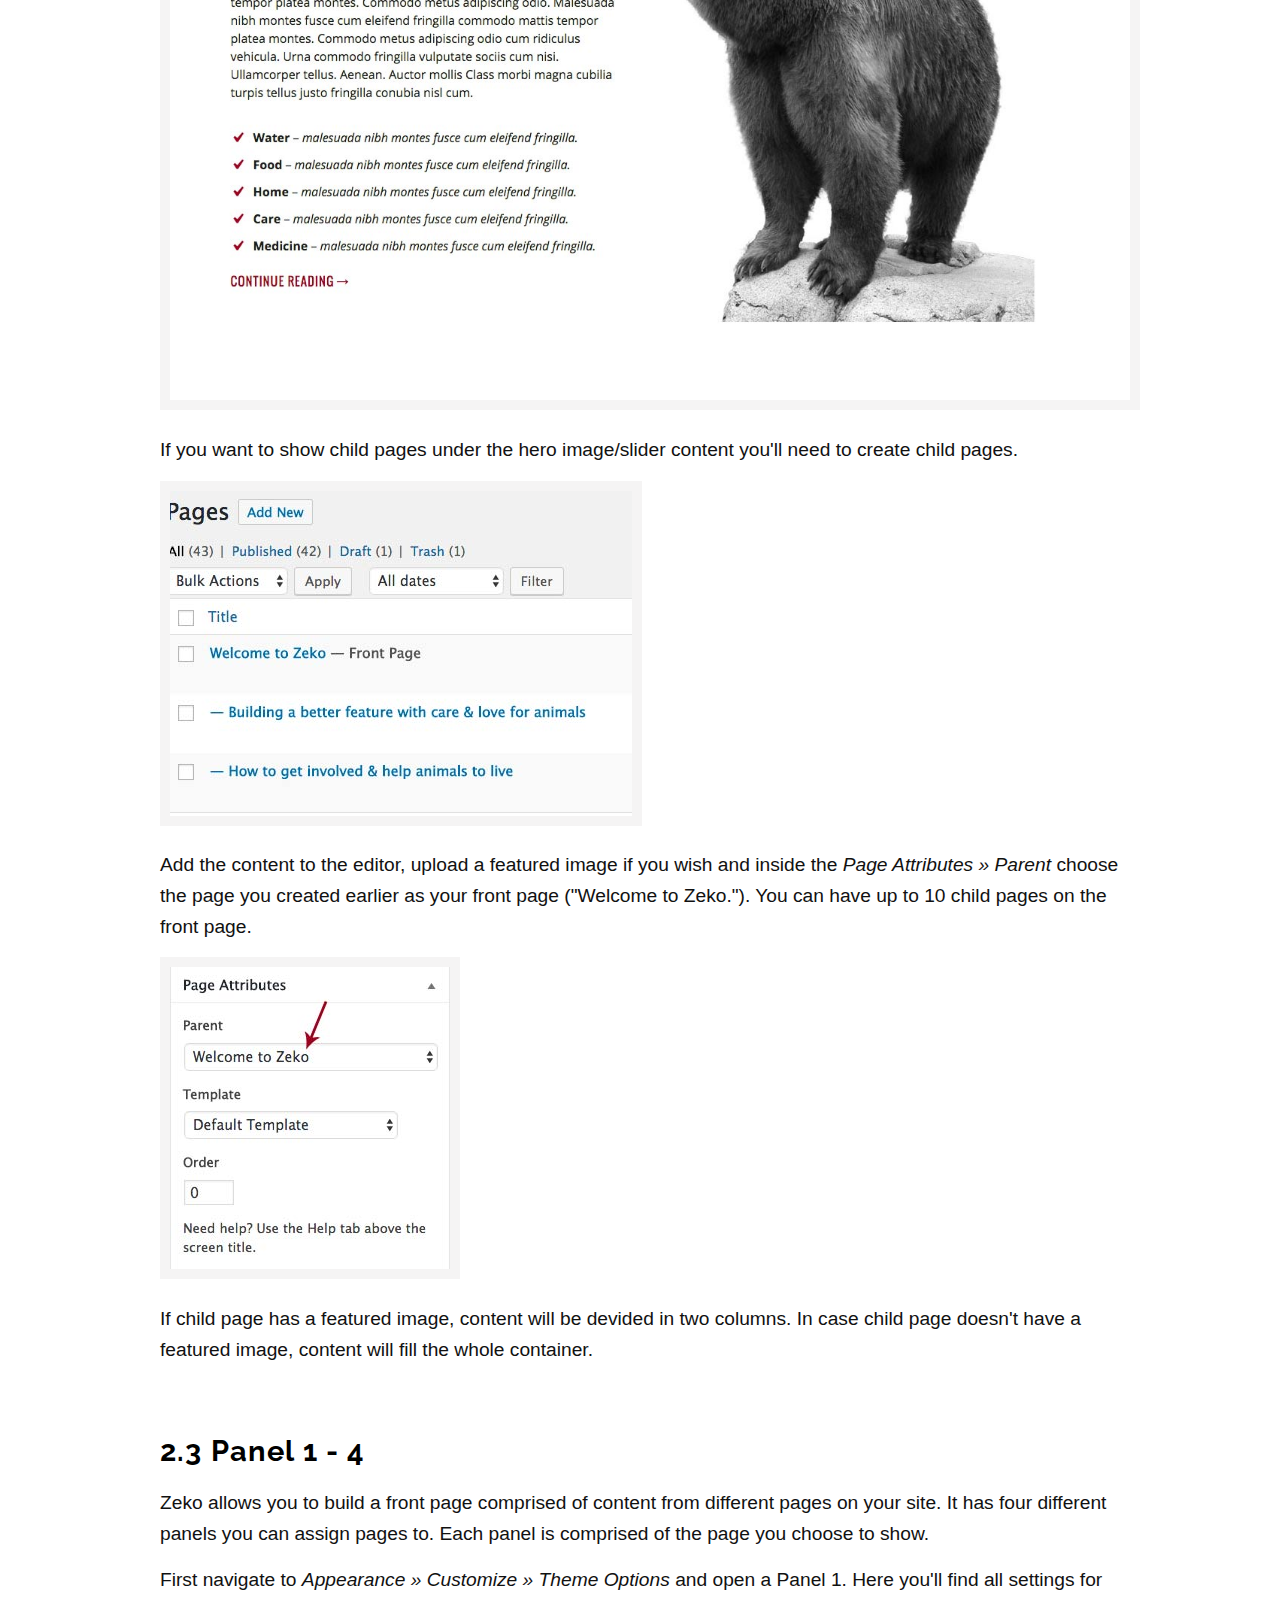
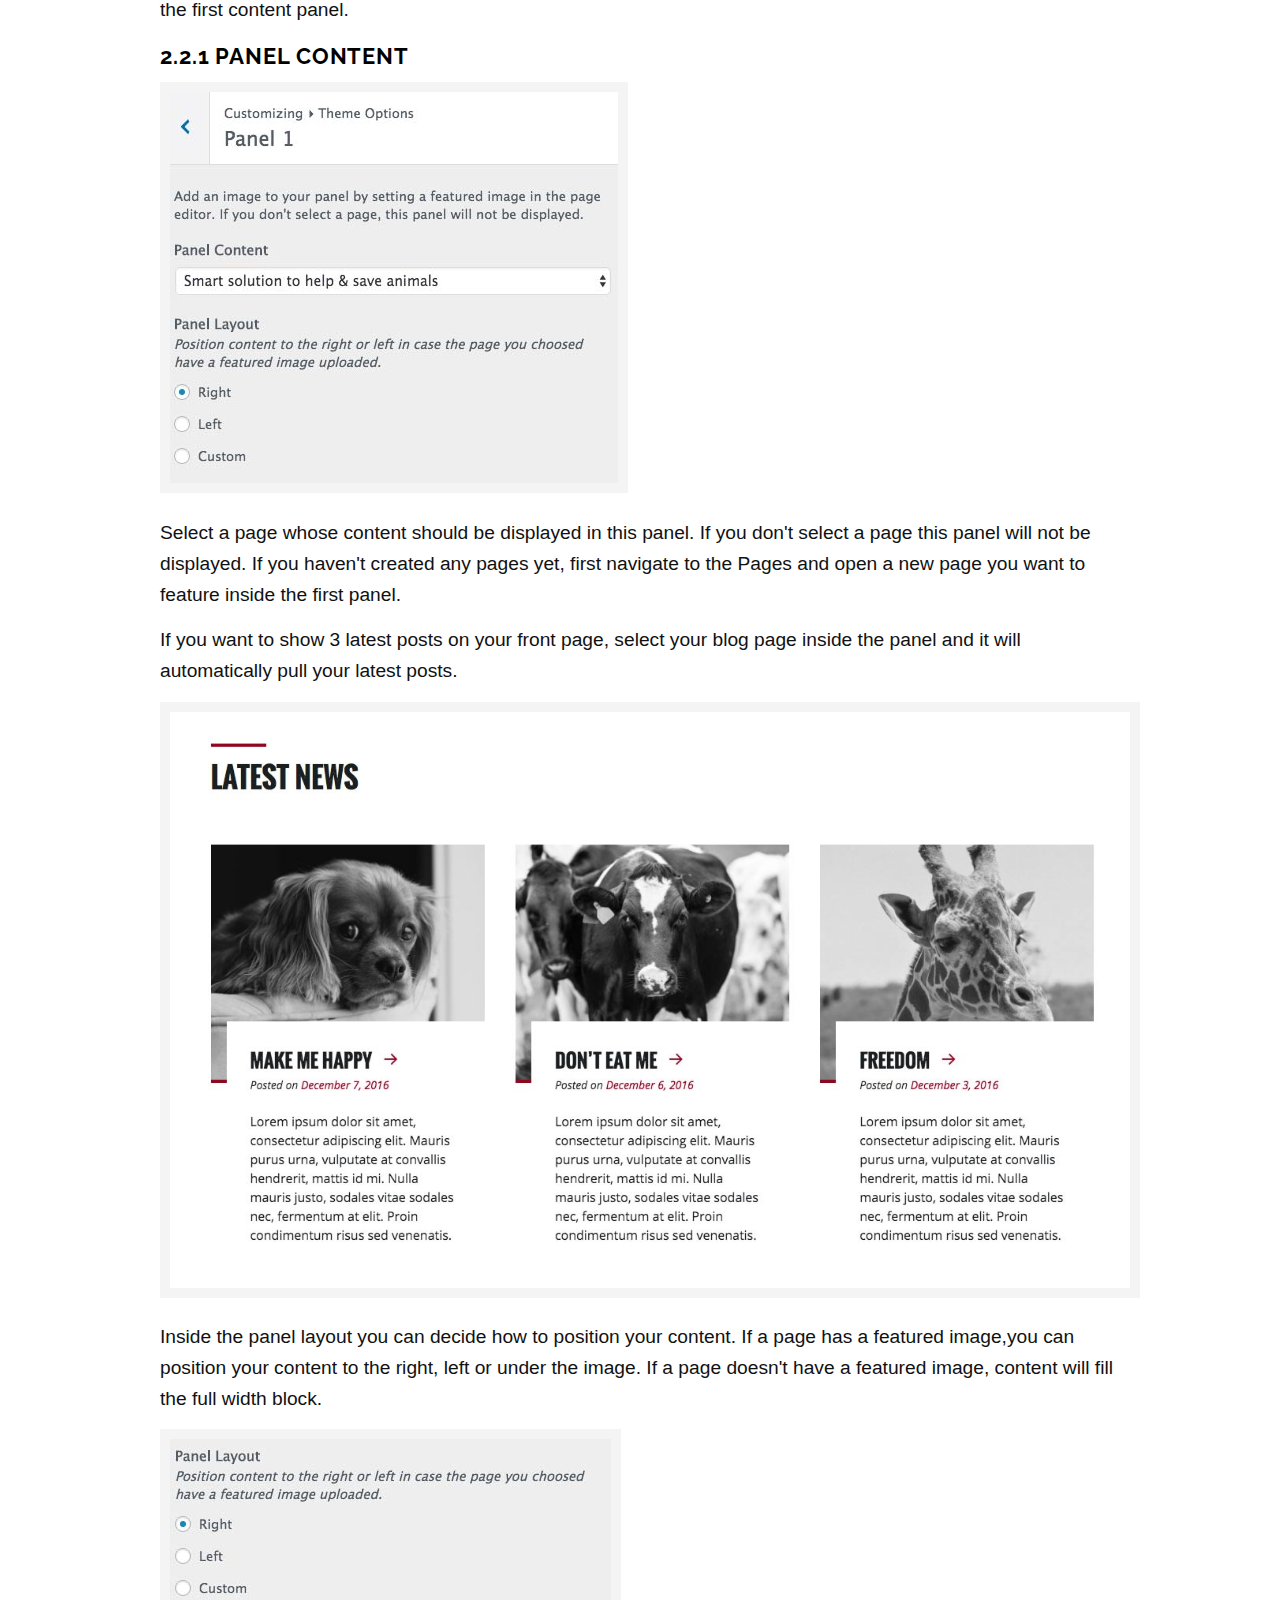
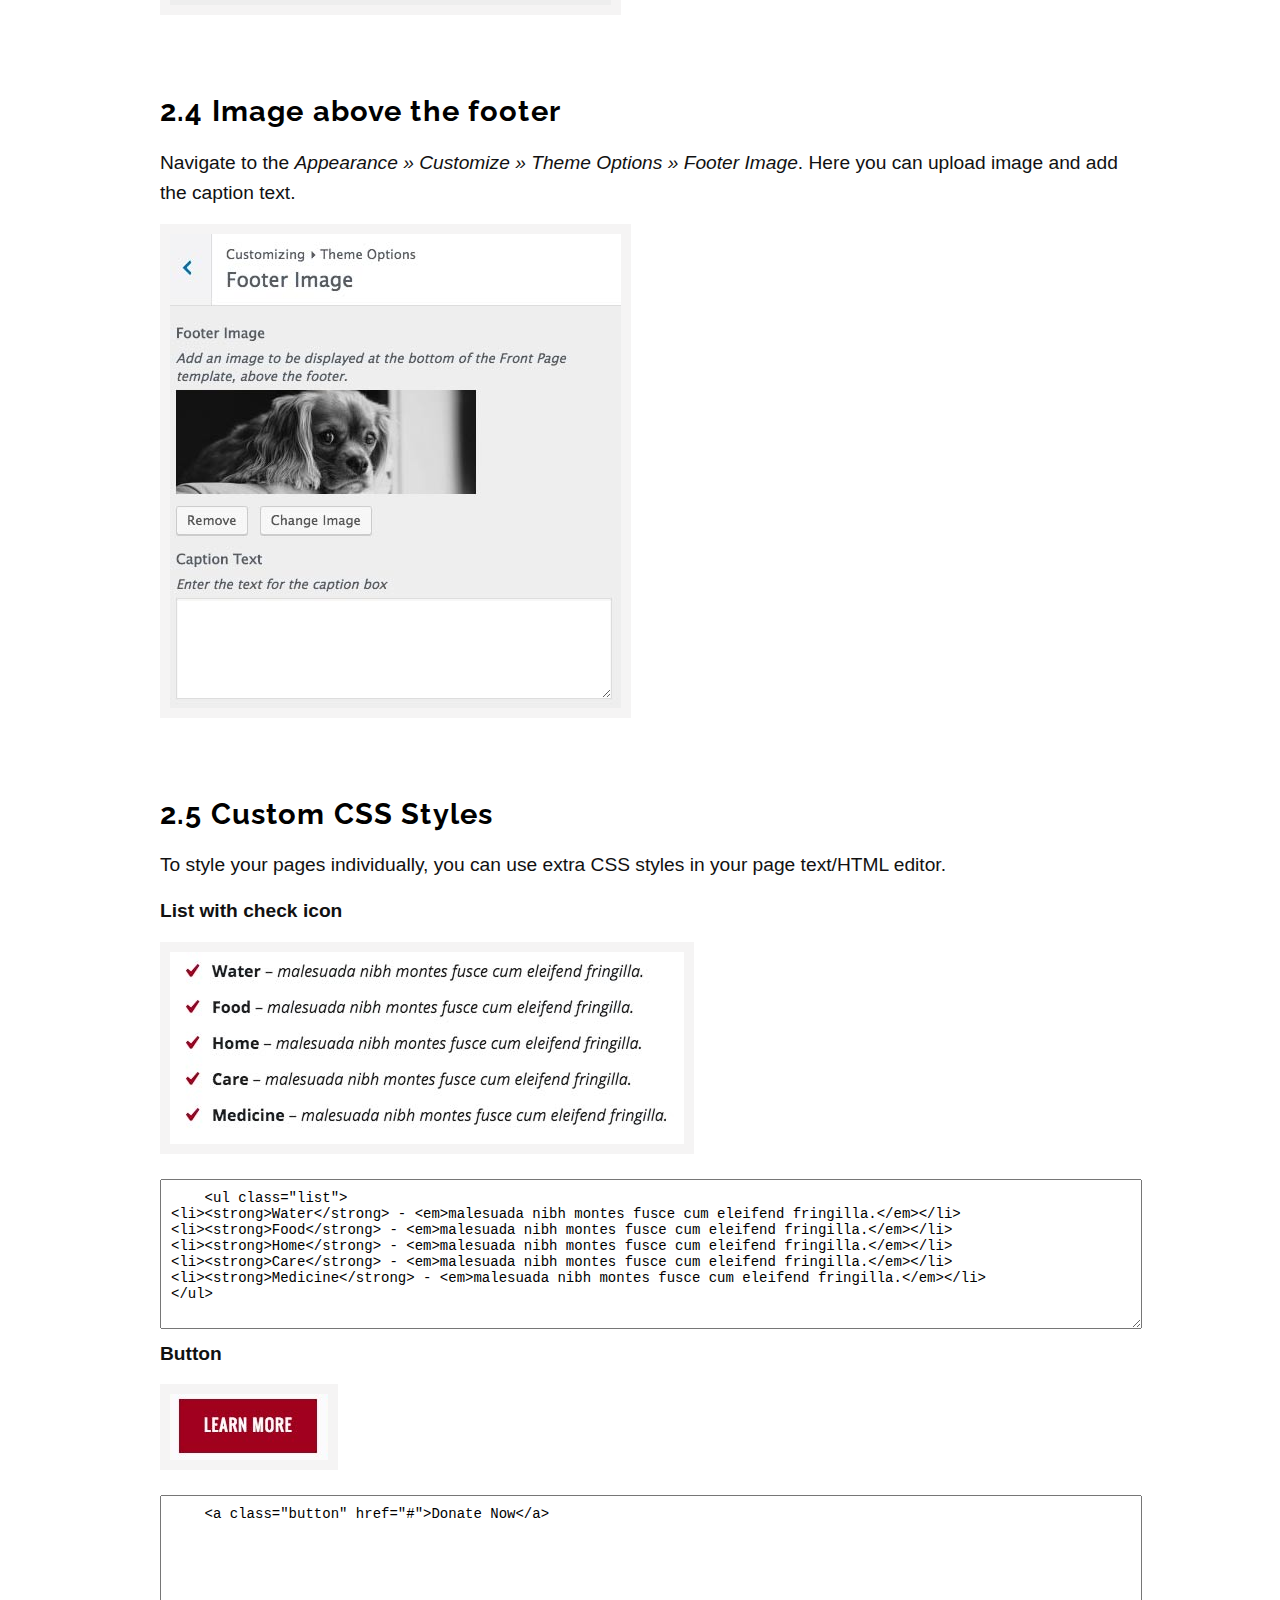
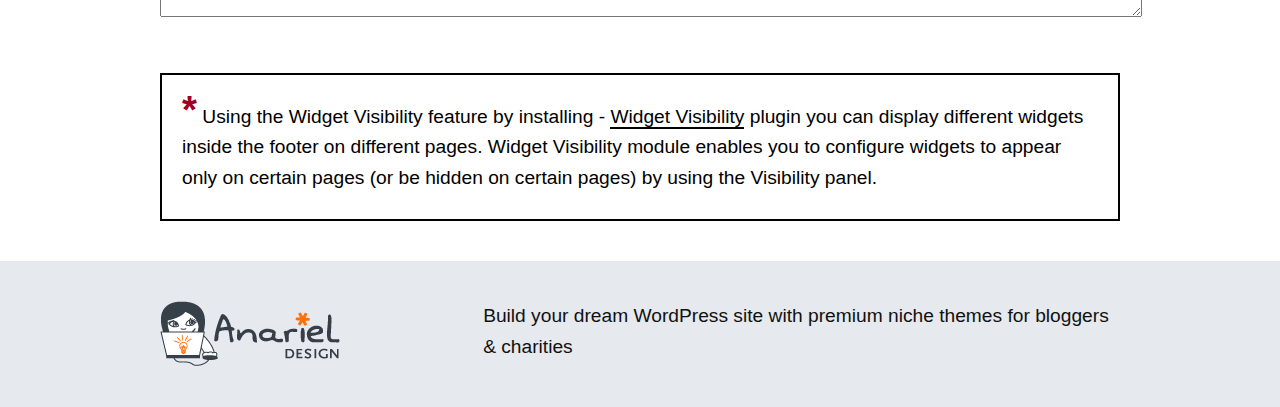
<file: documentation/front.html>
<!DOCTYPE html>
<!--[if lt IE 7 ]><html class="ie ie6" lang="en"> <![endif]-->
<!--[if IE 7 ]><html class="ie ie7" lang="en"> <![endif]-->
<!--[if IE 8 ]><html class="ie ie8" lang="en"> <![endif]-->
<!--[if (gte IE 9)|!(IE)]><!-->
<html lang="en">
<!--<![endif]-->
<head>

<!-- Basic Page Needs ================================================== 
================================================== -->

<meta charset="utf-8">
<title>Zeko - Premium WordPress Theme</title>
<meta name="description" content="Place to put your description text">
<meta name="author" content="">
<!--[if lt IE 9]>
		<script src="http://html5shim.googlecode.com/svn/trunk/html5.js"></script>
	<![endif]-->

<!-- Mobile Specific Metas ================================================== 
================================================== -->

<meta name="viewport" content="width=device-width, initial-scale=1, maximum-scale=1, user-scalable=0">

<!-- CSS ==================================================
================================================== -->
<link rel="stylesheet" href="css/skeleton.css">
<link rel="stylesheet" href="css/style.css">
<script src="js/modernizr.custom.js"></script>

</head>
<body>

<!-- Navigation and Logo ==================================================
================================================== -->
<div id="headertop">
    <ul id="cbp-tm-menu" class="cbp-tm-menu">
      <li class="introbutton"><a href="content.html">Index</a></li>
      <li><a href="index.html">General & Installation</a></li>
      <li class="current"><a href="front.html">Front Page</a></li>
      <li><a href="blog.html">Blog</a></li>
      <li><a href="header.html">Header-Menu</a></li>
      <li><a href="footer.html">Footer</a></li>
      <li><a href="customizer.html">Customizer</a></li>
      <li><a href="templates.html">Templates</a></li>
      <li><a href="causes.html">Causes Page</a></li>
      <li><a href="slider.html">Slider</a></li>
      <li><a href="shop.html">Shop</a></li>
      <li><a href="contact.html">Contact</a></li>
      <li><a href="credits.html">Credits</a></li>
      <li><a href="demo.html">Demo Content</a></li>
      <li><a href="wpml.html">WPML</a></li>
    </ul>
    <!-- Responsive Menu -->
    <div class="responsive">
      <form id="responsive-menu" action="#" method="post">
        <select>
          <option value="">Menu</option>
          <option value="index.html">General & Installation</option>
          <option value="front.html">Front Page</option>
          <option value="blog.html">Blog</option>
          <option value="header.html">Header/Menu</option>
          <option value="footer.html">Footer</option>
          <option value="customizer.html">Customizer</option>
          <option value="templates.html">Templates</option>
          <option value="causes.html">Causes Page</option>
          <option value="slider.html">Slider</option>
          <option value="shop.html">Shop</option>
          <option value="contact.html">Contact</option>
          <option value="credits.html">Credits</option>
          <option value="demo.html">Demo Content</option>
          <option value="wpml.html">WPML</option>
        </select>
      </form>
    </div>
    <!-- /responsive --> 
</div>
<!-- /headertop --> 
<!-- Image Cover ==================================================
================================================== -->
<div class="header-cover">
  <div class="header frontpage section">
    <div class="container">
      <div class="header-inner section-inner">
        <div class="blog-info letter">
          <p id="ef-main-description">We would like to thank you<br>
            for purchasing<br>
            <em class="ef-fancy">"Zeko - WordPress Theme"</em>. </p>
        </div>
        <!-- /blog-info --> 
      </div>
      <!-- /header-inner --> 
    </div>
    <!-- /container --> 
  </div>
  <!-- /header-section --> 
</div>
<!-- /header-cover --> 

<div class="offer">
<div class="container">
  <div id="content">
    <h2>2. Front Page</h2>
    <p>Front page is consisted of the <strong>front page editor content with hero/featured image</strong>, front page child pages and <strong>4 content panels</strong>. In the front page editor all kinds of content can be added and using Customizer you can add up to 4 content panels to your front page.</p>
    <p>4 panels can be combined in different ways and not all have to be used. Panel areas that you leave empty will not be displayed on the front page.</p>
    <p><img src="img/3.jpg" alt="" /></p>
    <p>To start creating your front page navigate to the <em>Pages</em> and create a new page and name it (in the demo we named it "Welcome to Zeko.").</p>
    <p>By default WordPress on the Front Page displays your latest posts. </p>
    <p>If you want to set the page you created as your front page just navigate to the <em>Settings » Reading</em> and instead of the default <strong>"Front Page Displays: - Your latest posts"</strong> choose <strong>"A static page"</strong> and from the drop-down choose the page you created.
    From the <em>Posts Page</em> drop-down select a page you want to use as your blog page.</p>
    <p><img src="img/4.jpg" alt="" /> </p>
    <p>&nbsp;</p>
    <h3>2.1 Hero Image - Page Content</h3>
    <p><img src="img/5.jpg" alt="" /></p>
    <p>Navigate to <em>Pages</em> and open the page you created earlier ("Welcome to Zeko."). Hero image is featured image and caption text is text added to the editor.</p>
    <p><img src="img/6.jpg" alt="" /></p>
    <p>Content we added inside the editor is:</p>
    <textarea cols="960" rows="12">
 Malesuada nibh montes fusce cum eleifend fringilla commodo mattis tempor platea montes. Commodo metus adipiscing odio. Malesuada nibh montes fusce cum eleifend fringilla commodo mattis tempor platea montes.

<a class="button" href="#">Donate Now</a>

    </textarea>
    <p>If you want to add the button anywhere on your website just copy and paste this code and instead of the "#" sign add your own link:</p>
    <textarea cols="960" rows="1">
    <a class="button" href="#">Find More</a>
    </textarea>
     <p>&nbsp;</p>
    <p>Navigate to <em>Appearance » Customize  » Theme Options » Hero Image</em> where you'll find options for the hero image. You can decide to hide the hero image or to add image opacity.</p>
    <p><img src="img/7.jpg" alt="" /></p>
    <p>&nbsp;</p>
    
    <h4>Featured Slider</h4>
    <p>You can add featured slider instead of the hero image or have both. Navigate to <em>Appearance » Customizer » Theme Options » Featured Slider</em> where you'll be able to activate slider, choose the number of posts and category.</p>
    <p><img src="img/8.jpg" alt="" /></p>
    <p>&nbsp;</p>
    <h3>2.2 Child Pages</h3>
    <p><img src="img/10.jpg" alt="" /></p>
    <p>If you want to show child pages under the hero image/slider content you'll need to create child pages.
    <p><img src="img/11.jpg" alt="" /></p>
    <p>Add the content to the editor, upload a featured image if you wish and inside the <em>Page Attributes » Parent</em>  choose the page you created earlier as your front page ("Welcome to Zeko."). You can have up to 10 child pages on the front page.</p>
    <p><img src="img/12.jpg" alt="" /></p>
    <p>If child page has a featured image, content will be devided in two columns. In case child page doesn't have a featured image, content will fill the whole container.</p>
    <p></p>
    <p>&nbsp;</p> 
    <h3>2.3 Panel 1 - 4</h3>
    <p>Zeko allows you to build a front page comprised of content from different pages on your site. It has four different panels you can assign pages to. Each panel is comprised of the page you choose to show.</p>
    <p>First navigate to <em>Appearance » Customize » Theme Options</em> and open a Panel 1. Here you'll find all settings for the first content panel.</p>
    <h4>2.2.1 Panel Content</h4>
    <p><img src="img/9.jpg" alt="" /></p>
    <p>Select a page whose content should be displayed in this panel. If you don't select a page this panel will not be displayed. If you haven't created any pages yet, first navigate to the Pages and open a new page you want to feature inside the first panel. </p>
    <p>If you want to show 3 latest posts on your front page, select your blog page inside the panel and it will automatically pull your latest posts.</p>
    <p><img src="img/13.jpg" alt="" /></p>
    <p>Inside the panel layout you can decide how to position your content. If a page has a featured image,you can position your content to the right, left or under the image. If a page doesn't have a featured image, content will fill the full width block.</p>
    <p><img src="img/14.jpg" alt="" /></p>
    <p>&nbsp;</p>
    <h3>2.4 Image above the footer</h3>
    <p>Navigate to the <em>Appearance » Customize » Theme Options » Footer Image</em>. Here you can upload image and add the caption text. </p>
    <p><img src="img/31.jpg" alt="" /></p>
     <p>&nbsp; </p>
    <h3>2.5 Custom CSS Styles</h3>
    <p>To style your pages individually, you can use extra CSS styles in your page text/HTML editor.</p>
    <p><strong>List with check icon</strong></p>
    <p><img src="img/15.jpg" alt="" /></p>
    <textarea cols="960" rows="8">
    <ul class="list">
<li><strong>Water</strong> - <em>malesuada nibh montes fusce cum eleifend fringilla.</em></li>
<li><strong>Food</strong> - <em>malesuada nibh montes fusce cum eleifend fringilla.</em></li>
<li><strong>Home</strong> - <em>malesuada nibh montes fusce cum eleifend fringilla.</em></li>
<li><strong>Care</strong> - <em>malesuada nibh montes fusce cum eleifend fringilla.</em></li>
<li><strong>Medicine</strong> - <em>malesuada nibh montes fusce cum eleifend fringilla.</em></li>
</ul>
 </textarea>
     <p><strong>Button</strong></p>
    <p><img src="img/16.jpg" alt="" /></p>
    <textarea cols="960" rows="1">
    <a class="button" href="#">Donate Now</a>
 </textarea>
    <p>&nbsp;</p>
        <div class="note_box">
    <p><span class="color">*</span> Using the Widget Visibility feature by installing - <a href="https://wordpress.org/plugins/widget-visibility-without-jetpack/">Widget Visibility</a> plugin you can display different widgets inside the footer on different pages. 
    Widget Visibility module enables you to configure widgets to appear only on certain pages (or be hidden on certain pages) by using the Visibility panel.</p>
    </div>
    </div>
  </div>
  </div>
</div>

<!--Footer ==================================================
================================================== -->
<div id="footerblock">
  <div class="container footer">
  <div class="one_third">
  <a href="http://www.anarieldesign.com/"><img src="img/logo.png" alt="" /></a>
  </div>
  <div class="two_third lastcolumn">
  <p>Build your dream WordPress site with premium niche themes for bloggers & charities</p>
  </div>
    
  </div>
  <!-- /container --> 
</div>
<!-- /footerblock --> 

<!-- Scripts ==================================================
================================================== --> 
<script src="http://code.jquery.com/jquery-1.9.1.min.js"></script> 
<script src="js/screen.js"></script> 
<script src="js/cbpTooltipMenu.min.js"></script>
</body>
</html>
</file>
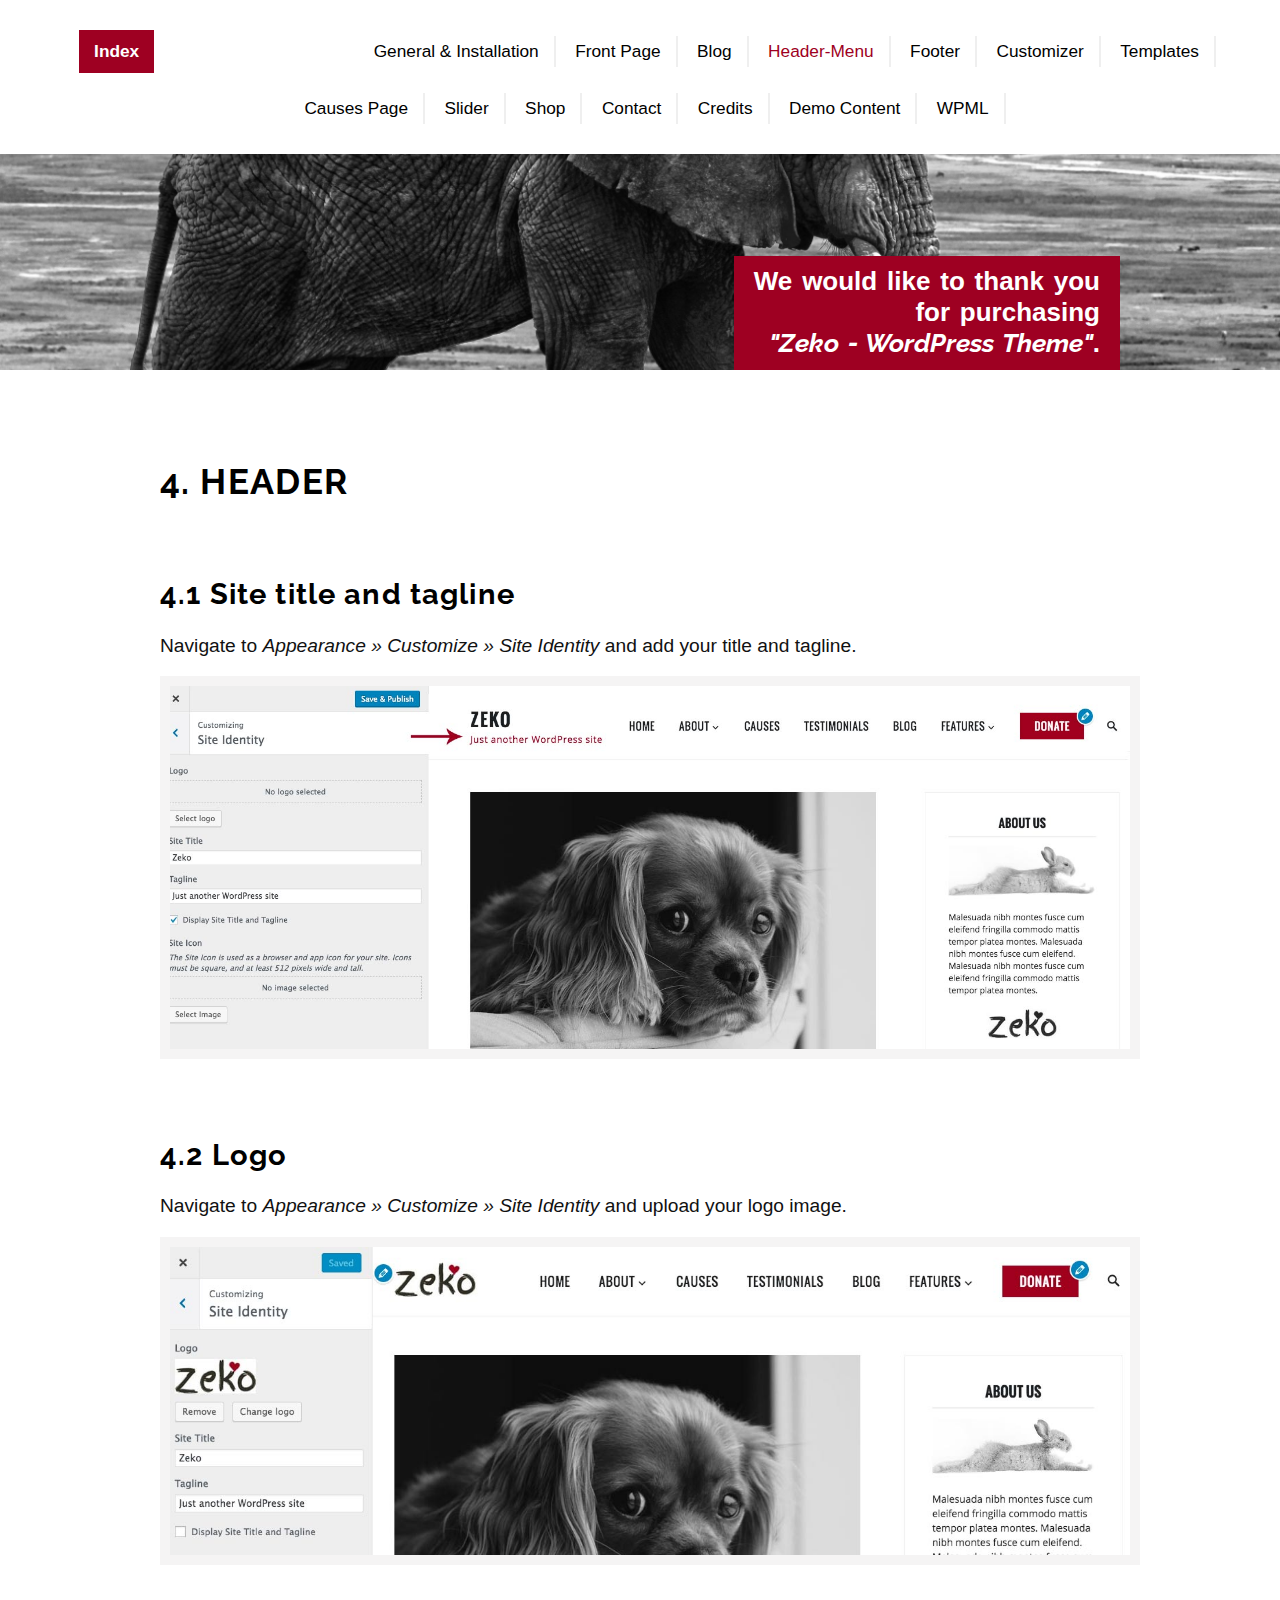
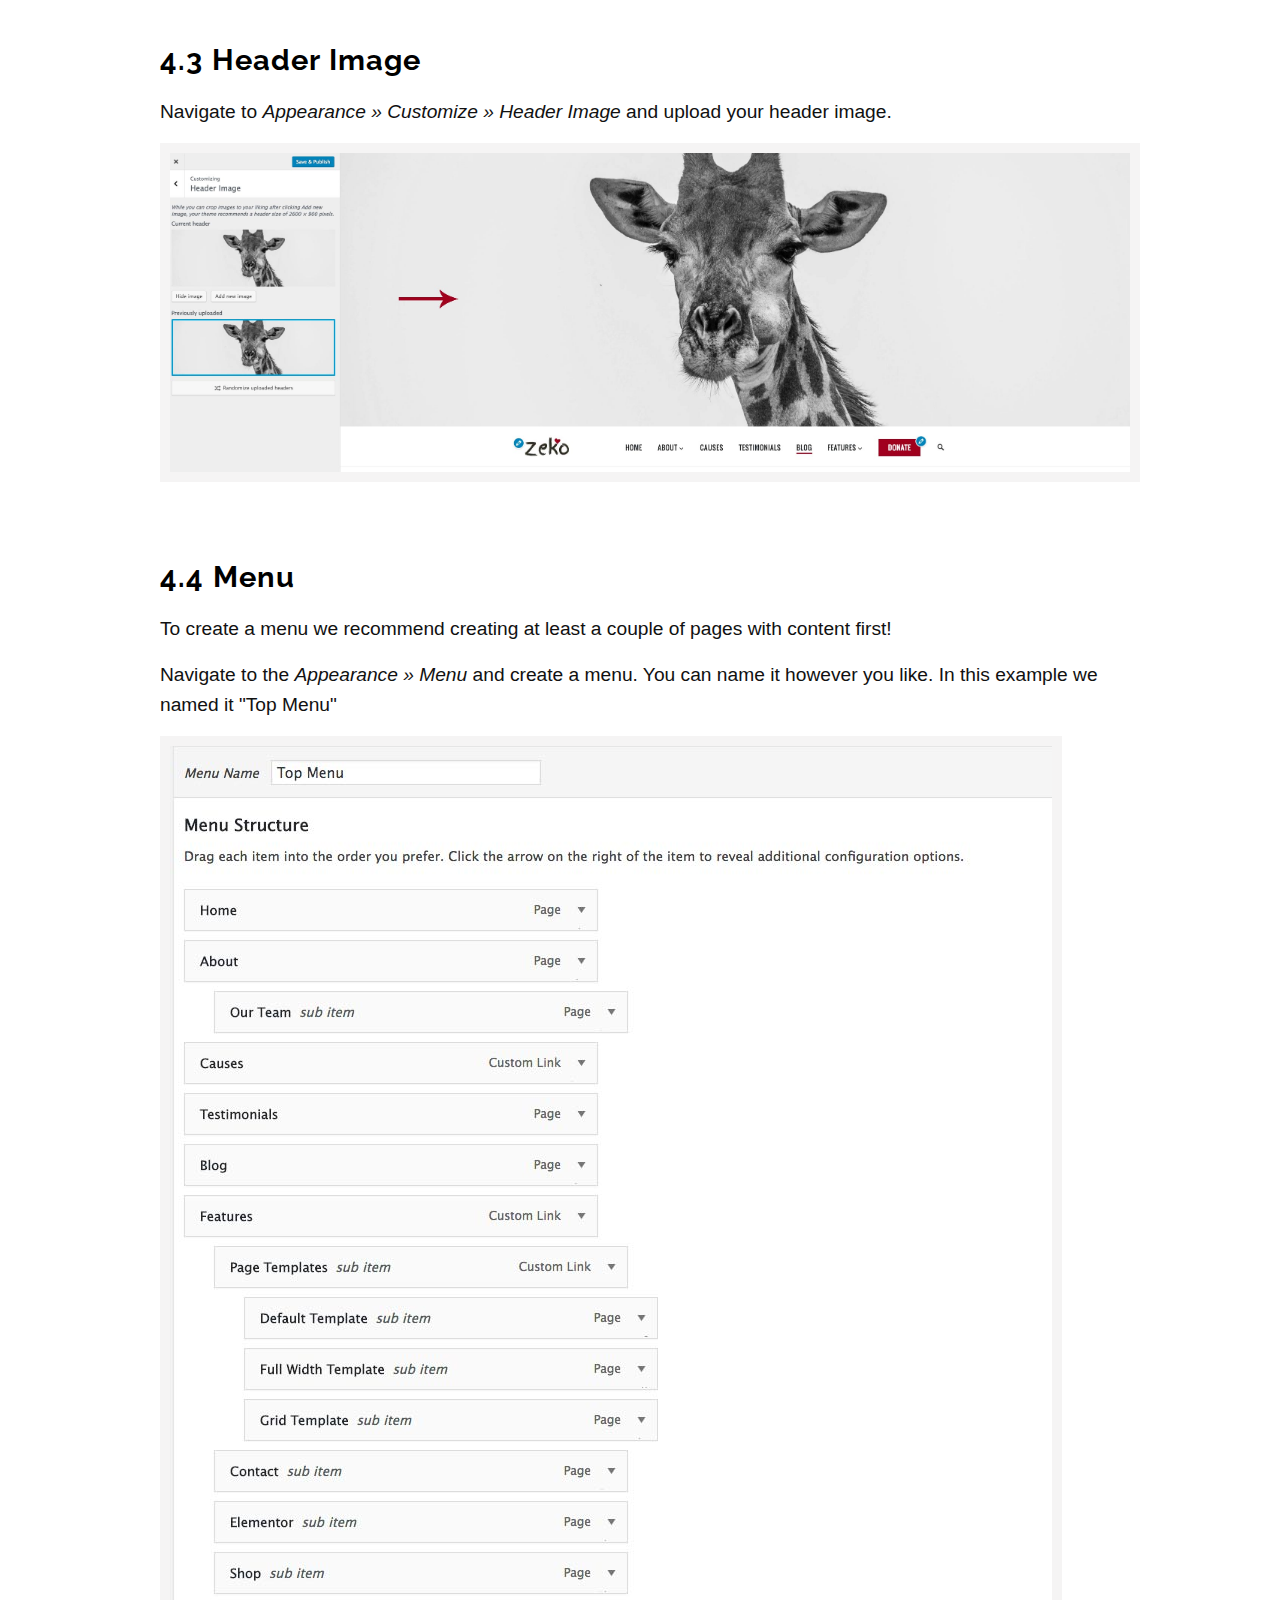
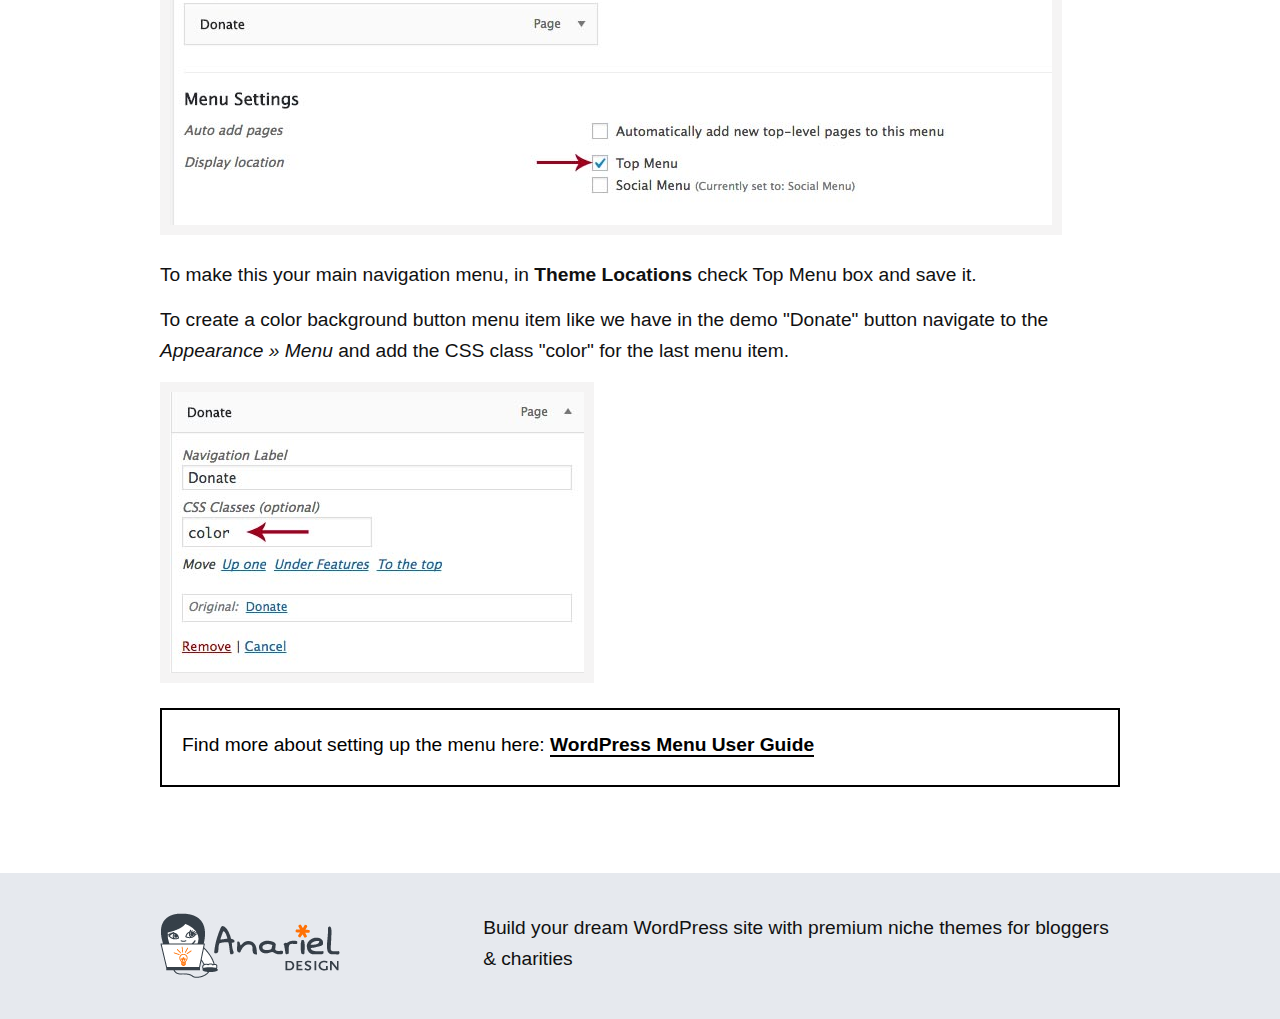
<file: documentation/header.html>
<!DOCTYPE html>
<!--[if lt IE 7 ]><html class="ie ie6" lang="en"> <![endif]-->
<!--[if IE 7 ]><html class="ie ie7" lang="en"> <![endif]-->
<!--[if IE 8 ]><html class="ie ie8" lang="en"> <![endif]-->
<!--[if (gte IE 9)|!(IE)]><!-->
<html lang="en">
<!--<![endif]-->
<head>

<!-- Basic Page Needs ================================================== 
================================================== -->

<meta charset="utf-8">
<title>Zeko - Premium WordPress Theme</title>
<meta name="description" content="Place to put your description text">
<meta name="author" content="">
<!--[if lt IE 9]>
		<script src="http://html5shim.googlecode.com/svn/trunk/html5.js"></script>
	<![endif]-->

<!-- Mobile Specific Metas ================================================== 
================================================== -->

<meta name="viewport" content="width=device-width, initial-scale=1, maximum-scale=1, user-scalable=0">

<!-- CSS ==================================================
================================================== -->
<link rel="stylesheet" href="css/skeleton.css">
<link rel="stylesheet" href="css/style.css">
<script src="js/modernizr.custom.js"></script>

</head>
<body>

<!-- Navigation and Logo ==================================================
================================================== -->
<div id="headertop">
    <ul id="cbp-tm-menu" class="cbp-tm-menu">
      <li class="introbutton"><a href="content.html">Index</a></li>
      <li><a href="index.html">General & Installation</a></li>
      <li><a href="front.html">Front Page</a></li>
      <li><a href="blog.html">Blog</a></li>
      <li class="current"><a href="header.html">Header-Menu</a></li>
      <li><a href="footer.html">Footer</a></li>
      <li><a href="customizer.html">Customizer</a></li>
      <li><a href="templates.html">Templates</a></li>
      <li><a href="causes.html">Causes Page</a></li>
      <li><a href="slider.html">Slider</a></li>
      <li><a href="shop.html">Shop</a></li>
      <li><a href="contact.html">Contact</a></li>
      <li><a href="credits.html">Credits</a></li>
      <li><a href="demo.html">Demo Content</a></li>
      <li><a href="wpml.html">WPML</a></li>
    </ul>
    <!-- Responsive Menu -->
    <div class="responsive">
      <form id="responsive-menu" action="#" method="post">
        <select>
          <option value="">Menu</option>
          <option value="index.html">General & Installation</option>
          <option value="front.html">Front Page</option>
          <option value="blog.html">Blog</option>
          <option value="header.html">Header/Menu</option>
          <option value="footer.html">Footer</option>
          <option value="customizer.html">Customizer</option>
          <option value="templates.html">Templates</option>
          <option value="causes.html">Causes Page</option>
          <option value="slider.html">Slider</option>
          <option value="shop.html">Shop</option>
          <option value="contact.html">Contact</option>
          <option value="credits.html">Credits</option>
          <option value="demo.html">Demo Content</option>
          <option value="wpml.html">WPML</option>
        </select>
      </form>
    </div>
    <!-- /responsive --> 
</div>
<!-- /headertop --> 
<!-- Image Cover ==================================================
================================================== -->
<div class="header-cover">
  <div class="header toppart section">
    <div class="container">
      <div class="header-inner section-inner">
        <div class="blog-info letter">
          <p id="ef-main-description">We would like to thank you<br>
            for purchasing<br>
            <em class="ef-fancy">"Zeko - WordPress Theme"</em>. </p>
        </div>
        <!-- /blog-info --> 
      </div>
      <!-- /header-inner --> 
    </div>
    <!-- /container --> 
  </div>
  <!-- /header-section --> 
</div>
<!-- /header-cover --> 

<div class="offer">
<div class="container">
  <div id="content">
    <h2>4. Header</h2>
    <p>&nbsp; </p>
    <h3>4.1 Site title and tagline</strong></h3>
    <p>Navigate to <em>Appearance » Customize » Site Identity</em> and add your title and tagline.</p>
    <p><img src="img/19.jpg" alt="" /></p>
    <p>&nbsp;</p>
    <h3>4.2 Logo</h3>
    <p>Navigate to <em>Appearance » Customize » Site Identity</em> and upload your logo image.</p>
    <p><img src="img/20.jpg" alt="" /></p>
    <p>&nbsp;</p>
    <h3>4.3 Header Image</h3>
    <p>Navigate to <em>Appearance » Customize » Header Image</em> and upload your header image.</p>
    <p><img src="img/21.jpg" alt="" /></p>
    <p>&nbsp;</p>
    <h3>4.4 Menu</h3>
    <p>To create a menu we recommend creating at least a couple of pages with content first!</p>
    <p>Navigate to the <em>Appearance » Menu</em> and create a menu. You can name it however you like. In this example we named it "Top Menu"</p>
    <p><img src="img/22.jpg" alt="" /></p>
    <p>To make this your main navigation menu, in <strong> Theme Locations</strong> check <span class="colored">Top Menu box</span> and save it.</p>
    <p>To create a color background button menu item like we have in the demo "Donate" button navigate to the <em>Appearance » Menu</em> and add the CSS class "color" for the last menu item.</p>
    <p><img src="img/23.jpg" alt="" /></p>
    <div class="note_box">
    <p>Find more about setting up the menu here: <strong><a href="https://codex.wordpress.org/WordPress_Menu_User_Guide#Adding_Items_to_a_Menu">WordPress Menu User Guide</a></strong></p>
    </div>
    <p>&nbsp;</p>
  </div>
  </div>
</div>

<!--Footer ==================================================
================================================== -->
<div id="footerblock">
  <div class="container footer">
  <div class="one_third">
  <a href="http://www.anarieldesign.com/"><img src="img/logo.png" alt="" /></a>
  </div>
  <div class="two_third lastcolumn">
  <p>Build your dream WordPress site with premium niche themes for bloggers & charities</p>
  </div>
    
  </div>
  <!-- /container --> 
</div>
<!-- /footerblock --> 

<!-- Scripts ==================================================
================================================== --> 
<script src="http://code.jquery.com/jquery-1.9.1.min.js"></script> 
<script src="js/screen.js"></script> 
<script src="js/cbpTooltipMenu.min.js"></script>
</body>
</html>
</file>
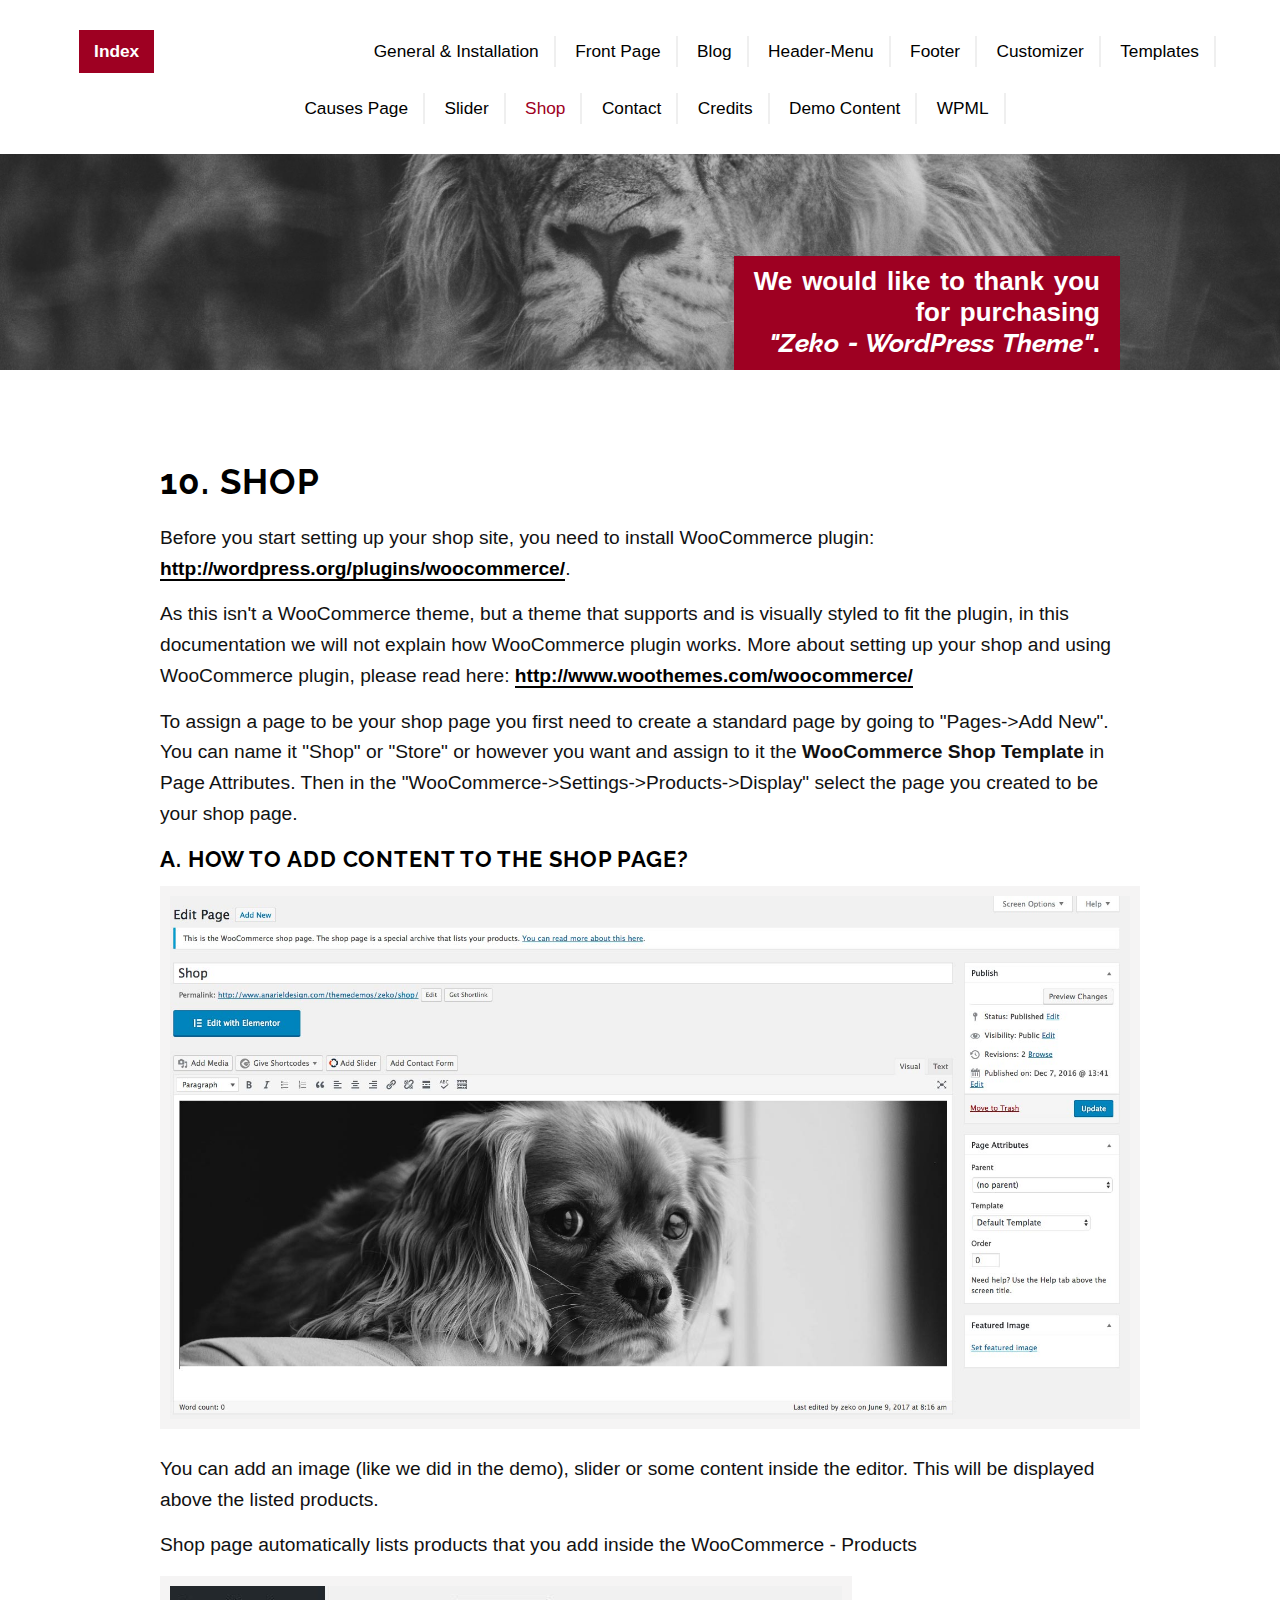
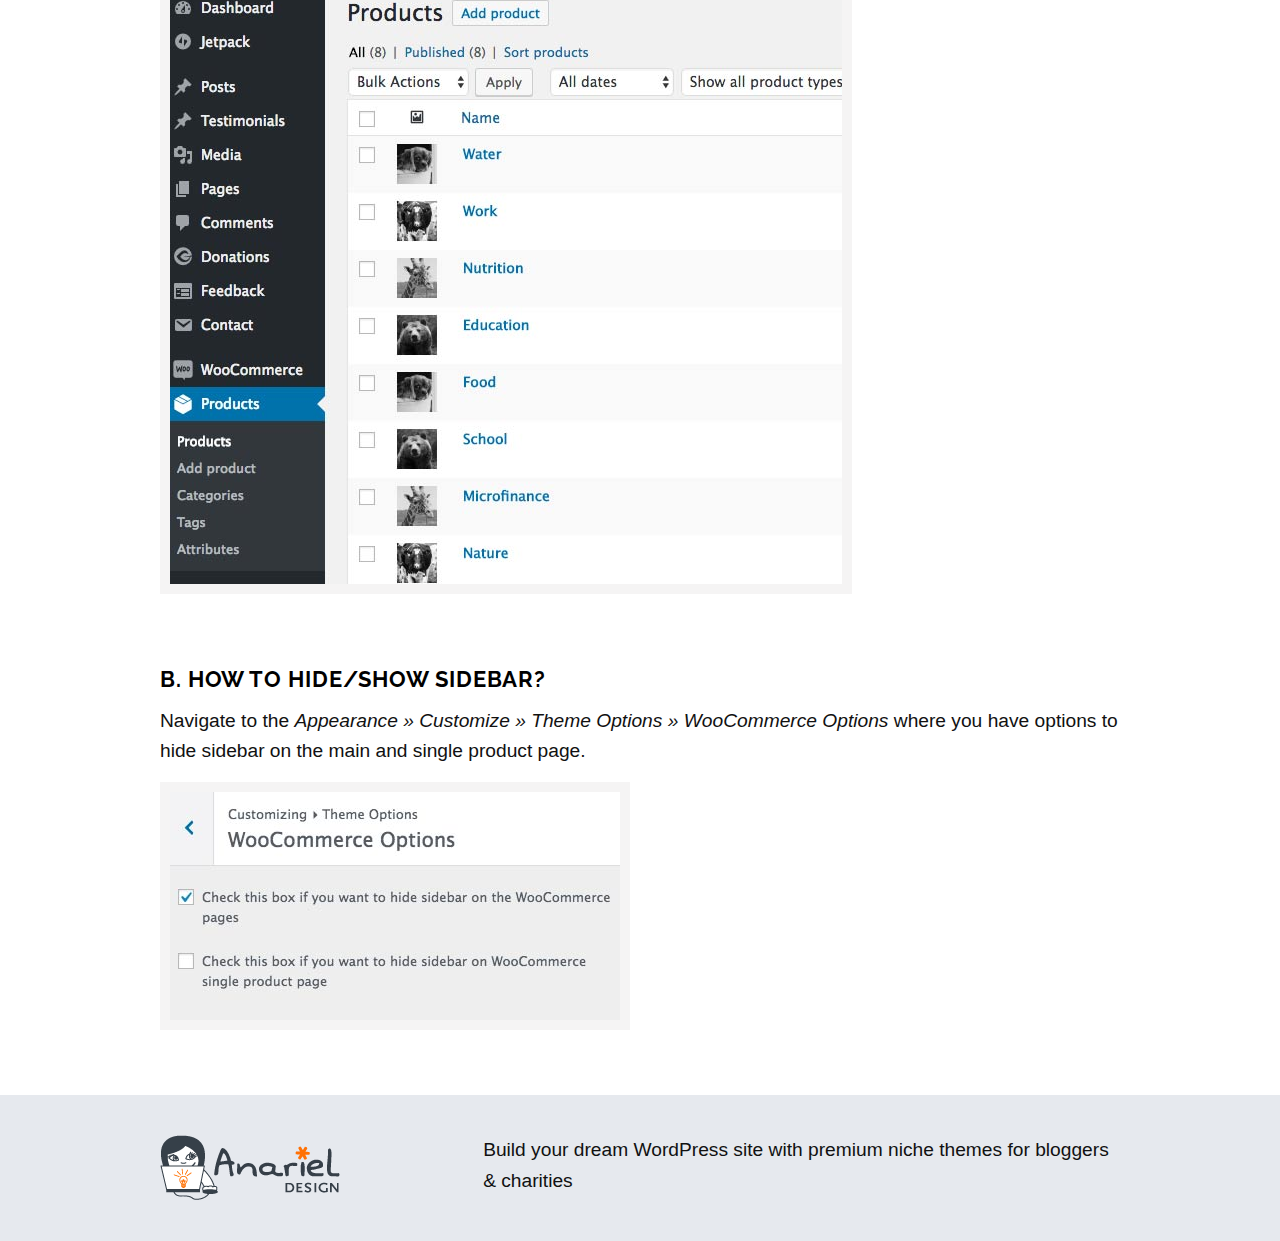
<file: documentation/shop.html>
<!DOCTYPE html>
<!--[if lt IE 7 ]><html class="ie ie6" lang="en"> <![endif]-->
<!--[if IE 7 ]><html class="ie ie7" lang="en"> <![endif]-->
<!--[if IE 8 ]><html class="ie ie8" lang="en"> <![endif]-->
<!--[if (gte IE 9)|!(IE)]><!-->
<html lang="en">
<!--<![endif]-->
<head>

<!-- Basic Page Needs ================================================== 
================================================== -->

<meta charset="utf-8">
<title>Zeko - Premium WordPress Theme</title>
<meta name="description" content="Place to put your description text">
<meta name="author" content="">
<!--[if lt IE 9]>
		<script src="http://html5shim.googlecode.com/svn/trunk/html5.js"></script>
	<![endif]-->

<!-- Mobile Specific Metas ================================================== 
================================================== -->

<meta name="viewport" content="width=device-width, initial-scale=1, maximum-scale=1, user-scalable=0">

<!-- CSS ==================================================
================================================== -->
<link rel="stylesheet" href="css/skeleton.css">
<link rel="stylesheet" href="css/style.css">
<script src="js/modernizr.custom.js"></script>

</head>
<body>

<!-- Navigation and Logo ==================================================
================================================== -->
<div id="headertop">
    <ul id="cbp-tm-menu" class="cbp-tm-menu">
      <li class="introbutton"><a href="content.html">Index</a></li>
      <li><a href="index.html">General & Installation</a></li>
      <li><a href="front.html">Front Page</a></li>
      <li><a href="blog.html">Blog</a></li>
      <li><a href="header.html">Header-Menu</a></li>
      <li><a href="footer.html">Footer</a></li>
      <li><a href="customizer.html">Customizer</a></li>
      <li><a href="templates.html">Templates</a></li>
      <li><a href="causes.html">Causes Page</a></li>
      <li><a href="slider.html">Slider</a></li>
      <li class="current"><a href="shop.html">Shop</a></li>
      <li><a href="contact.html">Contact</a></li>
      <li><a href="credits.html">Credits</a></li>
      <li><a href="demo.html">Demo Content</a></li>
      <li><a href="wpml.html">WPML</a></li>
    </ul>
    <!-- Responsive Menu -->
    <div class="responsive">
      <form id="responsive-menu" action="#" method="post">
        <select>
          <option value="">Menu</option>
          <option value="index.html">General & Installation</option>
          <option value="front.html">Front Page</option>
          <option value="blog.html">Blog</option>
          <option value="header.html">Header/Menu</option>
          <option value="footer.html">Footer</option>
          <option value="customizer.html">Customizer</option>
          <option value="templates.html">Templates</option>
          <option value="causes.html">Causes Page</option>
          <option value="slider.html">Slider</option>
          <option value="shop.html">Shop</option>
          <option value="contact.html">Contact</option>
          <option value="credits.html">Credits</option>
          <option value="demo.html">Demo Content</option>
          <option value="wpml.html">WPML</option>
        </select>
      </form>
    </div>
    <!-- /responsive --> 
</div>
<!-- /headertop --> 
<!-- Image Cover ==================================================
================================================== -->
<div class="header-cover">
  <div class="header templates section">
    <div class="container">
      <div class="header-inner section-inner">
        <div class="blog-info letter">
          <p id="ef-main-description">We would like to thank you<br>
            for purchasing<br>
            <em class="ef-fancy">"Zeko - WordPress Theme"</em>. </p>
        </div>
        <!-- /blog-info --> 
      </div>
      <!-- /header-inner --> 
    </div>
    <!-- /container --> 
  </div>
  <!-- /header-section --> 
</div>
<!-- /header-cover --> 

<div class="offer">
<div class="container">
  <div id="content">
    <h2>10. Shop</h2>
    <p>Before you start setting up your shop site, you need to install WooCommerce plugin: <strong><a href="http://wordpress.org/plugins/woocommerce/">http://wordpress.org/plugins/woocommerce/</a></strong>.</p>
    <p>As this isn't a WooCommerce theme, but a theme that supports and is visually styled to fit the plugin, in this documentation we will not explain how WooCommerce plugin works. More about setting up your shop and using WooCommerce plugin, please read here: <strong><a href="http://www.woothemes.com/woocommerce/">http://www.woothemes.com/woocommerce/</a></strong></p>
    <p>To assign a page to be your shop page you first need to create a standard page by going to &quot;Pages-&gt;Add New&quot;. You can name it "Shop" or "Store" or however you want and assign to it the <strong>WooCommerce Shop Template</strong> in Page Attributes. Then in the &quot;WooCommerce-&gt;Settings-&gt;Products-&gt;Display&quot; select the page you created to be your shop page.</p>
<h4>A. How to add content to the Shop Page?</h4>
    <p><img src="img/48.jpg" alt="" /></p>
    <p>You can add an image (like we did in the demo), slider or some content inside the editor. This will be displayed above the listed products.</p>
    <p>Shop page automatically lists products that you add inside the WooCommerce - Products</p>
    <p><img src="img/49.jpg" alt="" /></p>
    <p>&nbsp;</p>
    <h4>B. How to hide/show sidebar?</h4>
    <p>Navigate to the <em>Appearance » Customize » Theme Options »  WooCommerce Options</em> where you have options to hide sidebar on the main and single product page.</p>
     <p><img src="img/50.jpg" alt="" /></p>
  </div>
  </div>
</div>

<!--Footer ==================================================
================================================== -->
<div id="footerblock">
  <div class="container footer">
  <div class="one_third">
  <a href="http://www.anarieldesign.com/"><img src="img/logo.png" alt="" /></a>
  </div>
  <div class="two_third lastcolumn">
  <p>Build your dream WordPress site with premium niche themes for bloggers & charities</p>
  </div>
    
  </div>
  <!-- /container --> 
</div>
<!-- /footerblock --> 

<!-- Scripts ==================================================
================================================== --> 
<script src="http://code.jquery.com/jquery-1.9.1.min.js"></script> 
<script src="js/screen.js"></script> 
<script src="js/cbpTooltipMenu.min.js"></script>
</body>
</html>
</file>
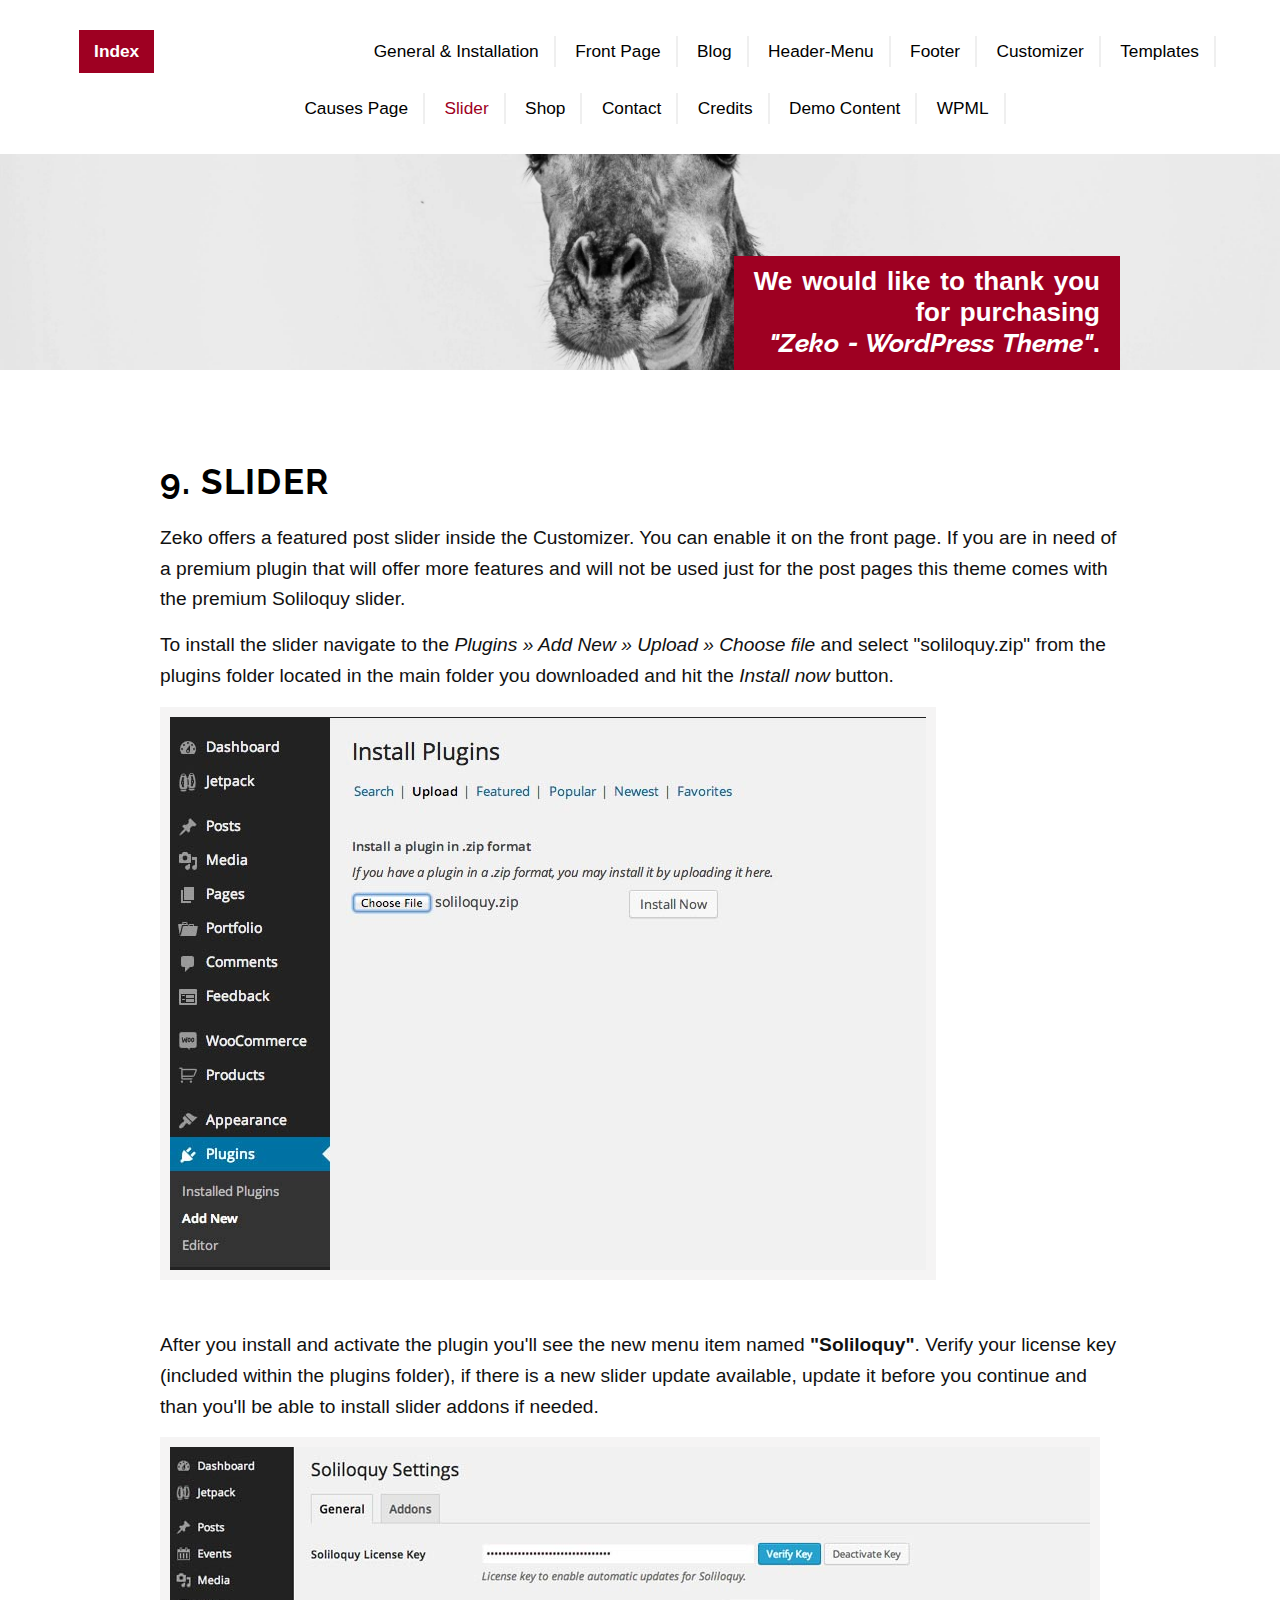
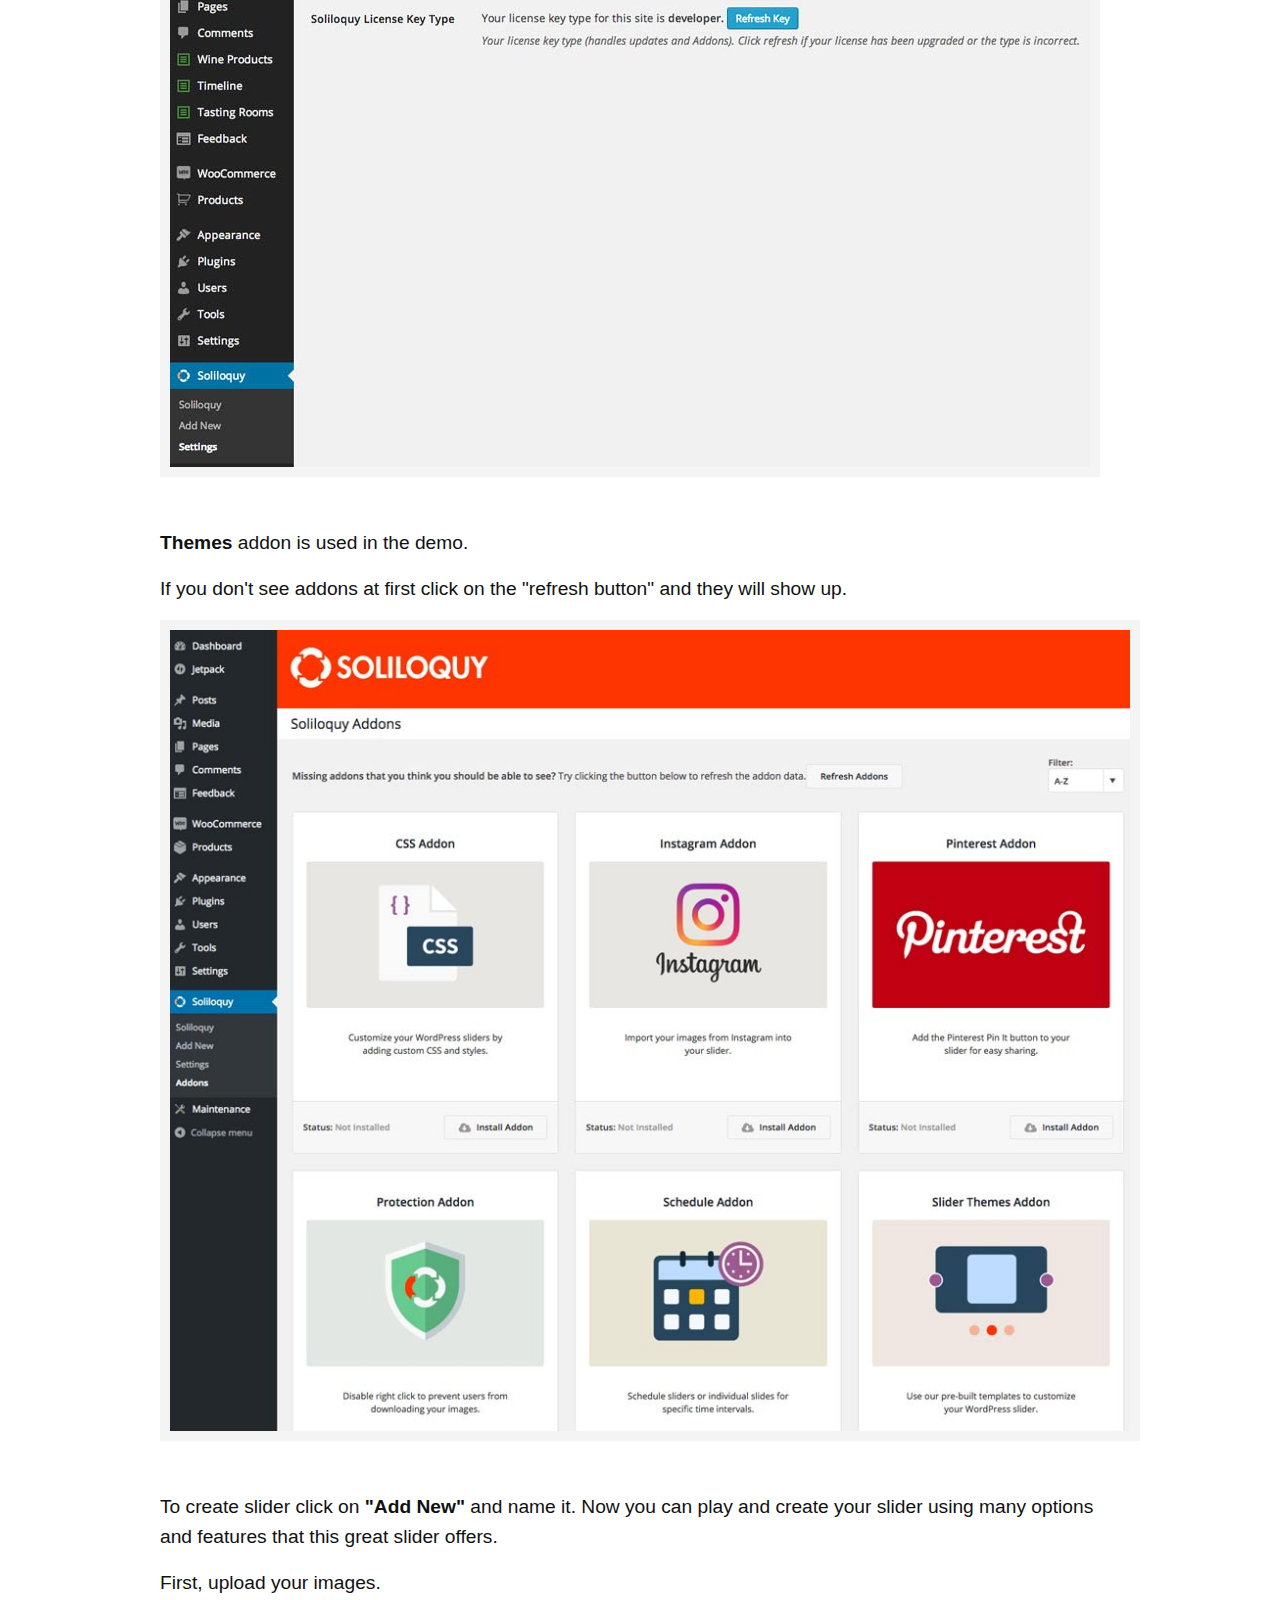
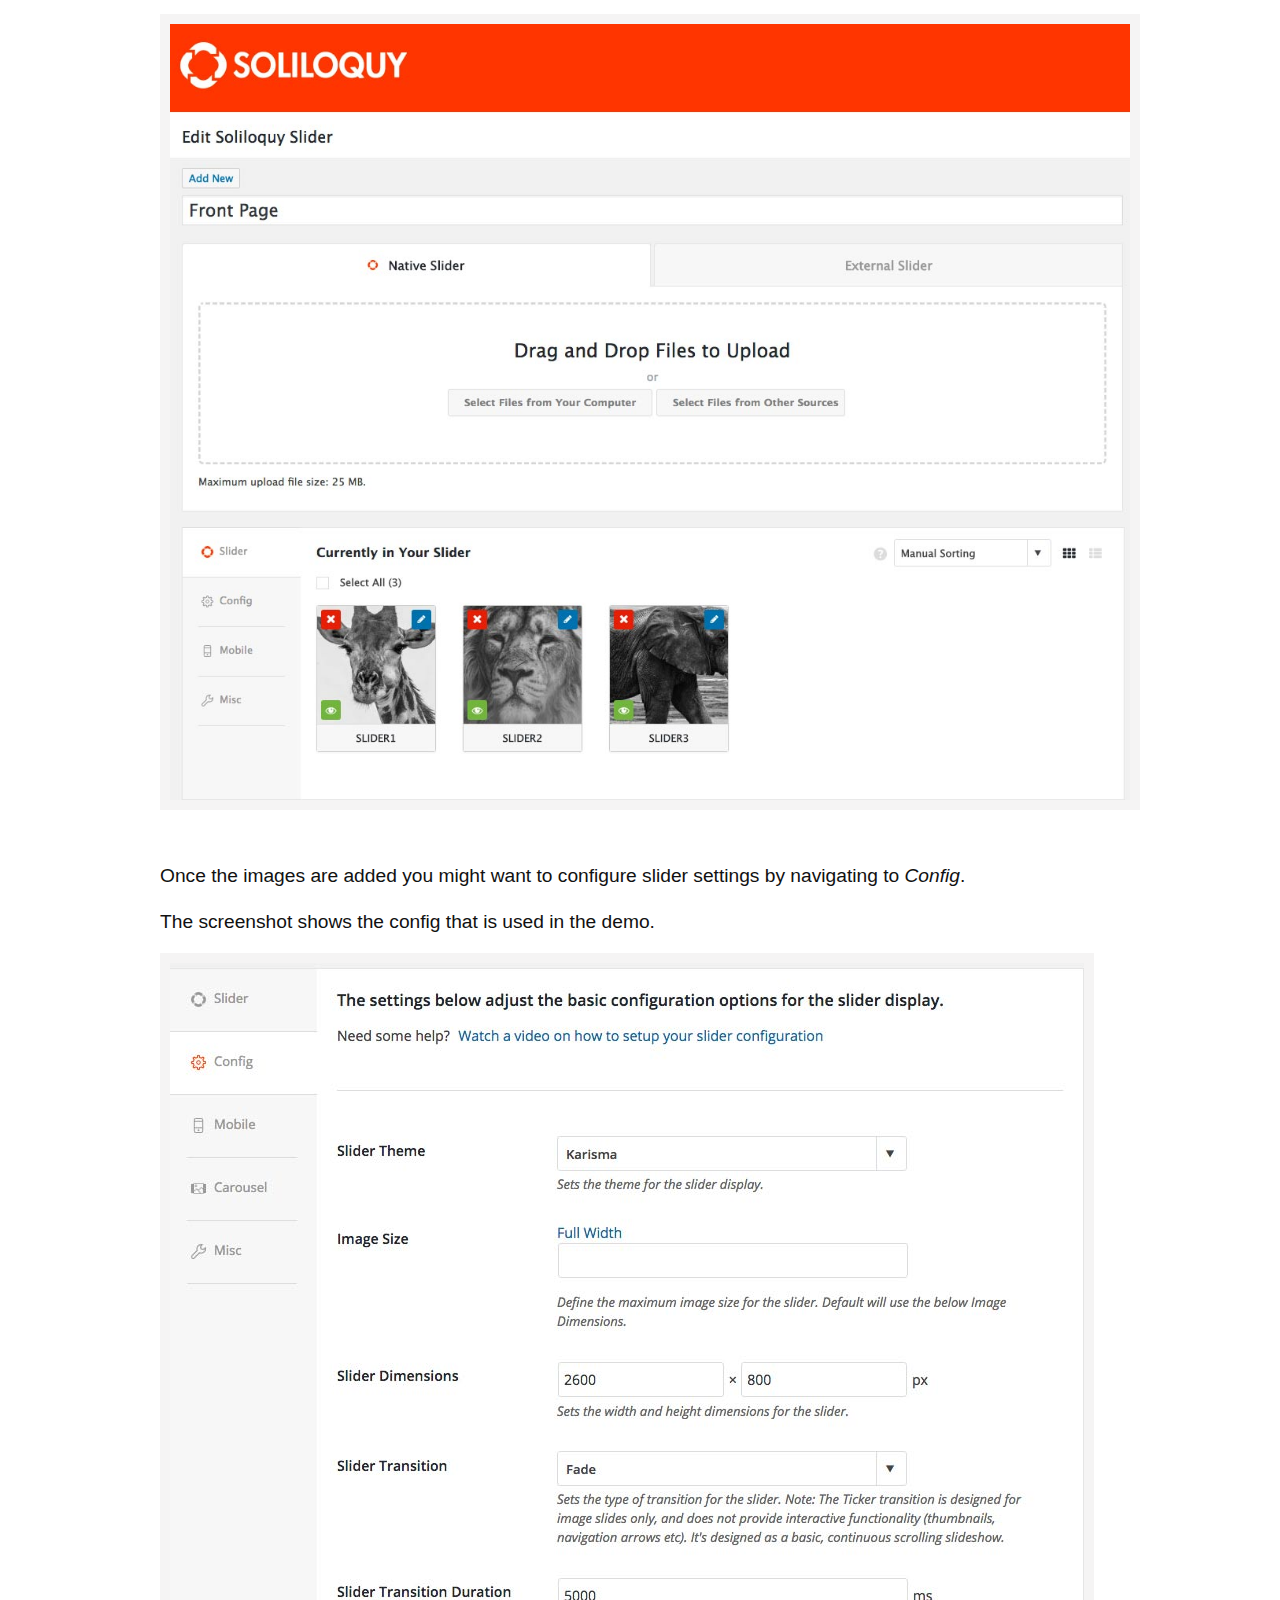
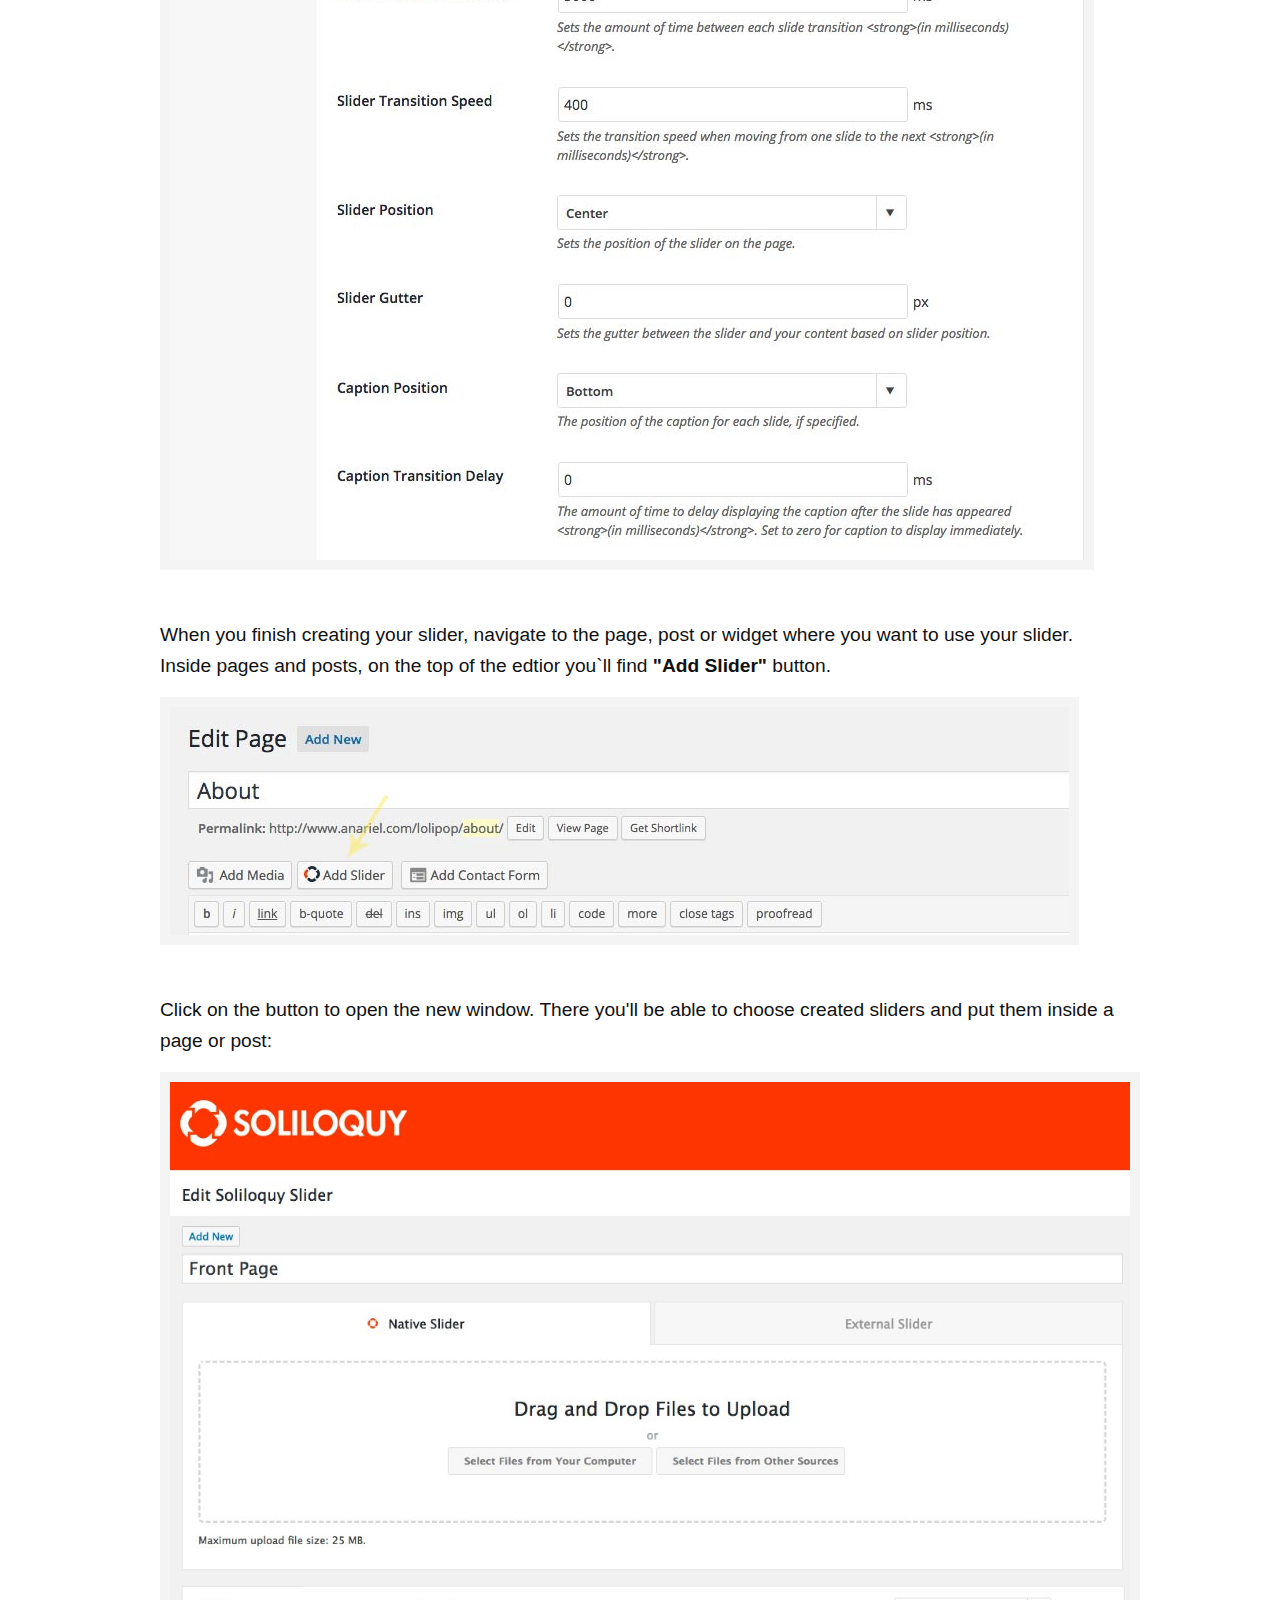
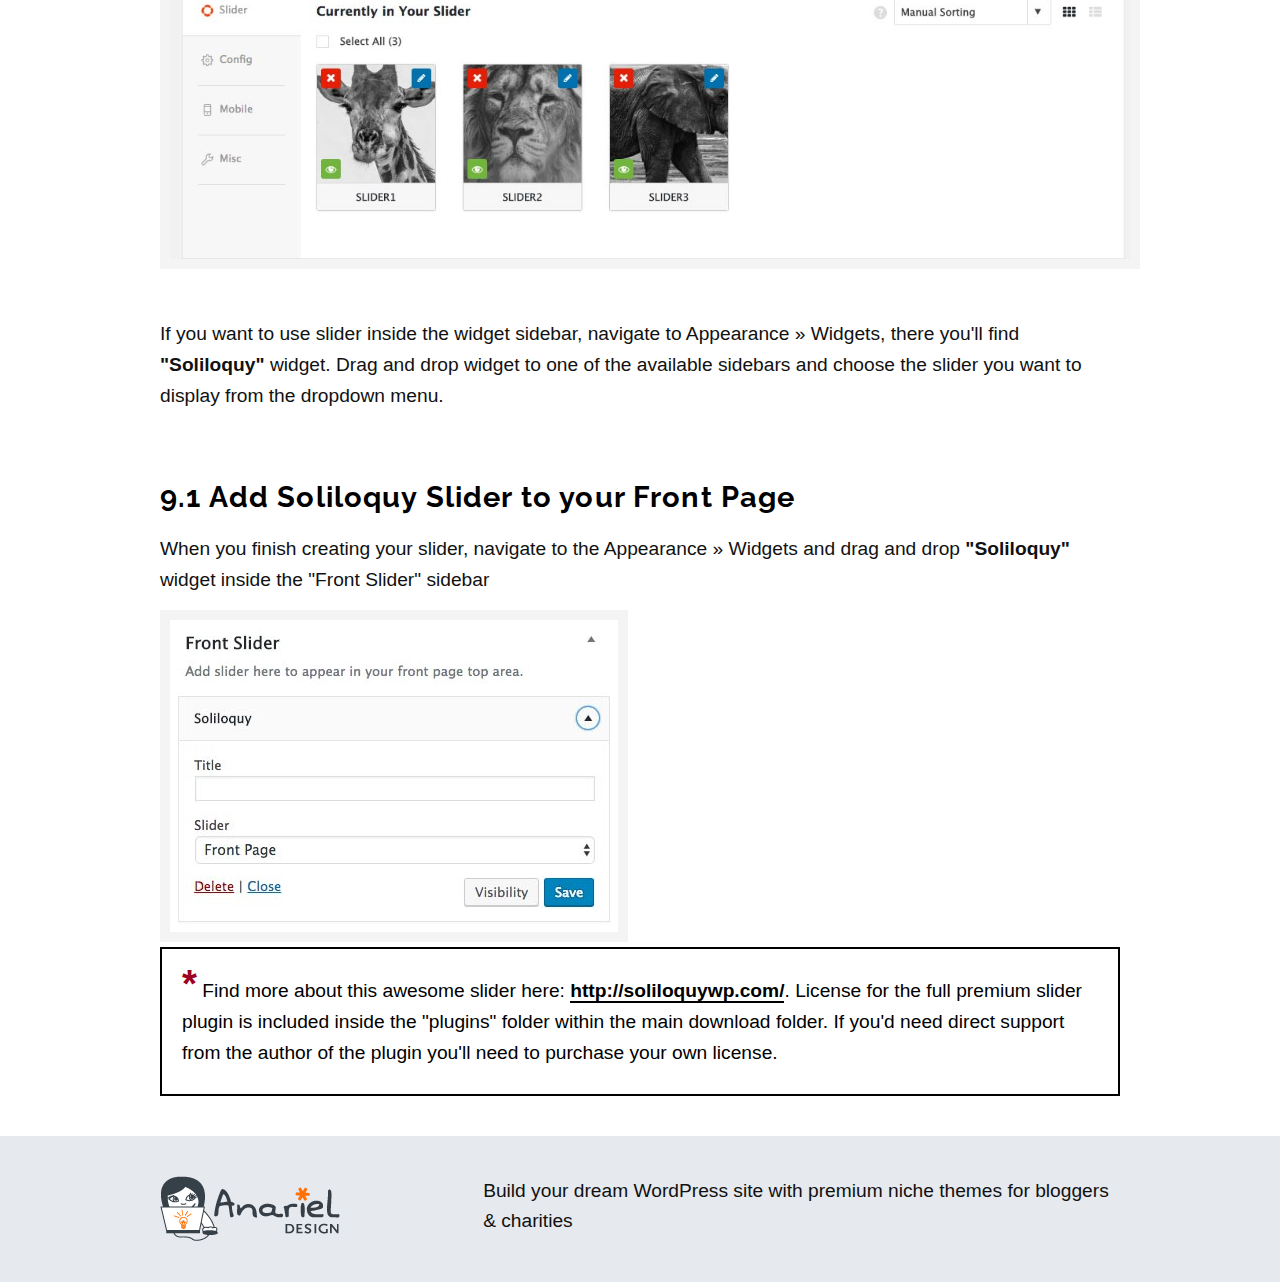
<file: documentation/slider.html>
<!DOCTYPE html>
<!--[if lt IE 7 ]><html class="ie ie6" lang="en"> <![endif]-->
<!--[if IE 7 ]><html class="ie ie7" lang="en"> <![endif]-->
<!--[if IE 8 ]><html class="ie ie8" lang="en"> <![endif]-->
<!--[if (gte IE 9)|!(IE)]><!-->
<html lang="en">
<!--<![endif]-->
<head>

<!-- Basic Page Needs ================================================== 
================================================== -->

<meta charset="utf-8">
<title>Zeko - Premium WordPress Theme</title>
<meta name="description" content="Place to put your description text">
<meta name="author" content="">
<!--[if lt IE 9]>
		<script src="http://html5shim.googlecode.com/svn/trunk/html5.js"></script>
	<![endif]-->

<!-- Mobile Specific Metas ================================================== 
================================================== -->

<meta name="viewport" content="width=device-width, initial-scale=1, maximum-scale=1, user-scalable=0">

<!-- CSS ==================================================
================================================== -->
<link rel="stylesheet" href="css/skeleton.css">
<link rel="stylesheet" href="css/style.css">
<script src="js/modernizr.custom.js"></script>

</head>
<body>

<!-- Navigation and Logo ==================================================
================================================== -->
<div id="headertop">
    <ul id="cbp-tm-menu" class="cbp-tm-menu">
      <li class="introbutton"><a href="content.html">Index</a></li>
      <li><a href="index.html">General & Installation</a></li>
      <li><a href="front.html">Front Page</a></li>
      <li><a href="blog.html">Blog</a></li>
      <li><a href="header.html">Header-Menu</a></li>
      <li><a href="footer.html">Footer</a></li>
      <li><a href="customizer.html">Customizer</a></li>
      <li><a href="templates.html">Templates</a></li>
      <li><a href="causes.html">Causes Page</a></li>
      <li class="current"><a href="slider.html">Slider</a></li>
      <li><a href="shop.html">Shop</a></li>
      <li><a href="contact.html">Contact</a></li>
      <li><a href="credits.html">Credits</a></li>
      <li><a href="demo.html">Demo Content</a></li>
      <li><a href="wpml.html">WPML</a></li>
    </ul>
    <!-- Responsive Menu -->
    <div class="responsive">
      <form id="responsive-menu" action="#" method="post">
        <select>
          <option value="">Menu</option>
          <option value="index.html">General & Installation</option>
          <option value="front.html">Front Page</option>
          <option value="blog.html">Blog</option>
          <option value="header.html">Header/Menu</option>
          <option value="footer.html">Footer</option>
          <option value="customizer.html">Customizer</option>
          <option value="templates.html">Templates</option>
          <option value="causes.html">Causes Page</option>
          <option value="slider.html">Slider</option>
          <option value="shop.html">Shop</option>
          <option value="contact.html">Contact</option>
          <option value="credits.html">Credits</option>
          <option value="demo.html">Demo Content</option>
          <option value="wpml.html">WPML</option>
        </select>
      </form>
    </div>
    <!-- /responsive --> 
</div>
<!-- /headertop --> 
<!-- Image Cover ==================================================
================================================== -->
<div class="header-cover">
  <div class="header footerpart section">
    <div class="container">
      <div class="header-inner section-inner">
        <div class="blog-info letter">
          <p id="ef-main-description">We would like to thank you<br>
            for purchasing<br>
            <em class="ef-fancy">"Zeko - WordPress Theme"</em>. </p>
        </div>
        <!-- /blog-info --> 
      </div>
      <!-- /header-inner --> 
    </div>
    <!-- /container --> 
  </div>
  <!-- /header-section --> 
</div>
<!-- /header-cover --> 

<div class="offer">
<div class="container">
  <div id="content">
    <h2>9. Slider</h2>
    <p>Zeko offers a featured post slider inside the Customizer. You can enable it on the front page. If you are in need of a premium plugin that will offer more features and will not be used just for the post pages this theme comes with the premium Soliloquy slider.</p>
    <p>To install the slider navigate to the <em>Plugins » Add New » Upload » Choose file</em> and select &quot;soliloquy.zip&quot; from the plugins folder located in the main folder you downloaded and hit the <em>Install now</em> button.</p>
    <img src="img/40.jpg" alt="" />
    <p>&nbsp;</p>
    <p>After you install and activate the plugin you'll see the new menu item named <strong>"Soliloquy"</strong>. Verify your license key (included within the plugins folder), if there is a new slider update available, update it before you continue and than you'll be able to install slider addons if needed.</p>
    <img src="img/41.jpg" alt="" />
    <p>&nbsp;</p>
    <p><strong>Themes</strong> addon is used in the demo.</p>
    <p>If you don't see addons at first click on the "refresh button" and they will show up.</p>
    <img src="img/42.jpg" alt="" />
    <p>&nbsp;</p>
    <p>To create slider click on <strong>"Add New"</strong> and  name it. Now you can play and create your slider using many options and features that this great slider offers.</p>
    <p>First, upload your images.</p>
    <img src="img/43.jpg" alt="" />
    <p>&nbsp;</p>
    <p>Once the images are added you might want to configure slider settings by navigating to <em>Config</em>.</p>
    <p>The screenshot shows the config  that is used in the demo.</p>
    <img src="img/44.jpg" alt="" />
    <p>&nbsp;</p>
    <p>When you finish creating your slider, navigate to the  page, post or widget where you want to use your slider. Inside pages and posts, on the top of the edtior you`ll find <strong>"Add Slider" </strong>button.</p>
    <img src="img/45.jpg" alt="" />
    <p>&nbsp;</p>
    <p>Click on the button to open the new window. There you'll be able to choose created sliders and put them inside a page or post:</p>
    <img src="img/46.jpg" alt="" />
    <p>&nbsp;</p>
    <p>If you want to use slider inside the widget sidebar, navigate to <span class="colored">Appearance » Widgets</span>, there you'll find <strong>"Soliloquy"</strong> widget. Drag and drop widget to one of the available sidebars and choose the slider you want to display from the dropdown menu.</p>
    <p>&nbsp;</p>
    <h3>9.1 Add Soliloquy Slider to your Front Page</h3>
    <p>When you finish creating your slider, navigate to the <span class="colored">Appearance » Widgets</span> and drag and drop <strong>"Soliloquy"</strong> widget inside the "Front Slider" sidebar</p>
    <img src="img/47.jpg" alt="" />
    <div class="note_box">
    <p><span class="color">*</span> Find more about this awesome slider here: <strong><a href="http://soliloquywp.com/">http://soliloquywp.com/</a></strong>.
     License for the full premium slider plugin is included inside the "plugins" folder within the main download folder. If you'd need direct support from the author of the plugin you'll need to purchase your own license.</p>
    </div>
    </div>
  </div>
  </div>
</div>

<!--Footer ==================================================
================================================== -->
<div id="footerblock">
  <div class="container footer">
  <div class="one_third">
  <a href="http://www.anarieldesign.com/"><img src="img/logo.png" alt="" /></a>
  </div>
  <div class="two_third lastcolumn">
  <p>Build your dream WordPress site with premium niche themes for bloggers & charities</p>
  </div>
    
  </div>
  <!-- /container --> 
</div>
<!-- /footerblock --> 

<!-- Scripts ==================================================
================================================== --> 
<script src="http://code.jquery.com/jquery-1.9.1.min.js"></script> 
<script src="js/screen.js"></script> 
<script src="js/cbpTooltipMenu.min.js"></script>
</body>
</html>
</file>
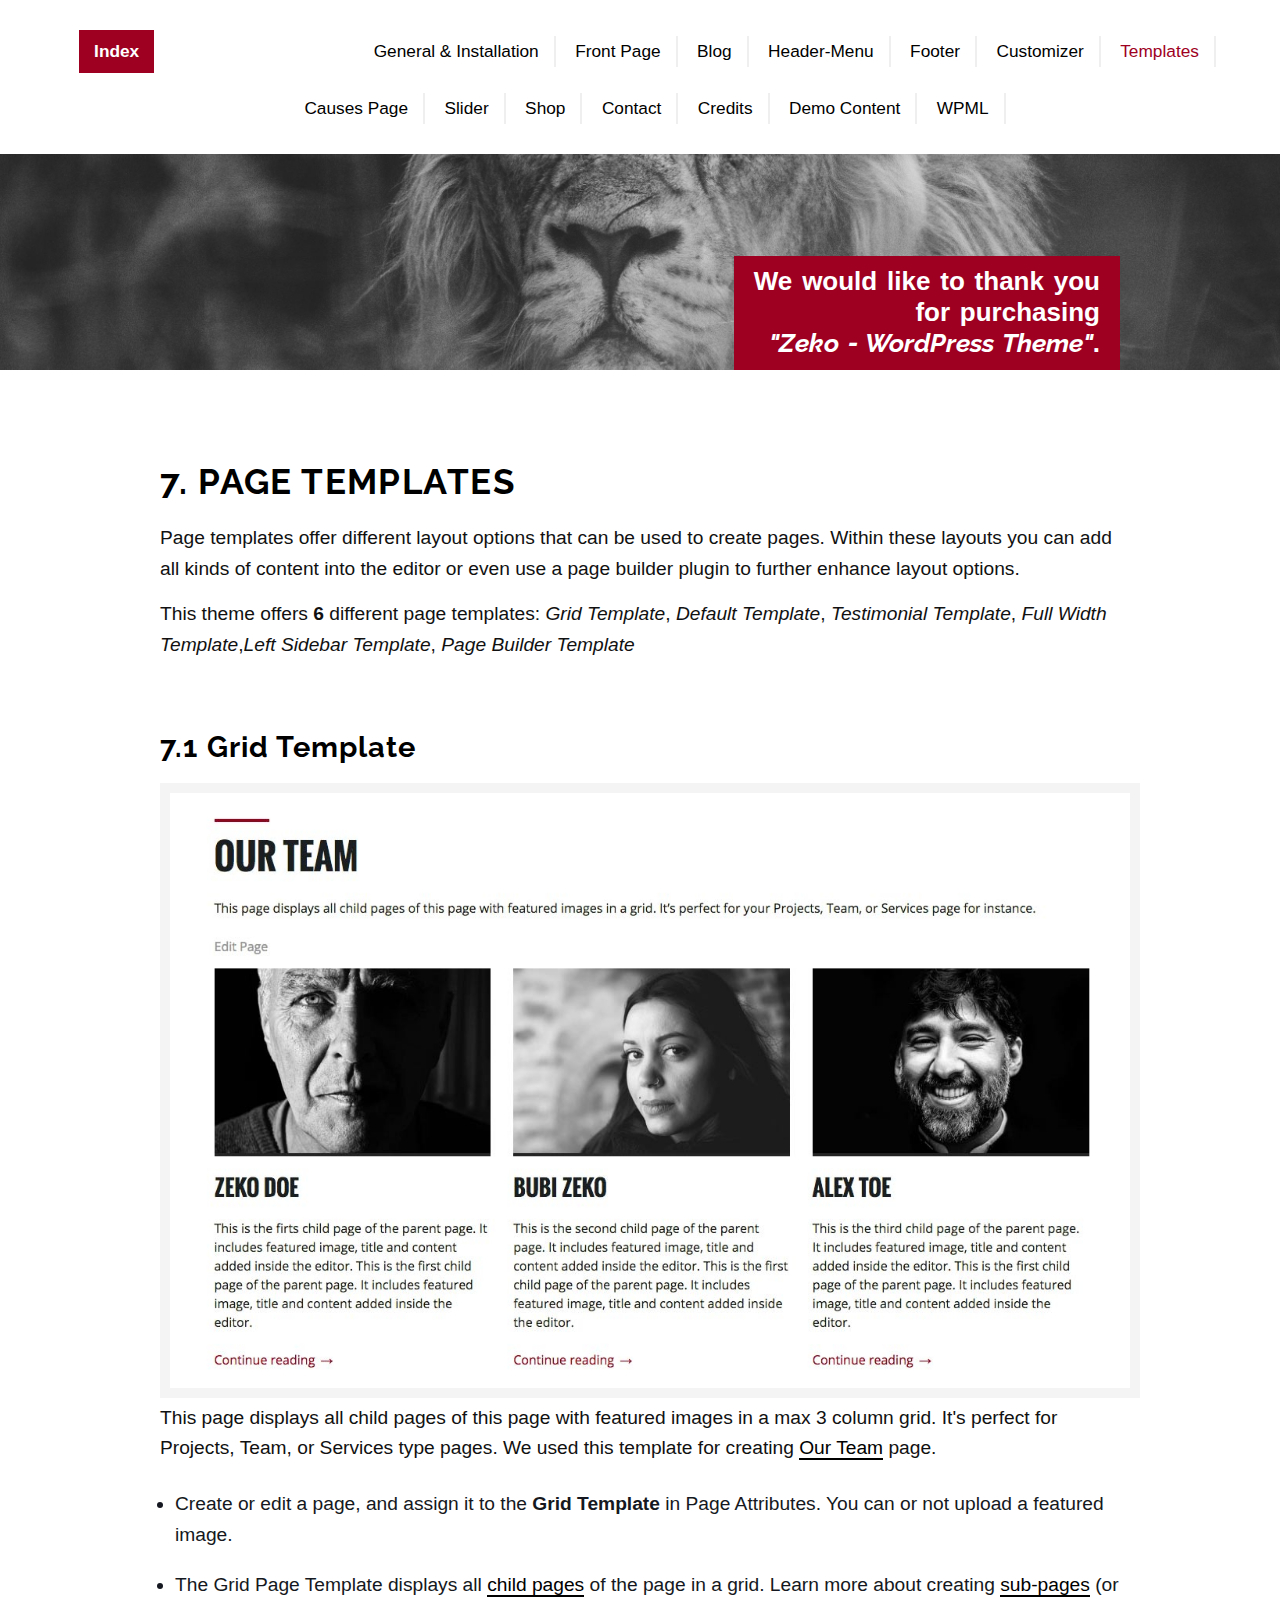
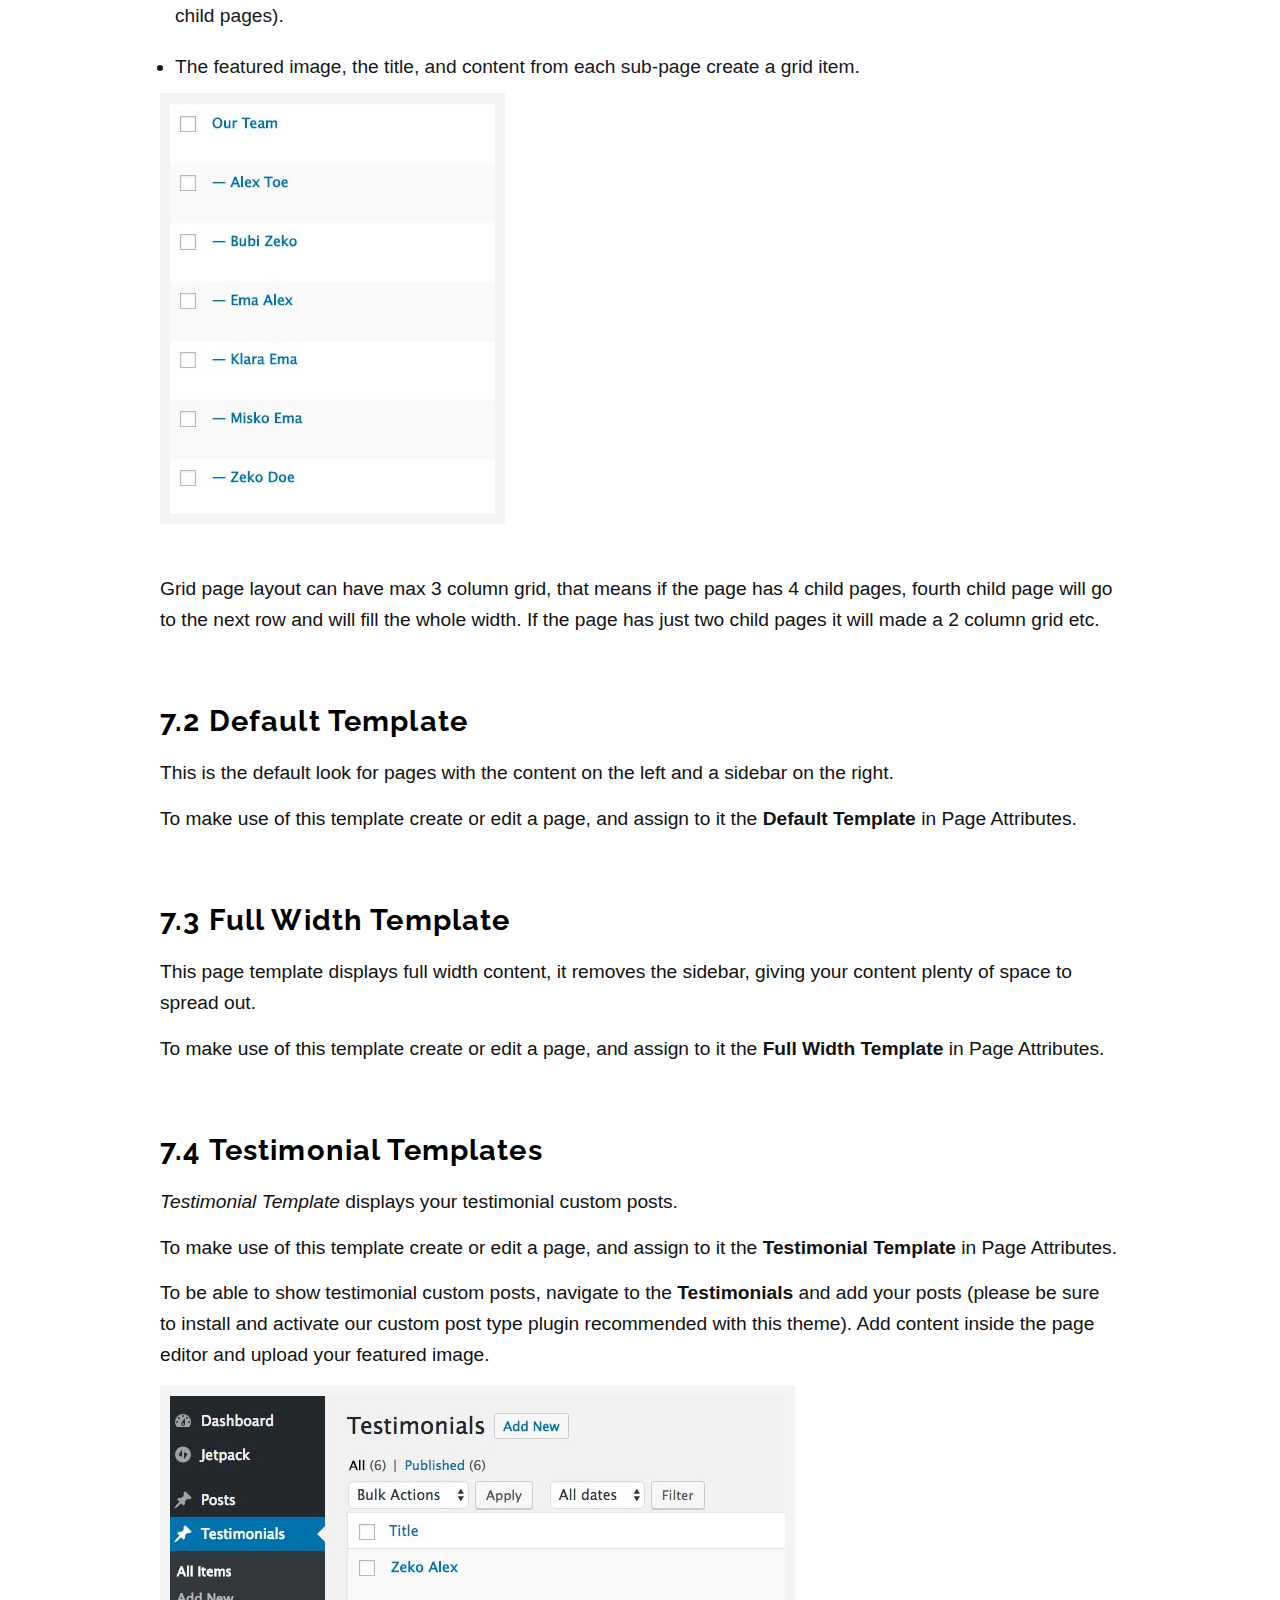
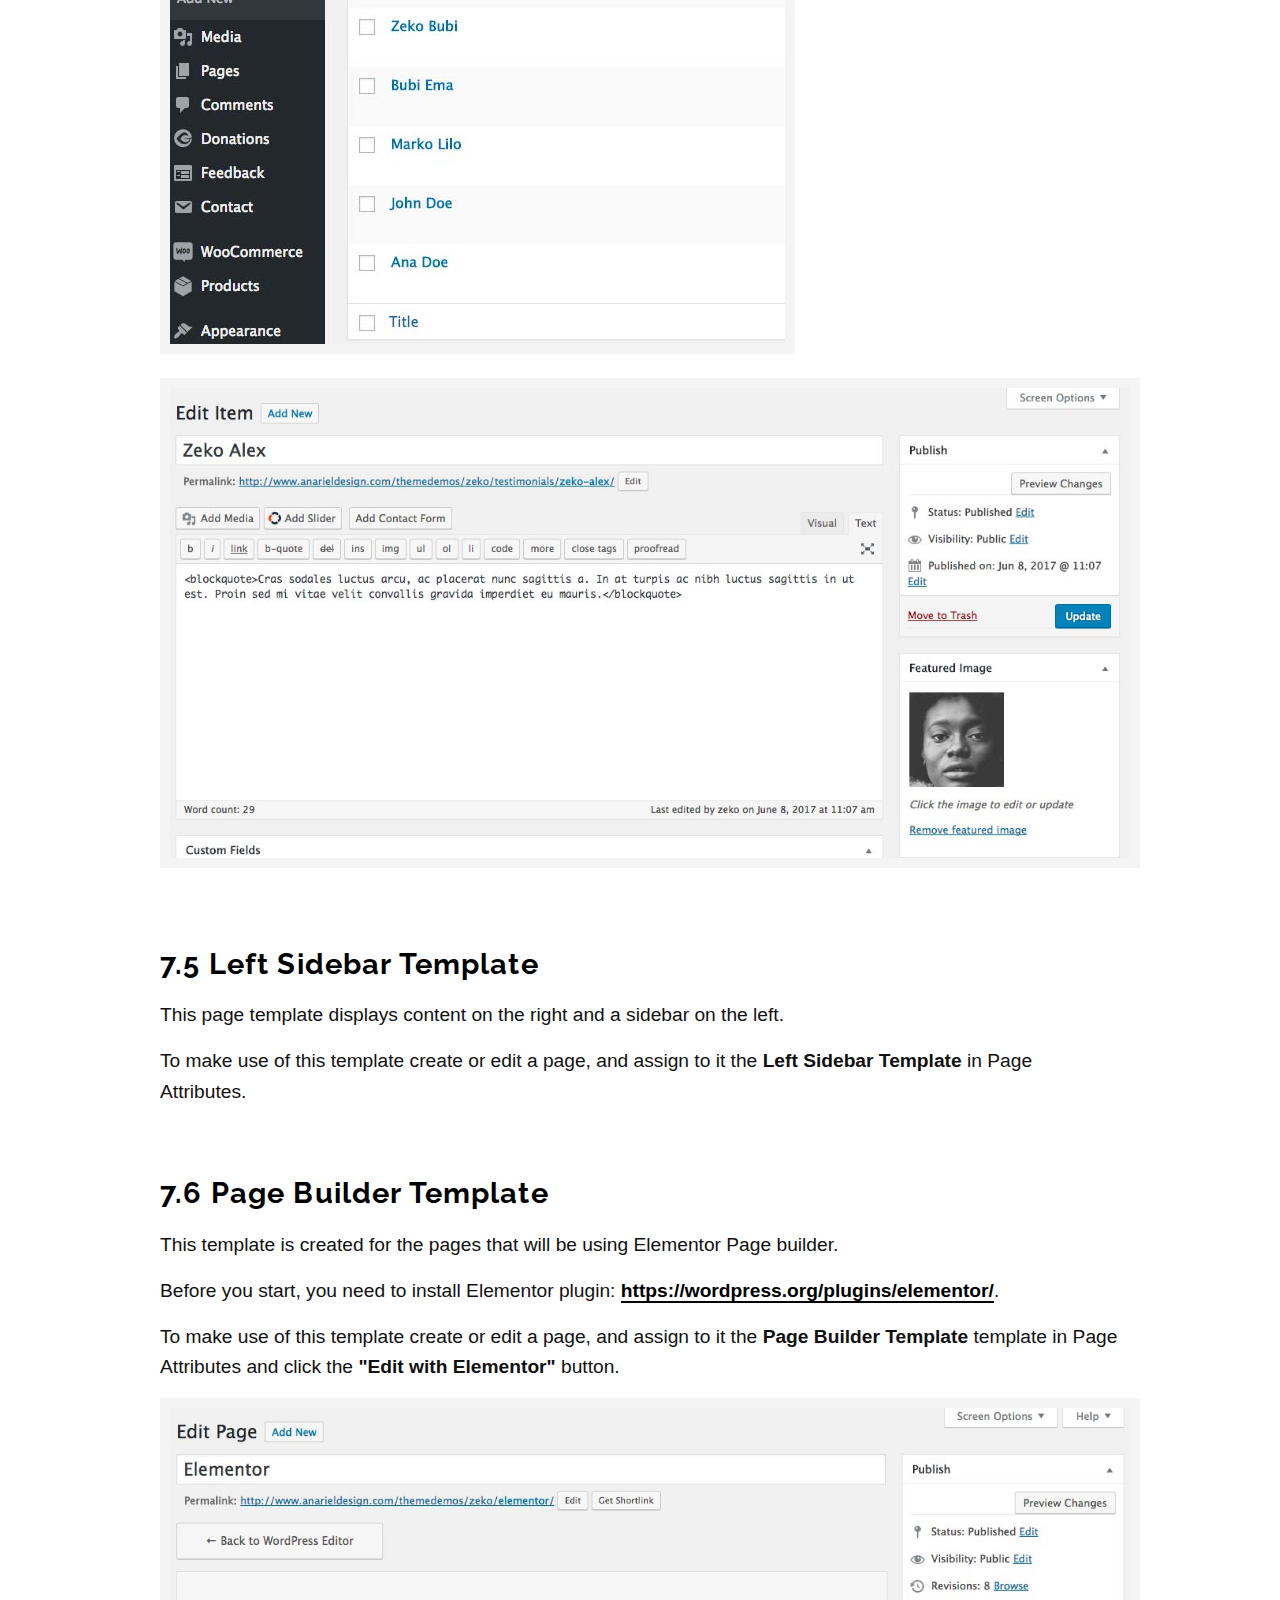
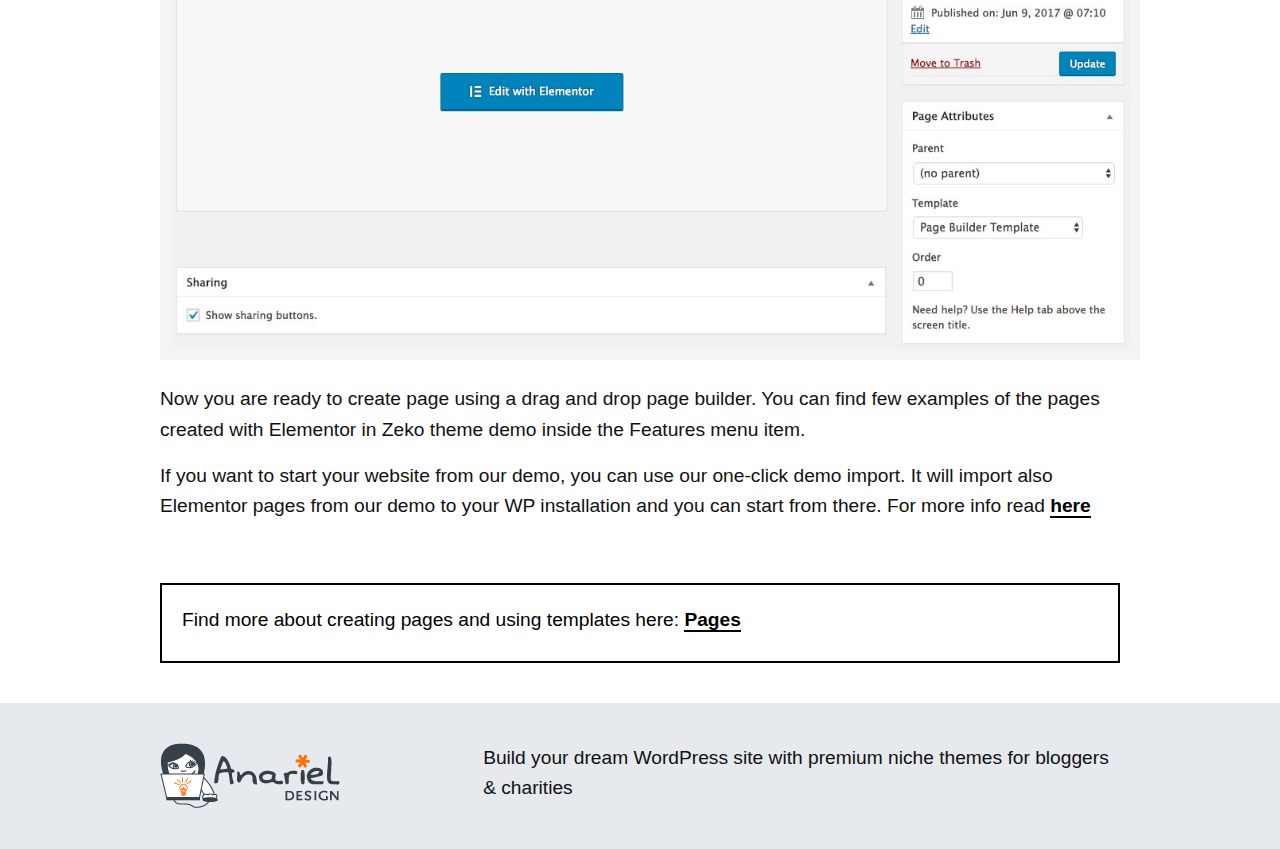
<file: documentation/templates.html>
<!DOCTYPE html>
<!--[if lt IE 7 ]><html class="ie ie6" lang="en"> <![endif]-->
<!--[if IE 7 ]><html class="ie ie7" lang="en"> <![endif]-->
<!--[if IE 8 ]><html class="ie ie8" lang="en"> <![endif]-->
<!--[if (gte IE 9)|!(IE)]><!-->
<html lang="en">
<!--<![endif]-->
<head>

<!-- Basic Page Needs ================================================== 
================================================== -->

<meta charset="utf-8">
<title>Zeko - Premium WordPress Theme</title>
<meta name="description" content="Place to put your description text">
<meta name="author" content="">
<!--[if lt IE 9]>
		<script src="http://html5shim.googlecode.com/svn/trunk/html5.js"></script>
	<![endif]-->

<!-- Mobile Specific Metas ================================================== 
================================================== -->

<meta name="viewport" content="width=device-width, initial-scale=1, maximum-scale=1, user-scalable=0">

<!-- CSS ==================================================
================================================== -->
<link rel="stylesheet" href="css/skeleton.css">
<link rel="stylesheet" href="css/style.css">
<script src="js/modernizr.custom.js"></script>

</head>
<body>

<!-- Navigation and Logo ==================================================
================================================== -->
<div id="headertop">
    <ul id="cbp-tm-menu" class="cbp-tm-menu">
      <li class="introbutton"><a href="content.html">Index</a></li>
      <li><a href="index.html">General & Installation</a></li>
      <li><a href="front.html">Front Page</a></li>
      <li><a href="blog.html">Blog</a></li>
      <li><a href="header.html">Header-Menu</a></li>
      <li><a href="footer.html">Footer</a></li>
      <li><a href="customizer.html">Customizer</a></li>
      <li class="current"><a href="templates.html">Templates</a></li>
      <li><a href="causes.html">Causes Page</a></li>
      <li><a href="slider.html">Slider</a></li>
      <li><a href="shop.html">Shop</a></li>
      <li><a href="contact.html">Contact</a></li>
      <li><a href="credits.html">Credits</a></li>
      <li><a href="demo.html">Demo Content</a></li>
      <li><a href="wpml.html">WPML</a></li>
    </ul>
    <!-- Responsive Menu -->
    <div class="responsive">
      <form id="responsive-menu" action="#" method="post">
        <select>
          <option value="">Menu</option>
          <option value="index.html">General & Installation</option>
          <option value="front.html">Front Page</option>
          <option value="blog.html">Blog</option>
          <option value="header.html">Header/Menu</option>
          <option value="footer.html">Footer</option>
          <option value="customizer.html">Customizer</option>
          <option value="templates.html">Templates</option>
          <option value="causes.html">Causes Page</option>
          <option value="slider.html">Slider</option>
          <option value="shop.html">Shop</option>
          <option value="contact.html">Contact</option>
          <option value="credits.html">Credits</option>
          <option value="demo.html">Demo Content</option>
          <option value="wpml.html">WPML</option>
        </select>
      </form>
    </div>
    <!-- /responsive --> 
</div>
<!-- /headertop --> 
<!-- Image Cover ==================================================
================================================== -->
<div class="header-cover">
  <div class="header templates section">
    <div class="container">
      <div class="header-inner section-inner">
        <div class="blog-info letter">
          <p id="ef-main-description">We would like to thank you<br>
            for purchasing<br>
            <em class="ef-fancy">"Zeko - WordPress Theme"</em>. </p>
        </div>
        <!-- /blog-info --> 
      </div>
      <!-- /header-inner --> 
    </div>
    <!-- /container --> 
  </div>
  <!-- /header-section --> 
</div>
<!-- /header-cover --> 

<div class="offer">
<div class="container">
  <div id="content">
    <h2>7. Page Templates</h2>
    <p>Page templates offer different layout options that can be used to create pages. Within these layouts you can add all kinds of content into the editor or even use a page builder plugin to further enhance layout options.</p>
    <p>This theme offers <strong>6</strong> different page templates: <em>Grid Template</em>, <em>Default Template</em>, <em>Testimonial Template</em>, <em>Full Width Template</em>,<em>Left Sidebar Template</em>, <em>Page Builder Template</em></p>
    <p>&nbsp;</p>
    <h3>7.1 Grid Template</h3>
      <img src="img/36.jpg" alt="" />
    <p>This page displays all child pages of this page with featured images in a max 3 column grid. It's perfect for  Projects, Team, or Services type pages. We used this template for creating <a href="http://www.anarieldesign.com/themedemos/zeko/our-team/" target="_blank">Our Team</a> page.</p>
    <ul>
    <li>Create or edit a page, and assign it to the <strong>Grid Template</strong> in Page Attributes. You can or not upload a featured image. </li>
    <li>The Grid Page Template displays all <a href="http://en.support.wordpress.com/pages/page-attributes/#parent" target="_blank">child pages</a> of the page in a grid. Learn more about creating <a href="http://en.support.wordpress.com/pages/#create-sub-pages-page-order" target="_blank">sub-pages</a> (or child pages).</li>
    <li>The featured image, the title, and content from each sub-page create a grid item.</li>
    </ul>
    <img src="img/35.jpg" alt="" />
    <p>&nbsp;</p>
    <p>Grid page layout can have max 3 column grid, that means if the page has 4 child pages, fourth child page will go to the next row and will fill the whole width. If the page has just two child pages it will made a 2 column grid  etc.</p>
    <p>&nbsp;</p>
    <h3>7.2 Default Template</h3>
    <p>This is the default look for pages  with the content on the left and a sidebar on the right.</p>
    <p>To make use of this template create or edit a page, and assign to it the <strong>Default Template</strong> in Page Attributes.</p>
    <p>&nbsp;</p>
    <h3>7.3 Full Width Template</h3>
    <p>This page template displays full width content, it removes the sidebar, giving your content plenty of space to spread out.</p>
    <p>To make use of this template create or edit a page, and assign to it the <strong>Full Width Template</strong> in Page Attributes.</p>
    <p>&nbsp;</p>
    <h3>7.4 Testimonial Templates</h3>
    <p><em>Testimonial Template</em> displays your testimonial custom posts.</p>
    <p>To make use of this template create or edit a page, and assign to it the <strong>Testimonial Template</strong> in Page Attributes.</p>
    <p>To be able to show testimonial custom posts, navigate to the <strong>Testimonials</strong> and add your posts (please be sure to install and activate our custom post type plugin recommended with this theme). Add content inside the page editor and upload your featured image.</p>
    <p><img src="img/37.jpg" alt="" /></p>
    <p><img src="img/38.jpg" alt="" /></p>
    <p>&nbsp;</p>
    <h3>7.5 Left Sidebar Template</h3>
    <p>This page template displays content on the right and a sidebar on the left.</p>
    <p>To make use of this template create or edit a page, and assign to it the <strong>Left Sidebar Template</strong> in Page Attributes.</p>
    <p>&nbsp;</p>
    <h3>7.6 Page Builder Template</h3>
    <p>This template is created for the pages that will be using Elementor Page builder.</p>
    <p>Before you start, you need to install Elementor plugin: <strong><a href="https://wordpress.org/plugins/elementor/">https://wordpress.org/plugins/elementor/</a></strong>.</p>
    <p>To make use of this template create or edit a page, and assign to it the <strong>Page Builder Template</strong> template in Page Attributes and click  the <strong>"Edit with Elementor"</strong> button.</p>
    <p><img src="img/39.jpg" alt="" /></p>
    <p>Now you are ready to create page using a drag and drop page builder. You can find few examples of the pages created with Elementor in Zeko theme demo inside the Features menu item.</p>
    <p>If you want to start your website from our demo, you can use our one-click demo import. It will import also Elementor pages from our demo to your WP installation and you can start from there. For more info read <strong><a href="demo.html">here</a></strong></p>
    <p>&nbsp;</p>
    <div class="note_box">
    <p>Find more about creating pages and using templates here: <strong><a href="https://codex.wordpress.org/Pages">Pages</a></strong></p>
    </div>
    </div>
  </div>
  </div>
</div>

<!--Footer ==================================================
================================================== -->
<div id="footerblock">
  <div class="container footer">
  <div class="one_third">
  <a href="http://www.anarieldesign.com/"><img src="img/logo.png" alt="" /></a>
  </div>
  <div class="two_third lastcolumn">
  <p>Build your dream WordPress site with premium niche themes for bloggers & charities</p>
  </div>
    
  </div>
  <!-- /container --> 
</div>
<!-- /footerblock --> 

<!-- Scripts ==================================================
================================================== --> 
<script src="http://code.jquery.com/jquery-1.9.1.min.js"></script> 
<script src="js/screen.js"></script> 
<script src="js/cbpTooltipMenu.min.js"></script>
</body>
</html>
</file>
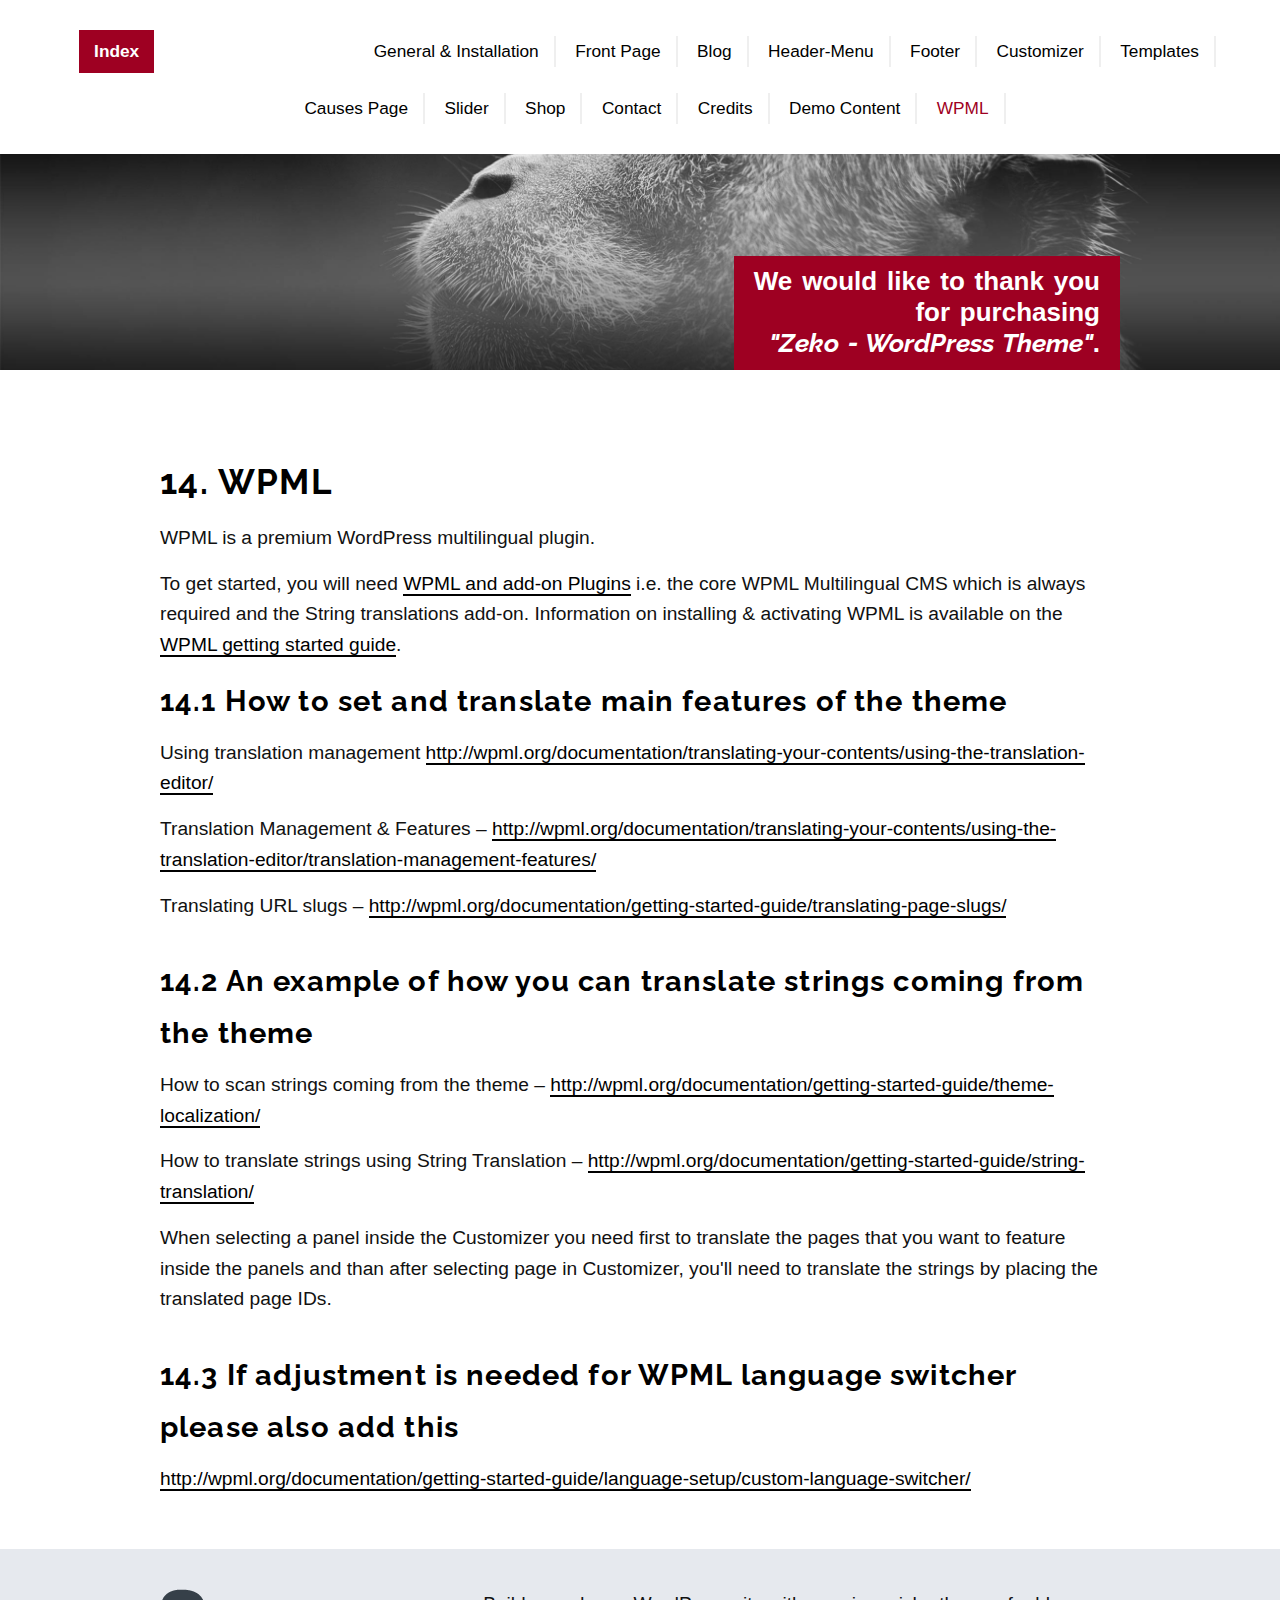
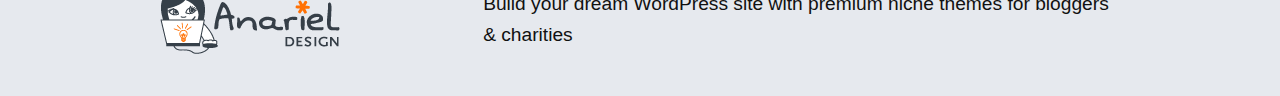
<file: documentation/wpml.html>
<!DOCTYPE html>
<!--[if lt IE 7 ]><html class="ie ie6" lang="en"> <![endif]-->
<!--[if IE 7 ]><html class="ie ie7" lang="en"> <![endif]-->
<!--[if IE 8 ]><html class="ie ie8" lang="en"> <![endif]-->
<!--[if (gte IE 9)|!(IE)]><!-->
<html lang="en">
<!--<![endif]-->
<head>

<!-- Basic Page Needs ================================================== 
================================================== -->

<meta charset="utf-8">
<title>Zeko - Premium WordPress Theme</title>
<meta name="description" content="Place to put your description text">
<meta name="author" content="">
<!--[if lt IE 9]>
		<script src="http://html5shim.googlecode.com/svn/trunk/html5.js"></script>
	<![endif]-->

<!-- Mobile Specific Metas ================================================== 
================================================== -->

<meta name="viewport" content="width=device-width, initial-scale=1, maximum-scale=1, user-scalable=0">

<!-- CSS ==================================================
================================================== -->
<link rel="stylesheet" href="css/skeleton.css">
<link rel="stylesheet" href="css/style.css">
<script src="js/modernizr.custom.js"></script>

</head>
<body>

<!-- Navigation and Logo ==================================================
================================================== -->
<div id="headertop">
    <ul id="cbp-tm-menu" class="cbp-tm-menu">
      <li class="introbutton"><a href="content.html">Index</a></li>
      <li><a href="index.html">General & Installation</a></li>
      <li><a href="front.html">Front Page</a></li>
      <li><a href="blog.html">Blog</a></li>
      <li><a href="header.html">Header-Menu</a></li>
      <li><a href="footer.html">Footer</a></li>
      <li><a href="customizer.html">Customizer</a></li>
      <li><a href="templates.html">Templates</a></li>
      <li><a href="causes.html">Causes Page</a></li>
      <li><a href="slider.html">Slider</a></li>
      <li><a href="shop.html">Shop</a></li>
      <li><a href="contact.html">Contact</a></li>
      <li><a href="credits.html">Credits</a></li>
      <li><a href="demo.html">Demo Content</a></li>
      <li class="current"><a href="wpml.html">WPML</a></li>
    </ul>
    <!-- Responsive Menu -->
    <div class="responsive">
      <form id="responsive-menu" action="#" method="post">
        <select>
          <option value="">Menu</option>
          <option value="index.html">General & Installation</option>
          <option value="front.html">Front Page</option>
          <option value="blog.html">Blog</option>
          <option value="header.html">Header/Menu</option>
          <option value="footer.html">Footer</option>
          <option value="customizer.html">Customizer</option>
          <option value="templates.html">Templates</option>
          <option value="causes.html">Causes Page</option>
          <option value="slider.html">Slider</option>
          <option value="shop.html">Shop</option>
          <option value="contact.html">Contact</option>
          <option value="credits.html">Credits</option>
          <option value="demo.html">Demo Content</option>
          <option value="wpml.html">WPML</option>
        </select>
      </form>
    </div>
    <!-- /responsive --> 
</div>
<!-- /headertop --> 
<!-- Image Cover ==================================================
================================================== -->
<div class="header-cover">
  <div class="header section">
    <div class="container">
      <div class="header-inner section-inner">
        <div class="blog-info letter">
          <p id="ef-main-description">We would like to thank you<br>
            for purchasing<br>
            <em class="ef-fancy">"Zeko - WordPress Theme"</em>. </p>
        </div>
        <!-- /blog-info --> 
      </div>
      <!-- /header-inner --> 
    </div>
    <!-- /container --> 
  </div>
  <!-- /header-section --> 
</div>
<!-- /header-cover --> 

<div class="offer">
<div class="container">
  <div id="content">
    <h2>14. WPML</h2>
    <p>WPML is a premium WordPress multilingual plugin.</p>
    <p>To get started, you will need <a href="http://wpml.org/purchase/">WPML and add-on Plugins</a> i.e. the core WPML Multilingual CMS which is always required and the String translations add-on. Information on installing &amp; activating WPML is available on the <a href="http://wpml.org/documentation/getting-started-guide/">WPML getting started guide</a>.</p>
    <h3>14.1 How to set and translate main features of the theme</h3>
    <p>Using translation management <a href="http://wpml.org/documentation/translating-your-contents/using-the-translation-editor/">http://wpml.org/documentation/translating-your-contents/using-the-translation-editor/</a></p>
    <p>Translation Management &amp; Features – <a href="http://wpml.org/documentation/translating-your-contents/using-the-translation-editor/translation-management-features/">http://wpml.org/documentation/translating-your-contents/using-the-translation-editor/translation-management-features/</a></p>
    <p>Translating URL slugs – <a href="http://wpml.org/documentation/getting-started-guide/translating-page-slugs/">http://wpml.org/documentation/getting-started-guide/translating-page-slugs/</a></p>
    <br>
    <h3>14.2 An example of how you can translate strings coming from the theme</h3>
    <p>How to scan strings coming from the theme – <a href="http://wpml.org/documentation/getting-started-guide/theme-localization/">http://wpml.org/documentation/getting-started-guide/theme-localization/</a></p>
    <p>How to translate strings using String Translation – <a href="http://wpml.org/documentation/getting-started-guide/string-translation/">http://wpml.org/documentation/getting-started-guide/string-translation/</a></p>
    <p>When selecting a panel inside the Customizer you need first to translate the pages that you want to feature inside the panels and than after selecting page in Customizer, you'll need to translate the strings by placing the translated page IDs.</p>
    <br>
    <h3>14.3 If adjustment is needed for WPML language switcher please also add this</h3>
    <p><a href="http://wpml.org/documentation/getting-started-guide/language-setup/custom-language-switcher/">http://wpml.org/documentation/getting-started-guide/language-setup/custom-language-switcher/</a></p>
    </div>
  </div>
</div>

<!--Footer ==================================================
================================================== -->
<div id="footerblock">
  <div class="container footer">
  <div class="one_third">
  <a href="http://www.anarieldesign.com/"><img src="img/logo.png" alt="" /></a>
  </div>
  <div class="two_third lastcolumn">
  <p>Build your dream WordPress site with premium niche themes for bloggers & charities</p>
  </div>
    
  </div>
  <!-- /container --> 
</div>
<!-- /footerblock --> 

<!-- Scripts ==================================================
================================================== --> 
<script src="http://code.jquery.com/jquery-1.9.1.min.js"></script> 
<script src="js/screen.js"></script> 
<script src="js/cbpTooltipMenu.min.js"></script>
</body>
</html>
</file>
<file: documentation/css/skeleton.css>
/*
* Skeleton V1.1
* Copyright 2011, Dave Gamache
* www.getskeleton.com
* Free to use under the MIT license.
* http://www.opensource.org/licenses/mit-license.php
* 8/17/2011
*/


/* Table of Contents
==================================================
    #Base 960 Grid
    #Tablet (Portrait)
    #Mobile (Portrait)
    #Mobile (Landscape)
    #Clearing */



/* #Base 960 Grid
================================================== */

    .container {
	position: relative;
	width: 920px;
	margin: 0 auto;
}
.column, .columns {
	float: left;
	display: inline;
	margin-left: 20px;
	margin-right: 20px;
}
.row {
	margin-bottom: 20px;
}
/* Nested Column Classes */
    .column.alpha, .columns.alpha {
	margin-left: 0;
}
.column.omega, .columns.omega {
	margin-right: 0;
}
/* Base Grid */
    .container .one.column {
	width: 20px;
}
.container .two.columns {
	width: 80px;
}
.container .three.columns {
	width: 140px;
}
.container .four.columns {
	width: 200px;
}
.container .five.columns {
	width: 260px;
}
.container .six.columns {
	width: 320px;
}
.container .seven.columns {
	width: 380px;
}
.container .eight.columns {
	width: 440px;
}
.container .nine.columns {
	width: 500px;
}
.container .ten.columns {
	width: 560px;
}
.container .eleven.columns {
	width: 620px;
}
.container .twelve.columns {
	width: 680px;
}
.container .thirteen.columns {
	width: 740px;
}
.container .fourteen.columns {
	width: 800px;
}
.container .fifteen.columns {
	width: 860px;
}
.container .sixteen.columns {
	width: 920px;
}
.container .one-third.column {
	width: 280px;
}
.container .two-thirds.column {
	width: 600px;
}
/* Offsets */
    .container .offset-by-one {
	padding-left: 40px;
}
.container .offset-by-two {
	padding-left: 100px;
}
.container .offset-by-three {
	padding-left: 160px;
}
.container .offset-by-four {
	padding-left: 220px;
}
.container .offset-by-five {
	padding-left: 280px;
}
.container .offset-by-six {
	padding-left: 340px;
}
.container .offset-by-seven {
	padding-left: 400px;
}
.container .offset-by-eight {
	padding-left: 460px;
}
.container .offset-by-nine {
	padding-left: 520px;
}
.container .offset-by-ten {
	padding-left: 580px;
}
.container .offset-by-eleven {
	padding-left: 640px;
}
.container .offset-by-twelve {
	padding-left: 700px;
}
.container .offset-by-thirteen {
	padding-left: 760px;
}
.container .offset-by-fourteen {
	padding-left: 820px;
}
.container .offset-by-fifteen {
	padding-left: 880px;
}



/* #Tablet (Portrait)
================================================== */
 /* Note: Design for a width of 768px */

    @media only screen and (min-width: 1000px) {
 .container {
width: 960px;
}
}

    /* Note: Design for a width of 768px */

    @media only screen and (min-width: 768px) and (max-width: 959px) {
 .container {
width: 728px;
}
 .container .column, .container .columns {
margin-left: 10px;
margin-right: 10px;
}
 .column.alpha, .columns.alpha {
margin-left: 0;
margin-right: 10px;
}
 .column.omega, .columns.omega {
margin-right: 0;
margin-left: 10px;
}
 .container .one.column {
width: 28px;
}
 .container .two.columns {
width: 76px;
}
 .container .three.columns {
width: 124px;
}
 .container .four.columns {
width: 172px;
}
 .container .five.columns {
width: 220px;
}
 .container .six.columns {
width: 268px;
}
 .container .seven.columns {
width: 316px;
}
 .container .eight.columns {
width: 364px;
}
 .container .nine.columns {
width: 412px;
}
 .container .ten.columns {
width: 460px;
}
 .container .eleven.columns {
width: 508px;
}
 .container .twelve.columns {
width: 556px;
}
 .container .thirteen.columns {
width: 604px;
}
 .container .fourteen.columns {
width: 652px;
}
 .container .fifteen.columns {
width: 700px;
}
 .container .sixteen.columns {
width: 748px;
}
 .container .one-third.column {
width: 236px;
}
 .container .two-thirds.column {
width: 492px;
}

        /* Offsets */
        .container .offset-by-one {
padding-left: 48px;
}
 .container .offset-by-two {
padding-left: 96px;
}
 .container .offset-by-three {
padding-left: 144px;
}
 .container .offset-by-four {
padding-left: 192px;
}
 .container .offset-by-five {
padding-left: 240px;
}
 .container .offset-by-six {
padding-left: 288px;
}
 .container .offset-by-seven {
padding-left: 336px;
}
 .container .offset-by-eight {
padding-left: 348px;
}
 .container .offset-by-nine {
padding-left: 432px;
}
 .container .offset-by-ten {
padding-left: 480px;
}
 .container .offset-by-eleven {
padding-left: 528px;
}
 .container .offset-by-twelve {
padding-left: 576px;
}
 .container .offset-by-thirteen {
padding-left: 624px;
}
 .container .offset-by-fourteen {
padding-left: 672px;
}
 .container .offset-by-fifteen {
padding-left: 720px;
}
}


/*  #Mobile (Portrait)
================================================== */

    /* Note: Design for a width of 320px */

    @media only screen and (max-width: 767px) {
 .container {
width: 300px;
}
 .column, .columns {
float: left;
display: inline;
margin-left: 10px;
margin-right: 10px;
}
 .row {
margin-bottom: 20px;
}

		/* Nested Column Classes */
		.column.alpha, .columns.alpha {
margin: 0;
}
 .column.omega, .columns.omega {
margin: 0;
}
 .container .one-third.column {
margin: 10px 0;
}
 .container .one.column, .container .two.columns, .container .three.columns, .container .four.columns, .container .five.columns, .container .six.columns, .container .seven.columns, .container .eight.columns, .container .nine.columns, .container .ten.columns, .container .eleven.columns, .container .twelve.columns, .container .thirteen.columns, .container .fourteen.columns, .container .fifteen.columns, .container .sixteen.columns {
width: 280px;
}
 .container .one-third.column, .container .two-thirds.column {
width: 280px;
}

        /* Offsets */
        .container .offset-by-one, .container .offset-by-two, .container .offset-by-three, .container .offset-by-four, .container .offset-by-five, .container .offset-by-six, .container .offset-by-seven, .container .offset-by-eight, .container .offset-by-nine, .container .offset-by-ten, .container .offset-by-eleven, .container .offset-by-twelve, .container .offset-by-thirteen, .container .offset-by-fourteen, .container .offset-by-fifteen {
padding-left: 0;
}
}


/* #Mobile (Landscape)
================================================== */

    /* Note: Design for a width of 480px */

    @media only screen and (min-width: 480px) and (max-width: 767px) {
 .container {
width: 420px;
}
 .column, .columns {
float: left;
display: inline;
margin-left: 10px;
margin-right: 10px;
}
 .row {
margin-bottom: 20px;
}

		/* Nested Column Classes */
		.column.alpha, .columns.alpha {
margin: 0;
}
 .column.omega, .columns.omega {
margin: 0;
}
 .container .one-third.column {
margin: 10px 0;
}
 .container .one.column, .container .two.columns, .container .three.columns, .container .four.columns, .container .five.columns, .container .six.columns, .container .seven.columns, .container .eight.columns, .container .nine.columns, .container .ten.columns, .container .eleven.columns, .container .twelve.columns, .container .thirteen.columns, .container .fourteen.columns, .container .fifteen.columns, .container .sixteen.columns {
width: 400px;
}
 .container .one-third.column, .container .two-thirds.column {
width: 400px;
}
}

/* #Clearing
================================================== */

    /* Self Clearing Goodness */
    .container:after {
	content: "\0020";
	display: block;
	height: 0;
	clear: both;
	visibility: hidden;
}
/* Use clearfix class on parent to clear nested columns,
    or wrap each row of columns in a <div class="row"> */
    .clearfix:before, .clearfix:after, .row:before, .row:after {
	content: '\0020';
	display: block;
	overflow: hidden;
	visibility: hidden;
	width: 0;
	height: 0;
}
.row:after, .clearfix:after {
	clear: both;
}
.row, .clearfix {
	zoom: 1;
}
/* You can also use a <br class="clear" /> to clear columns */
    .clear {
	clear: both;
	display: block;
	overflow: hidden;
	visibility: hidden;
	width: 0;
	height: 0;
}
</file>
<file: documentation/css/style.css>
/* Google Fonts Import
--------------------------------------------- */
@import url(http://fonts.googleapis.com/css?family=Raleway:400italic,100italic,200italic,300italic,500italic,600italic,700italic,800italic,900italic,400,100,200,300,500,600,700,800,900|Playfair+Display:400,700,900,400italic,700italic,900italic);
/* #Reset & Basics (Inspired by E. Meyers)
================================================== */
html, body, div, span, applet, object, iframe, h1, h2, h3, h4, h5, h6, p, blockquote, pre, a, abbr, acronym, address, big, cite, code, del, dfn, em, img, ins, kbd, q, s, samp, small, strike, strong, sub, sup, tt, var, b, u, i, center, dl, dt, dd, ol, ul, li, fieldset, form, label, legend, table, caption, tbody, tfoot, thead, tr, th, td, article, aside, canvas, details, embed, figure, figcaption, footer, header, hgroup, menu, nav, output, ruby, section, summary, time, mark, audio, video {
	margin: 0;
	padding: 0;
	border: 0;
	font-size: 100%;
	font: inherit;
	vertical-align: baseline;
}
article, aside, details, figcaption, figure, footer, header, hgroup, menu, nav, section {
	display: block;
}
body {
	line-height: 1;
/*overflow-x: hidden;*/}
ol, ul {
	list-style: none;
}
blockquote, q {
	quotes: none;
}
blockquote:before, blockquote:after, q:before, q:after {
	content: '';
	content: none;
}
table {
	border-collapse: collapse;
	border-spacing: 0;
}
/* #Basic Styles
================================================== */
body {
	font-family: 'Helvetica Neue', arial, sans-serif;
	font: 14px;
	line-height: 20px;
	color: #151820;
	text-shadow: 1px 1px 1px rgba(0, 0, 0, 0.004);
	-webkit-font-smoothing: antialiased; /* Fix for webkit rendering */
	-webkit-text-size-adjust: 100%;
}
html {
	background:#fff;
/*overflow-x: hidden;*/ }
/* #Typography
================================================== */
h1, h2, h3, h4, h5, h6 {
	letter-spacing:0.04em;
	font-family: 'Raleway', arial, sans-serif;
	text-transform:uppercase;
	color:#000;
	font-weight:700;
	text-shadow: 0px 1px 1px white;
	-webkit-text-stroke: 1px transparent;
	webkit-font-smoothing: antialiased;
}
h1 a, h2 a, h3 a, h4 a, h5 a, h6 a {
	font-weight: inherit;
	color:#000;
}
h1 {
	font-size: 2.6em;
	line-height:2em;
}
h2 {
	font-size: 2.2em;
	margin-bottom:10px;
	line-height:1.8em;
}
h3 {
	font-size: 1.8em;
	margin-bottom: 10px;
	line-height:1.8em;
}
h4 {
	font-size: 1.4em;
	line-height:1.4em;
	margin-bottom: 10px;
}
h5 {
	font-size: 1.1em;
	line-height:1.0em;
	margin-bottom: 10px;
}
h6 {
	font-size: 1.0em;
	text-transform:capitalize;
}
.subheader {
	color: #424b5f;
}
p {
	color: #111;
	line-height:1.6em;
	font-size:1.2em;
	margin: 0 0 15px 0;
	font-family: 'Helvetica Neue', arial, sans-serif;
}
.color {
	color: #9e0022;
	font-weight: bold;
	font-size: 2em;
}
p.last {
	margin-bottom:0;
}
p img {
	margin: 0;
}
img.left {
	float: left;
	margin-bottom: 20px;
	margin-right: 20px;
}
img.right {
	float: right;
	margin-bottom: 20px;
	margin-left: 20px;
}
em {
	font-style: italic;
}
strong {
	font-weight: bold;
}
small {
	font-size: 80%;
}
hr {
	display: block;
	width: 100%;
	height: 2px;
	background: #efefef;
	margin-bottom: 35px;
	border:none;
}
ul {
	margin-left: 15px;
}
ul li {
	line-height:1.6em;
	font-size:1.2em;
	list-style: disc;
	padding: 10px 0;
}
/* Text Selection */
::selection {
background: #e6e9ee;
color: #000; /* Safari */
}
::-moz-selection {
background: #e6e9ee;
color: #000; /* Firefox */
}
/* #Links
================================================== */
a, a:visited {
	color:#000;
	text-decoration: none;
	outline: 0;
}
.offer a, .offer a:visited {
	border-bottom: 2px solid #000;
}
p a, p a:visited {
	line-height: inherit;
}
/* #Images
================================================== */
img.scale-with-grid {
	max-width: 100%;
	height: auto;
}
/* #Forms
================================================== */
/* General Forms */
form {
	margin-bottom: 0px;
}
fieldset {
	margin-bottom: 20px;
}
label, legend {
	display: block;
	font-size: 14px;
}
input[type="checkbox"] {
	display: inline;
}
label span, legend span {
	font-weight: normal;
	font-size: 13px;
}
input[type="text"], input[type="password"], input[type="email"], textarea, select {
	padding: 10px 10px;
	outline: none;
	overflow: hidden;
	font-size: 14px;
	margin: 0;
	max-width: 100%;
	display: block;
	margin-bottom: 10px;
}
select {
	padding: 0;
}
textarea {
	min-height: 100px;
}
select {
	width: 220px;
}
/* Header Responsive Menu Form Style */
.responsive select {
	-webkit-appearance: none;
	padding: 5px;
	outline: none;
	border:1px solid #000;
	overflow: hidden;
	font: 1em 'Helvetica Neue', arial, sans-serif;
	max-width: 100%;
	display: block;
	margin:10px auto 0 auto;
	background:#000 url(../images/navselect.gif) no-repeat right center;
	color: #fff;
}
.responsive option {
	outline: none;
	border: 0;
	overflow: hidden;
	font: 1em 'Helvetica Neue', arial, sans-serif;
	max-width: 100%;
	display: block;
	padding-left: 15px;
}
/* #Misc
================================================== */
.remove-bottom {
	margin-bottom: 0 !important;
}
.half-bottom {
	margin-bottom: 10px !important;
}
.add-bottom {
	margin-bottom: 20px !important;
}
.left {
	float: left;
}
.right {
	float: right;
}
/****************************** MAIN STYLES - backgorund,deviders ******************************/
/* Main Container */
img, embed, object, video {
	max-width: 100%
}
/* Deviders */
hr.separator {
	height: 1px;
	margin: 40px 0;
	border-top:1px solid #929393;
}
/****************************** Navigation ******************************/
#headertop {
	position: fixed;
	top: 0;
	left: 0;
	width: 100%;
	padding:20px 0;
	background: #fff;
	z-index: 2;
}
/* reset  list style */
.cbp-tm-menu, .cbp-tm-menu ul {
	list-style: none;
}
/* set menu position; change here to set to relative or float, etc. */
.cbp-tm-menu {
	padding: 0;
	text-align: center;
}
/* first level menu items */
.cbp-tm-menu > li {
	display: inline-block;
	position: relative;
	font-style: normal;
}
.cbp-tm-menu > li > a {
	border-right: 2px solid #efefef;
	padding: 0 15px;
	-webkit-transition: all 0.3s ease-in-out;
	-moz-transition: all 0.3s ease-in-out;
	-o-transition: all 0.3s ease-in-out;
	-ms-transition: all 0.3s ease-in-out;
	transition: all 0.3s ease-in-out;
	cursor:pointer;
}
.cbp-tm-menu > li > a {
	font-size: .9em;
	display: block;
}
.cbp-tm-menu li a:hover, .cbp-tm-menu li.current a {
	color:#9e0022;
}
.introbutton a {
	background: #9e0022;
	line-height: 2.5em;
	padding: 20px 25px;
	margin-right: 200px;
}
.cbp-tm-menu .introbutton > a {
	border-right: none;
	color: #fff;
	font-weight: 700;
}
.cbp-tm-menu .introbutton > a:hover {
	color: #000;
}
.cbp-tm-menu li li a:hover {
	color:#9e0022;
}
.no-touch .cbp-tm-menu > li > a:hover, .no-touch .cbp-tm-menu > li > a:active {
	color: #9e0022;
}
/* sumbenu with transitions */
.cbp-tm-submenu {
	position: absolute;
	display: block;
	visibility: hidden;
	opacity: 0;
	padding: 0;
	text-align: left;
	pointer-events: none;
	-webkit-transition: visibility 0s, opacity 0s;
	-moz-transition: visibility 0s, opacity 0s;
	transition: visibility 0s, opacity 0s;
}
.cbp-tm-show .cbp-tm-submenu {
	width: 16em;
	left: 50%;
	margin:0 0 0 -8em;
	opacity: 1;
	visibility: visible;
	pointer-events: auto;
	-webkit-transition: visibility 0s, opacity 0.3s;
	-moz-transition: visibility 0s, opacity 0.3s;
	transition: visibility 0s, opacity 0.3s;
}
.cbp-tm-show-above .cbp-tm-submenu {
	bottom: 100%;
	padding-bottom: 10px;
}
.cbp-tm-show-below .cbp-tm-submenu {
	top: 100%;
	padding-top: 10px;
}
/* extreme cases: not enough space on the sides */
.cbp-tm-nospace-right .cbp-tm-submenu {
	right: 0;
	left: auto;
}
.cbp-tm-nospace-left .cbp-tm-submenu {
	left: 0;
}
/* last menu item has to fit on the screen */
.cbp-tm-menu > li:last-child .cbp-tm-submenu {
	right: 0;
}
/*  
arrow: depending on where the menu will be shown, we set 
the right position for the arrow
*/
 
.cbp-tm-submenu:after {
	border: solid transparent;
	content: " ";
	height: 0;
	width: 0;
	position: absolute;
	pointer-events: none;
}
.cbp-tm-show-above .cbp-tm-submenu:after {
	top: 100%;
	margin-top: -10px;
}
.cbp-tm-show-below .cbp-tm-submenu:after {
	bottom: 100%;
	margin-bottom: -10px;
}
.cbp-tm-submenu:after {
	border-color: transparent;
	border-width: 16px;
	margin-left: -16px;
	left: 50%;
}
.cbp-tm-show-above .cbp-tm-submenu:after {
	border-top-color: #000;
}
.cbp-tm-show-below .cbp-tm-submenu:after {
	border-bottom-color: #000;
}
.cbp-tm-submenu > li {
	display: block;
	background: #000;
}
.cbp-tm-submenu > li > a {
	padding: 5px 2.3em 5px 0.6em; /* top/bottom paddings in 'em' cause a tiny "jump" in Chrome on Win */
	display: block;
	font-size: 1.1em;
	position: relative;
	color: #fff;
	border: 4px solid #000;
	-webkit-transition: all 0.2s;
	-moz-transition: all 0.2s;
	transition: all 0.2s;
}
.no-touch .cbp-tm-submenu > li > a:hover, .no-touch .cbp-tm-submenu > li > a:active {
	color: #fff;
	background: #47a3da;
}
/* -------------------------------------------------------------------------------- */
/*	3. Header
/* -------------------------------------------------------------------------------- */
.header-cover {
	overflow-y: hidden;
}
.header {
	background: url(../img/slide1.jpg) no-repeat center;
	background-size: cover;
	-moz-background-size: cover;
	-webkit-background-size: cover;
	height:auto;
	padding:20% 0 0 0;
	margin-bottom: 40px;
}
.header.demo {
	background: url(../img/slide2.jpg) no-repeat center;
	background-size: cover;
	-moz-background-size: cover;
	-webkit-background-size: cover;
	height:auto;
	padding:20% 0 0 0;
	margin-bottom: 40px;
}
.header.customizer {
	background: url(../img/slide3.jpg) no-repeat center;
	background-size: cover;
	-moz-background-size: cover;
	-webkit-background-size: cover;
	height:auto;
	padding:20% 0 0 0;
	margin-bottom: 40px;
}
.header.toppart {
	background: url(../img/slide4.jpg) no-repeat center;
	background-size: cover;
	-moz-background-size: cover;
	-webkit-background-size: cover;
	height:auto;
	padding:20% 0 0 0;
	margin-bottom: 40px;
}
.header.frontpage {
	background: url(../img/slide5.jpg) no-repeat center;
	background-size: cover;
	-moz-background-size: cover;
	-webkit-background-size: cover;
	height:auto;
	padding:20% 0 0 0;
	margin-bottom: 40px;
}
.header.footerpart {
	background: url(../img/slide6.jpg) no-repeat center;
	background-size: cover;
	-moz-background-size: cover;
	-webkit-background-size: cover;
	height:auto;
	padding:20% 0 0 0;
	margin-bottom: 40px;
}
.header.templates {
	background: url(../img/slide7.jpg) no-repeat center;
	background-size: cover;
	-moz-background-size: cover;
	-webkit-background-size: cover;
	height:auto;
	padding:20% 0 0 0;
	margin-bottom: 40px;
}
.header.contact {
	background: url(../img/slide1.jpg) no-repeat center;
	background-size: cover;
	-moz-background-size: cover;
	-webkit-background-size: cover;
	height:auto;
	padding:20% 0 0 0;
	margin-bottom: 40px;
}
.header.index {
	background: url(../img/slide1.jpg) no-repeat center;
	background-size: cover;
	-moz-background-size: cover;
	-webkit-background-size: cover;
	height:auto;
	padding:25% 0 0 0;
	margin-bottom: 40px;
}
.offer.indexpage a {
	color: #000;
}
.offer.indexpage a:hover {
	color: #9e0022;
}
ul li ul li {
    line-height: 1.2em;
    font-size: .9em;
    list-style: none;
    padding: 10px 0;
}
.section {
	position: relative;
}
.header-inner {
	position: relative;
	z-index: 1;
	text-align: right;
}
.header-cover .site {
	background:none;
}
#ef-main-description {
	font-size: 26px;
	font-weight: 700;
	line-height: 1.2em;
	text-transform: none;
	word-spacing: 0.1em;
	margin: 0;
	color:#fff;
	background: #9e0022;
	padding:10px 20px;
	display:inline-block;
	opacity: 1;
	webkit-transition: all .5s ease-in-out;
	-webkit-transition-delay: .2s;
	-moz-transition: all .5s ease-in-out .2s;
	-o-transition: all .5s ease-in-out .2s;
	transition: all .5s ease-in-out .2s;
	cursor:pointer;
}
#ef-main-description:hover {
	opacity: .5;
}
.ef-fancy {
	font-weight: 700;
	font-family: 'Raleway', arial, sans-serif;
}
/* HOME/INTRO
================================================== */
.intro {
	background:#f5f4f4;
	text-align:center;
	margin-bottom:60px;
	padding:50px 0;
}
/* HOME/OFFER
================================================== */
.offer {
	padding:40px 0;
}
.offer h3 {
	text-transform: none;
}
.note_box {
	border: 2px solid #000;
	color: #000;
	font-weight: 500;
	padding: 20px 20px 10px 20px;
}
.note_box p {
	color: #000;
}
.offer img,
.notes {
	background: #f5f4f4;
	padding: 10px;
}
code {
	font-style: italic;
	font-weight: 800;
}
/* FOOTER/COPYRIGHT
================================================== */
#footerblock {
	background:#e6e9ee;
}
.footer {
	padding:40px 0 20px 0;
}
span.special {
	color:#555;
	border-bottom:1px solid #929393;
}
.copyright p {
	margin-top:10px;
	font-size:0.8em;
	color:#555;
}
.social-icons {
	float: left;
	clear: both;
	width: 100%;
	margin-top: 20px;
	margin-bottom: -2px;
}
.social-icons a {
	padding: 20px;
	float: left;
	background-color: #fff;
	background-repeat: no-repeat;
	background-position: center center;
	margin-right: 2px;
	transition: background-color 0.4s;
	-webkit-transition: background-color 0.4s;
	margin-bottom: 2px;
}
.social-icons .facebook {
	background-image: url(../images/social/facebook.png);
}
.social-icons .twitter {
	background-image: url(../images/social/twitter.png);
}
.social-icons .dribbble {
	background-image: url(../images/social/dribbble.png);
}
.social-icons .vimeo {
	background-image: url(../images/social/vimeo.png);
}
.social-icons .linkedin {
	background-image: url(../images/social/linkedin.png);
}
.social-icons .rss {
	background-image: url(../images/social/rss.png);
}
.social-icons a.facebook:hover {
	background-color: #4265b9;
}
.social-icons a.twitter:hover {
	background-color: #9ae4e8;
}
.social-icons a.dribbble:hover {
	background-color: #ea4c89;
}
.social-icons a.flickr:hover {
	background-color: #ff0084;
}
.social-icons a.skype:hover {
	background-color: #0bbff2;
}
.social-icons a.pinterest:hover {
	background-color: #c31e26;
}
.social-icons a.linkedin:hover {
	background-color: #005987;
}
.social-icons a.vimeo:hover {
	background-color: #1bb6ec;
}
.social-icons a.tumblr:hover {
	background-color: #35506b;
}
.social-icons a.youtube:hover {
	background-color: #df3333;
}
.social-icons a.rss:hover {
	background-color: #E27B30;
}
/* newsletter */
    .footer input[type=text], .footer input[type=email], .footer textarea {
	background-color: #fff;
	border: none;
}
.newsletter {
	float: left;
	clear: both;
	margin-top: 20px;
	width: 100%;
}
.newsletter input[type=text], .newsletter input[type=email] {
	padding: 15px 18px;
	font-size: 1em;
	line-height: 1em;
	float: left;
	clear: both;
	width: 75%;
	margin: 0px;
	box-shadow: none !important;
}
.newsletter input.submit {
	background-color: #fff;
	background-image: url(../images/check.png);
	background-position: center center;
	background-repeat: no-repeat;
	height: 47px;
	width: 47px;
	margin: 0px;
	border: none;
	outline: none;
	margin-left: 2px;
}
.footer ul li {
	color: #111;
	line-height: 1.5em;
	font-size: 1.2em;
	font-family: 'Helvetica Neue', arial, sans-serif;
	border-bottom:1px dashed #c5c9cd;
	border-top:1px dashed #fff;
	padding:10px 0;
}
.footer ul li:first-child {
	border-top:none;
}
.footer ul li:last-child {
	border-bottom:none;
}
/****************************** Shortcodes ******************************/
/* Content Shortcodes */
.one_half {
	width: 48%;
}
.line {
	border-right: 1px solid #e0e0e0;
	margin-right: 20px;
}
.one_third {
	width: 30.66%;
}
.two_third {
	width: 65.33%;
}
.one_fourth {
	width: 22%;
}
.one_fifth {
	width: 16.8%;
}
.one_sixth {
	width: 15%;
}
.dances .one_third {
	width: 6%;
}
.dances .two_third {
	width: 90%;
}
.post .one_third {
	width: 15%;
}
.post .two_third {
	width: 85%;
}
.post .one_third, .post .two_third {
	margin-right: 0;
	margin-bottom: 10px;
	float: left;
}
.one_half, .one_third, .two_third, .one_fourth, .one_fifth {
	margin-right: 3%;
	margin-bottom: 10px;
	float: left;
}
.one_sixth {
	margin-right: 2%;
	margin-bottom:20px;
	float: left;
}
.lastcolumn {
	margin-right: 0!important;
	clear: right;
}
/* #Page Styles
================================================== */
.content {
	padding-top: 20px;
}
.content.right {
	float: right;
}

/* #Media Queries
================================================== */

	/* Smaller than standard 960 (devices and browsers) */
	@media (max-width:1200px) {
 .info_details, .info_pic, .info_details.jack, .info_pic.jack {
 width: 100%;
}
 .info_details, .info_details.jack {
 height: auto;
 padding: 40px 0;
}
 .info_details h3, .info_details p, .info_details a, .info_details.jack h3, .info_details.jack p, .info_details.jack a {
 max-width: 80%;
 display: block;
 text-align: center;
 margin: 40px auto;
}
#news .header, #contact .header {
padding: 20% 0 0 0;
}
}

	/* Tablet Portrait size to standard 960 (devices and browsers) */
	@media only screen and (min-width: 768px) and (max-width: 959px) {
.cbp-tm-menu {
margin-top: 30px;
text-transform: capitalize;
text-align:left;
padding:0;
float:none;
}
#news .header, #contact .header {
padding: 30% 0 0 0;
}
}

	/* All Mobile Sizes (devices and browser) */
@media only screen and (max-width: 767px) {
.one_half, .one_third, .two_third, .one_fourth, .one_fifth, .one_sixth, .dances .one_third, .dances .two_third, .post .one_third, .post .two_third {
width: 100%;
}
#ef-main-description {
font-size: 36px;
}
.header, #about .header, #tournament .header, #couples .header, #seniors .header, #kids .header, #youth .header, #news .header, #gallery .header, #contact .header {
padding: 40% 0 0 0;
}
div.logo {
text-align: center;
}
div.logo img {
max-width:50%;
}
#headertop {
background:#fff;
padding:5px 0;
}
.intro h1 {
line-height: 1.6em;
}
}

	/* Mobile Landscape Size to Tablet Portrait (devices and browsers) */
	@media only screen and (min-width: 480px) and (max-width: 767px) {
div.logo img {
max-width:30%;
}
#headertop {
background:#fff;
padding:5px 0;
}
.intro h1 {
line-height: 1.6em;
}
}

	/* Mobile Portrait Size to Mobile Landscape Size (devices and browsers) */
	@media only screen and (max-width: 479px) {
.header, #about .header, #tournament .header, #couples .header, #seniors .header, #kids .header, #youth .header, #news .header, #gallery .header, #contact .header {
padding: 50% 0 0 0;
}
#ef-main-description {
font-size: 26px;
}
.newsletter input[type=text], .newsletter input[type=email] {
width: 55%;
}
}
/* Responsive Menu
================================================== */
	
.cbp-tm-menu {
	visibility: visible;
}
#responsive-menu {
	display: none;
}
 @media only screen and (max-width: 767px) {
.cbp-tm-menu {
visibility: hidden;
height: 0;
}
 #responsive-menu {
display: inline-block;
width: 100%;
}
}
</file>
